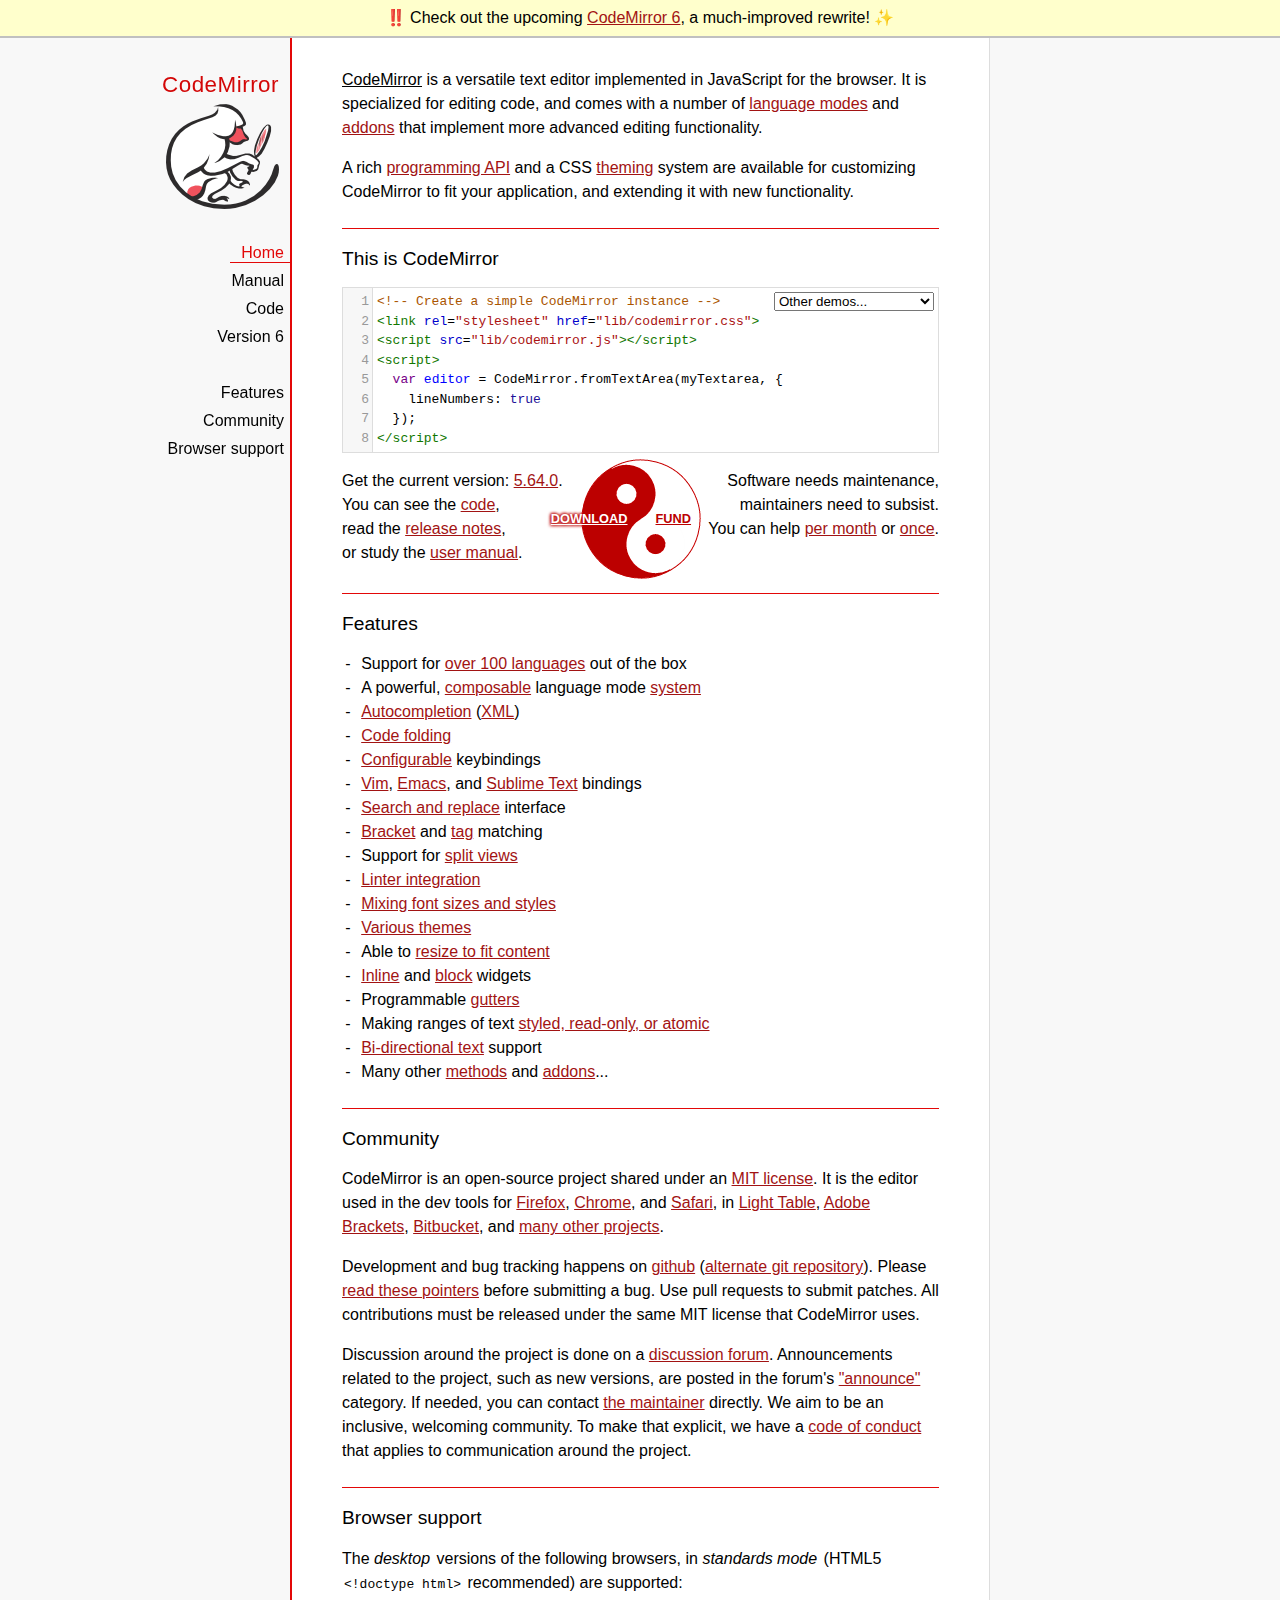
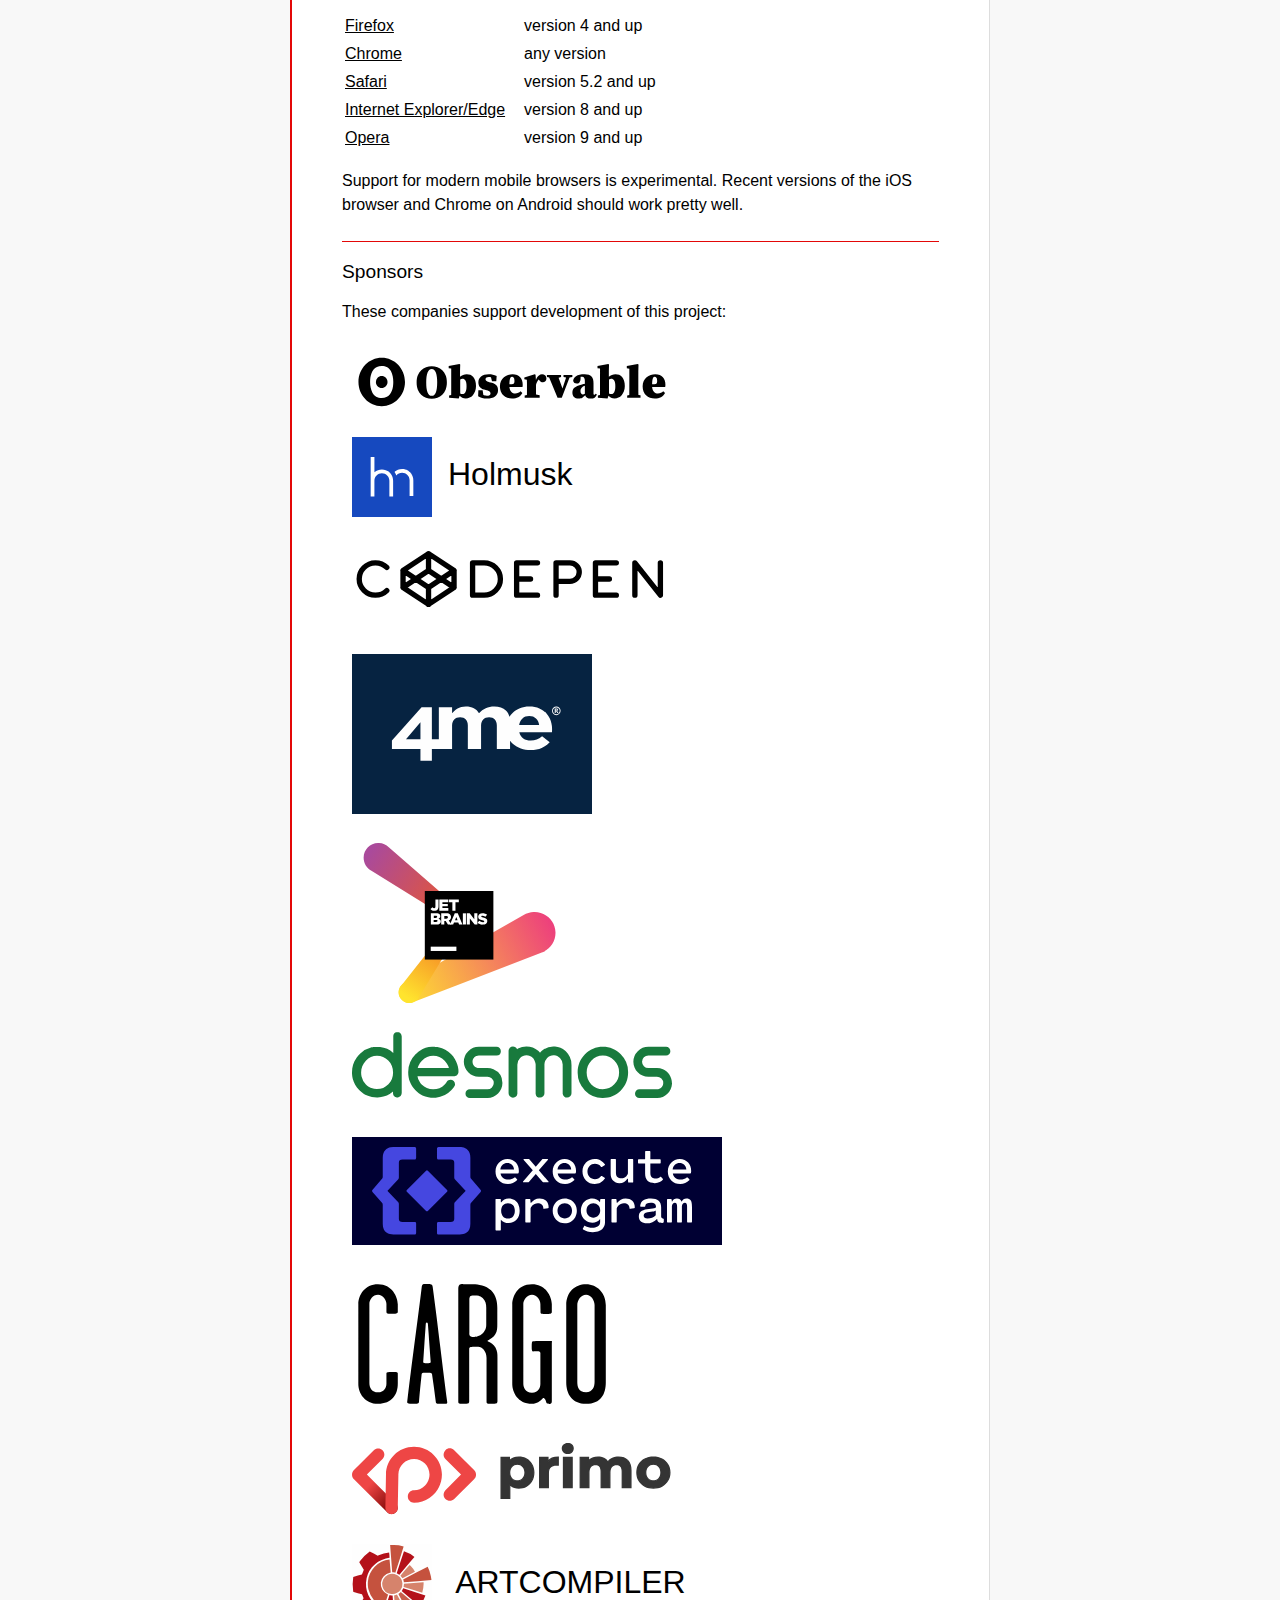
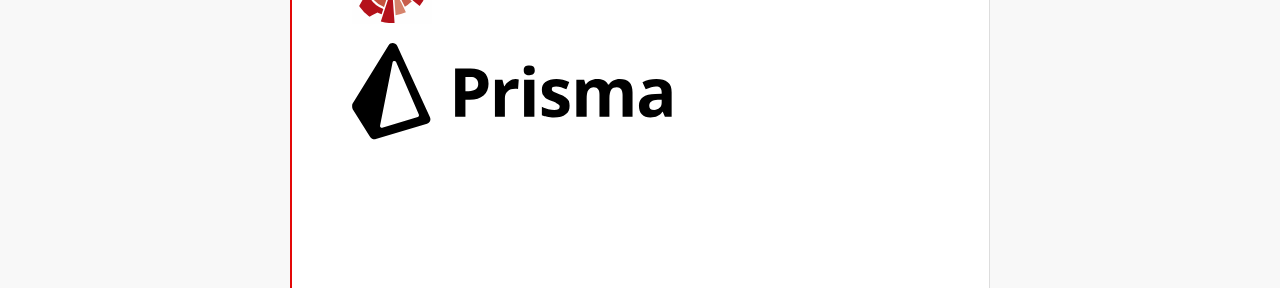
<file: codemirror/index.html>
<!doctype html>

<title>CodeMirror</title>
<meta charset="utf-8"/>

<link rel=stylesheet href="lib/codemirror.css">
<link rel=stylesheet href="doc/docs.css">
<script src="lib/codemirror.js"></script>
<script src="mode/xml/xml.js"></script>
<script src="mode/javascript/javascript.js"></script>
<script src="mode/css/css.js"></script>
<script src="mode/htmlmixed/htmlmixed.js"></script>
<script src="addon/edit/matchbrackets.js"></script>

<script src="doc/activebookmark.js"></script>

<style>
  .CodeMirror { height: auto; border: 1px solid #ddd; }
  .CodeMirror-scroll { max-height: 200px; }
  .CodeMirror pre { padding-left: 7px; line-height: 1.25; }
  .banner { background: #ffc; padding: 6px; border-bottom: 2px solid silver; text-align: center }
</style>

<div class=banner>
  ‼️ Check out the upcoming <a href="https://codemirror.net/6/">CodeMirror 6</a>, a much-improved rewrite! ✨
</div>

<div id=nav>
  <a href="https://codemirror.net"><h1>CodeMirror</h1><img id=logo src="doc/logo.png"></a>

  <ul>
    <li><a class=active data-default="true" href="#description">Home</a>
    <li><a href="doc/manual.html">Manual</a>
    <li><a href="https://github.com/codemirror/codemirror">Code</a>
    <li><a href="https://codemirror.net/6/">Version 6</a>
  </ul>
  <ul>
    <li><a href="#features">Features</a>
    <li><a href="#community">Community</a>
    <li><a href="#browsersupport">Browser support</a>
  </ul>
</div>

<article>

<section id=description class=first>
  <p><strong>CodeMirror</strong> is a versatile text editor
  implemented in JavaScript for the browser. It is specialized for
  editing code, and comes with a number of <a href="mode/index.html">language modes</a> and <a href="doc/manual.html#addons">addons</a>
  that implement more advanced editing functionality.</p>

  <p>A rich <a href="doc/manual.html#api">programming API</a> and a
  CSS <a href="doc/manual.html#styling">theming</a> system are
  available for customizing CodeMirror to fit your application, and
  extending it with new functionality.</p>
</section>

<section id=demo>
  <h2>This is CodeMirror</h2>
  <form style="position: relative; margin-top: .5em;"><textarea id=demotext>
<!-- Create a simple CodeMirror instance -->
<link rel="stylesheet" href="lib/codemirror.css">
<script src="lib/codemirror.js"></script>
<script>
  var editor = CodeMirror.fromTextArea(myTextarea, {
    lineNumbers: true
  });
</script></textarea>
  <select id="demolist" onchange="document.location = this.options[this.selectedIndex].value;">
    <option value="#">Other demos...</option>
    <option value="demo/complete.html">Autocompletion</option>
    <option value="demo/folding.html">Code folding</option>
    <option value="demo/theme.html">Themes</option>
    <option value="mode/htmlmixed/index.html">Mixed language modes</option>
    <option value="demo/bidi.html">Bi-directional text</option>
    <option value="demo/variableheight.html">Variable font sizes</option>
    <option value="demo/search.html">Search interface</option>
    <option value="demo/vim.html">Vim bindings</option>
    <option value="demo/emacs.html">Emacs bindings</option>
    <option value="demo/sublime.html">Sublime Text bindings</option>
    <option value="demo/tern.html">Tern integration</option>
    <option value="demo/merge.html">Merge/diff interface</option>
    <option value="demo/fullscreen.html">Full-screen editor</option>
    <option value="demo/simplescrollbars.html">Custom scrollbars</option>
  </select></form>
  <script>
    var editor = CodeMirror.fromTextArea(document.getElementById("demotext"), {
      lineNumbers: true,
      mode: "text/html",
      matchBrackets: true
    });
  </script>

  <div class=actions>
    <div class=actionspicture>
      <img src="doc/yinyang.png" class=yinyang>
      <div class="actionlink download">
        <a href="https://codemirror.net/codemirror.zip">DOWNLOAD</a>
      </div>
      <div class="actionlink fund">
        <a href="https://marijnhaverbeke.nl/fund/">FUND</a>
      </div>
    </div>
    <div class=actionsleft>
      Get the current version: <a href="https://codemirror.net/codemirror.zip">5.64.0</a>.<br>
      You can see the <a href="https://github.com/codemirror/codemirror" title="GitHub repository">code</a>,<br>
      read the <a href="doc/releases.html">release notes</a>,<br>
      or study the <a href="doc/manual.html">user manual</a>.
    </div>
    <div class=actionsright>
      Software needs maintenance,<br>
      maintainers need to subsist.<br>
      You can help <a href="https://marijnhaverbeke.nl/fund/" title="Set up a monthly contribution">per month</a> or
      <a title="Donate with PayPal" href="https://www.paypal.me/marijnhaverbeke">once</a>.
    </div>
  </div>

</section>

<section id=features>
  <h2>Features</h2>
  <ul>
    <li>Support for <a href="mode/index.html">over 100 languages</a> out of the box
    <li>A powerful, <a href="mode/htmlmixed/index.html">composable</a> language mode <a href="doc/manual.html#modeapi">system</a>
    <li><a href="doc/manual.html#addon_show-hint">Autocompletion</a> (<a href="demo/xmlcomplete.html">XML</a>)
    <li><a href="doc/manual.html#addon_foldcode">Code folding</a>
    <li><a href="doc/manual.html#option_extraKeys">Configurable</a> keybindings
    <li><a href="demo/vim.html">Vim</a>, <a href="demo/emacs.html">Emacs</a>, and <a href="demo/sublime.html">Sublime Text</a> bindings
    <li><a href="doc/manual.html#addon_search">Search and replace</a> interface
    <li><a href="doc/manual.html#addon_matchbrackets">Bracket</a> and <a href="doc/manual.html#addon_matchtags">tag</a> matching
    <li>Support for <a href="demo/buffers.html">split views</a>
    <li><a href="doc/manual.html#addon_lint">Linter integration</a>
    <li><a href="demo/variableheight.html">Mixing font sizes and styles</a>
    <li><a href="demo/theme.html">Various themes</a>
    <li>Able to <a href="demo/resize.html">resize to fit content</a>
    <li><a href="doc/manual.html#mark_replacedWith">Inline</a> and <a href="doc/manual.html#addLineWidget">block</a> widgets
    <li>Programmable <a href="demo/marker.html">gutters</a>
    <li>Making ranges of text <a href="doc/manual.html#markText">styled, read-only, or atomic</a>
    <li><a href="demo/bidi.html">Bi-directional text</a> support
    <li>Many other <a href="doc/manual.html#api">methods</a> and <a href="doc/manual.html#addons">addons</a>...
  </ul>
</section>

<section id=community>
  <h2>Community</h2>

  <p>CodeMirror is an open-source project shared under
  an <a href="LICENSE">MIT license</a>. It is the editor used in the
  dev tools for
  <a href="https://hacks.mozilla.org/2013/11/firefox-developer-tools-episode-27-edit-as-html-codemirror-more/">Firefox</a>,
  <a href="https://developers.google.com/chrome-developer-tools/">Chrome</a>,
  and <a href="https://developer.apple.com/safari/tools/">Safari</a>, in <a href="http://www.lighttable.com/">Light
  Table</a>, <a href="http://brackets.io/">Adobe
  Brackets</a>, <a href="http://blog.bitbucket.org/2013/05/14/edit-your-code-in-the-cloud-with-bitbucket/">Bitbucket</a>,
  and <a href="doc/realworld.html">many other projects</a>.</p>

  <p>Development and bug tracking happens
  on <a href="https://github.com/codemirror/CodeMirror/">github</a>
  (<a href="http://marijnhaverbeke.nl/git/codemirror">alternate git
  repository</a>).
  Please <a href="https://codemirror.net/doc/reporting.html">read these
  pointers</a> before submitting a bug. Use pull requests to submit
  patches. All contributions must be released under the same MIT
  license that CodeMirror uses.</p>

  <p>Discussion around the project is done on
  a <a href="https://discuss.codemirror.net">discussion forum</a>.
  Announcements related to the project, such as new versions, are
  posted in the
  forum's <a href="https://discuss.codemirror.net/c/announce">"announce"</a>
  category. If needed, you can
  contact <a href="mailto:marijnh@gmail.com">the maintainer</a>
  directly. We aim to be an inclusive, welcoming community. To make
  that explicit, we have
  a <a href="http://contributor-covenant.org/version/1/1/0/">code of
  conduct</a> that applies to communication around the project.</p>
</section>

<section id=browsersupport>
  <h2>Browser support</h2>
  <p>The <em>desktop</em> versions of the following browsers,
  in <em>standards mode</em> (HTML5 <code>&lt;!doctype html></code>
  recommended) are supported:</p>
  <table style="margin-bottom: 1em">
    <tr><th>Firefox</th><td>version 4 and up</td></tr>
    <tr><th>Chrome</th><td>any version</td></tr>
    <tr><th>Safari</th><td>version 5.2 and up</td></tr>
    <tr><th style="padding-right: 1em;">Internet Explorer/Edge</th><td>version 8 and up</td></tr>
    <tr><th>Opera</th><td>version 9 and up</td></tr>
  </table>
  <p>Support for modern mobile browsers is experimental. Recent
  versions of the iOS browser and Chrome on Android should work
  pretty well.</p>
</section>

<section id=sponsors>
  <style>
    ul.sponsor-list { padding-left: 10px; font-size: 200%; }
    ul.sponsor-list a { color: black; text-decoration: none }
    ul.sponsor-list li { list-style: none; margin-bottom: 16px }
    ul.sponsor-list img { max-width: 80%; max-height: 160px; width: 320px }
    ul.sponsor-list img.captioned { vertical-align: middle; width: 80px; max-width: 40%; height: auto; margin-right: 16px }
  </style>

  <h2>Sponsors</h2>
  <p>These companies support development of this project:</p>
  <ul class=sponsor-list>
    <li><a href="http://observablehq.com/"><img alt="Observable" src='data:image/svg+xml;utf8,<svg viewBox="-3 0 171 28" width="350" height="57" fill="black" xmlns="http://www.w3.org/2000/svg"><path d="M12.5 22.66c-1.15 0-2.15-.25-3-.75a5.09 5.09 0 01-1.94-2.04 10.80 10.80 0 01-.99-2.74A14.74 14.74 0 016.25 14c0-.83.05-1.62.16-2.38.10-.75.30-1.52.60-2.31a7.37 7.37 0 011.12-2.03 5.11 5.11 0 011.80-1.40c.74-.36 1.59-.53 2.54-.53 1.15 0 2.15.25 3 .75.84.50 1.51 1.21 1.94 2.04.45.86.78 1.77.99 2.74.20.96.31 2.00.31 3.12a16.7 16.7 0 01-.16 2.38 10.63 10.63 0 01-.61 2.31c-.30.78-.67 1.46-1.13 2.03-.45.57-1.05 1.04-1.79 1.40-.74.36-1.59.53-2.54.53zm2.20-6.37c.59-.6.93-1.43.91-2.29 0-.89-.29-1.65-.89-2.29-.59-.63-1.34-.95-2.22-.95s-1.63.31-2.23.95A3.23 3.23 0 009.37 14c0 .89.29 1.65.89 2.29.59.63 1.34.95 2.22.95s1.62-.31 2.20-.95zM12.5 27C19.40 27 25 21.18 25 14S19.40 1 12.5 1 0 6.82 0 14s5.59 13 12.5 13z"/><g transform="translate(30, -3.5)"><path d="M6.41 17.75c0 1.09.05 2.09.15 2.98.11.87.29 1.62.53 2.25.23.62.54 1.11.91 1.46.37.33.82.50 1.36.50.54 0 .99-.17 1.36-.50.37-.35.67-.84.91-1.46.23-.62.40-1.37.50-2.25.11-.89.17-1.89.17-2.98 0-1.08-.06-2.06-.17-2.96-.10-.89-.27-1.65-.50-2.27-.23-.64-.54-1.13-.91-1.46-.37-.35-.82-.53-1.36-.53s-.99.17-1.36.53c-.37.33-.67.82-.91 1.46-.23.62-.41 1.38-.53 2.27-.10.89-.15 1.88-.15 2.96zm2.96-8.75c1.06 0 2.08.17 3.06.53a7.36 7.36 0 012.60 1.62c.76.72 1.35 1.63 1.79 2.73.45 1.09.68 2.38.68 3.87 0 1.48-.22 2.77-.68 3.87-.43 1.09-1.03 2.00-1.79 2.73a7.07 7.07 0 01-2.60 1.62 8.92 8.92 0 01-3.06.53 9.14 9.14 0 01-3.08-.53 7.36 7.36 0 01-2.60-1.62c-.74-.72-1.34-1.63-1.79-2.73-.43-1.09-.65-2.38-.65-3.87 0-1.48.21-2.77.65-3.87.45-1.09 1.06-2.00 1.82-2.73a7.36 7.36 0 012.60-1.62 8.92 8.92 0 013.06-.53zm9.32 17.03v-1.29l1.13-.25c.01-.60.02-1.25.02-1.94V10.21l-1.36-.17V8.89l5.77-1.13.43.27-.10 3.51v3.18c.99-.97 2.19-1.46 3.59-1.46.69 0 1.34.13 1.94.40.60.27 1.13.67 1.59 1.21.45.54.81 1.21 1.06 2.02.27.81.40 1.75.40 2.83 0 1.04-.16 1.98-.48 2.80-.30.81-.70 1.50-1.21 2.07a5.24 5.24 0 01-1.74 1.31 4.83 4.83 0 01-2.05.45c-.74 0-1.38-.12-1.92-.38a4.12 4.12 0 01-1.39-1.03l-.50 1.41-5.18-.38zm7.16-2.05c.67 0 1.21-.33 1.62-1.01.40-.69.60-1.76.60-3.21 0-1.45-.20-2.47-.60-3.06-.40-.60-.94-.91-1.62-.91-.40 0-.8.12-1.18.38v7.46c.33.23.73.35 1.19.35zm13.10 2.42c-1.75 0-3.30-.41-4.65-1.24l.12-3.23h2.30l.40 2.63c.28.11.57.21.86.27.30.05.62.07.96.07.64 0 1.13-.09 1.49-.27.35-.20.53-.54.53-1.03 0-.33-.13-.63-.40-.88-.25-.27-.80-.52-1.64-.76l-1.44-.37c-1.01-.27-1.78-.74-2.30-1.41-.50-.67-.75-1.51-.75-2.50 0-.62.11-1.20.35-1.74a3.95 3.95 0 011.08-1.39c.48-.38 1.08-.69 1.77-.91.71-.22 1.51-.33 2.43-.33.77 0 1.49.08 2.15.25.65.16 1.34.42 2.05.75l-.20 2.85H41.75l-.55-2.25a4.91 4.91 0 00-.55-.07 3.89 3.89 0 00-.68-.05c-.48 0-.89.11-1.21.32-.32.20-.48.52-.48.96 0 .13.02.27.07.40.05.11.14.24.27.38a4.3 4.3 0 00.60.37c.27.11.62.23 1.06.35l1.41.38c1.18.32 2.02.81 2.53 1.49.52.65.78 1.49.78 2.50 0 .74-.14 1.39-.43 1.94a3.84 3.84 0 01-1.21 1.39c-.52.37-1.15.64-1.89.83-.74.18-1.57.27-2.50.27zM52.83 13.27c.91 0 1.70.14 2.37.43.67.28 1.24.68 1.69 1.18a4.85 4.85 0 011.01 1.77c.23.67.35 1.39.35 2.15 0 .27-.00.50-.02.71-.01.18-.05.39-.10.63H51.11c.13 1.24.49 2.15 1.08 2.70.59.54 1.26.81 2.02.81.64 0 1.18-.11 1.64-.32a5.07 5.07 0 001.24-.86l.98.96c-.54 1.03-1.27 1.78-2.20 2.25-.92.47-2.02.70-3.29.70a7.82 7.82 0 01-2.63-.43 6.19 6.19 0 01-2.1-1.29 6.34 6.34 0 01-1.36-2.07c-.32-.82-.48-1.76-.48-2.80 0-1.08.19-2.02.58-2.83.40-.82.92-1.51 1.57-2.05a6.61 6.61 0 012.2-1.24 7.71 7.71 0 012.45-.40zm-.30 1.36a.87.87 0 00-.55.20c-.17.11-.32.33-.45.65-.11.32-.22.74-.30 1.26-.06.52-.11 1.17-.12 1.94h1.19c.60 0 1.01-.11 1.21-.35.22-.25.32-.7.32-1.34 0-.87-.13-1.49-.40-1.84-.25-.35-.54-.53-.88-.53zM59.31 26v-1.29l1.21-.27c.01-.60.02-1.24.02-1.92V19.09v-.88c0-.23-.00-.45-.02-.65 0-.20-.00-.39-.02-.58 0-.20-.00-.43-.02-.68l-1.36-.22v-1.03l5.59-1.74.45.27.20 2.91c.33-1.08.81-1.88 1.44-2.40.64-.52 1.26-.78 1.87-.78.62 0 1.14.18 1.56.55.43.35.7.92.78 1.69-.03.69-.23 1.22-.60 1.59-.37.37-.81.55-1.31.55-.42 0-.80-.11-1.13-.32-.32-.21-.64-.57-.98-1.06l-.12-.17c-.30.33-.60.77-.91 1.31a5.62 5.62 0 00-.58 1.67V22.40c0 .65.00 1.28.02 1.87l1.97.43V26h-8.04zm19.93 0h-2.27l-4.50-10.88-1.21-.25v-1.19h7.61v1.19l-1.34.30 2.1 5.79 1.94-5.82-1.39-.27v-1.19h4.75v1.19l-1.51.25L79.25 26zm11.35-1.79c.32 0 .67-.14 1.06-.43v-4.2c-.25.06-.49.16-.73.27a2.55 2.55 0 00-.55.35 2.97 2.97 0 00-.53.50 2.36 2.36 0 00-.40.73c-.1.27-.15.57-.15.91 0 .62.12 1.08.38 1.39.25.30.56.45.93.45zm4.17 2.20c-.81 0-1.45-.15-1.92-.45-.47-.30-.81-.75-1.03-1.34-.25.27-.49.51-.73.73-.22.22-.47.41-.75.58-.27.15-.57.27-.91.35a4.94 4.94 0 01-1.19.12c-1.01 0-1.81-.27-2.40-.83-.59-.57-.88-1.38-.88-2.43 0-.48.07-.93.22-1.34.15-.42.42-.81.81-1.16.40-.35.93-.68 1.59-.98.67-.30 1.52-.59 2.55-.86l.70-.17c.27-.06.54-.14.83-.22v-.91c0-.54-.02-.98-.07-1.34-.05-.37-.15-.66-.30-.88a1.05 1.05 0 00-.58-.45c-.23-.10-.55-.15-.96-.15h-.38v.86c0 1.03-.21 1.76-.63 2.20-.42.42-.90.63-1.44.63-1.03 0-1.67-.45-1.92-1.36 0-1.09.51-1.98 1.54-2.65 1.04-.69 2.59-1.03 4.63-1.03.87 0 1.62.09 2.22.27.60.18 1.09.48 1.46.88.38.38.66.89.83 1.51.16.62.25 1.36.25 2.22v5.79c0 .28.14.43.43.43a.54.54 0 00.30-.10c.1-.06.22-.22.38-.45l.73.40c-.30.77-.71 1.33-1.24 1.67-.52.32-1.24.48-2.15.48zm3.89-.38v-1.29l1.13-.25c.01-.60.02-1.25.02-1.94V10.21l-1.36-.17V8.89l5.77-1.13.43.27-.10 3.51v3.18c.99-.97 2.19-1.46 3.59-1.46.69 0 1.34.13 1.94.40a4.42 4.42 0 011.59 1.21c.45.54.81 1.21 1.06 2.02.27.81.40 1.75.40 2.83 0 1.04-.16 1.98-.48 2.80-.30.81-.70 1.50-1.21 2.07a5.24 5.24 0 01-1.74 1.31 4.83 4.83 0 01-2.04.45c-.74 0-1.38-.12-1.92-.38a4.12 4.12 0 01-1.39-1.03l-.50 1.41-5.18-.38zm7.16-2.05c.67 0 1.21-.33 1.61-1.01.40-.69.60-1.76.60-3.21 0-1.45-.20-2.47-.60-3.06-.40-.60-.94-.91-1.61-.91-.40 0-.80.12-1.19.38v7.46c.33.23.73.35 1.19.35zm8.40-15.08l5.84-1.13.43.27-.10 3.51v11.03l.05 1.89 1.13.22V26h-7.18v-1.29l1.13-.25a70.7 70.7 0 00.02-1.87c.01-.62.02-1.25.02-1.89v-10.4l-1.36-.25V8.89zm15.30 4.37c.91 0 1.70.14 2.37.43.67.28 1.24.68 1.69 1.18a4.84 4.84 0 011.01 1.77c.23.67.35 1.39.35 2.15 0 .27-.00.50-.02.71-.01.18-.05.39-.10.63h-7.03c.13 1.24.49 2.15 1.08 2.70.59.54 1.26.81 2.02.81.64 0 1.18-.11 1.64-.32a5.09 5.09 0 001.24-.86l.98.96c-.53 1.03-1.27 1.78-2.20 2.25-.92.47-2.02.70-3.28.70a7.83 7.83 0 01-2.63-.43 6.18 6.18 0 01-2.1-1.29 6.34 6.34 0 01-1.36-2.07c-.32-.82-.48-1.76-.48-2.80 0-1.08.19-2.02.58-2.83.40-.82.92-1.51 1.56-2.05a6.61 6.61 0 012.20-1.24 7.71 7.71 0 012.45-.40zm-.30 1.36a.87.87 0 00-.55.20c-.16.11-.32.33-.45.65-.11.32-.22.74-.30 1.26-.06.52-.11 1.17-.12 1.94h1.18c.60 0 1.01-.11 1.21-.35.22-.25.32-.7.32-1.34 0-.87-.13-1.49-.40-1.84-.25-.35-.54-.53-.88-.53z"/></g></svg>'></a></li>
    <li><a href="https://holmusk.com"><img class=captioned alt="" src='data:image/svg+xml;utf8,<svg viewBox="0 0 60 60" version="1.1" xmlns="http://www.w3.org/2000/svg" style="background: %231649BF"><g transform="translate(-780, -40)" fill="%23FFFFFF"><path d="M780,4 L840,4 L840,1 L780,1 L780,4 Z M794,55 L794,84.65 L796.806,84.65 L796.806,72.739 C796.806,69.633 799.325,67.104 802.420,67.104 C805.516,67.104 808.031,69.633 808.031,72.739 L808.031,84.65 L810.838,84.65 L810.838,72.739 C810.838,68.077 807.062,64.288 802.420,64.288 C800.271,64.288 798.311,65.106 796.819,66.447 L796.819,55 L794,55 Z M817.582,63.931 C815.372,63.931 813.367,64.798 811.862,66.199 L812.163,66.653 C812.613,67.33 812.972,68.051 813.248,68.805 C814.281,67.549 815.840,66.746 817.582,66.746 C820.674,66.746 823.193,69.276 823.193,72.382 L823.193,72.385 L823.193,84.293 L826,84.293 L826,72.385 L826,72.379 C826,70.658 825.483,69.057 824.598,67.72 L824.598,67.723 C824.537,67.629 824.473,67.543 824.409,67.452 C824.345,67.365 824.280,67.278 824.213,67.191 C824.139,67.098 824.068,67.008 823.995,66.917 C823.870,66.776 823.744,66.634 823.616,66.502 C823.542,66.424 823.465,66.35 823.385,66.276 C823.289,66.183 823.190,66.093 823.090,66.002 C823.004,65.932 822.917,65.854 822.830,65.787 C822.689,65.671 822.542,65.561 822.394,65.458 C822.320,65.406 822.243,65.354 822.169,65.307 C821.999,65.194 821.829,65.087 821.650,64.991 C821.592,64.955 821.531,64.923 821.473,64.894 C821.307,64.807 821.142,64.726 820.976,64.653 C820.909,64.623 820.845,64.594 820.774,64.566 C820.569,64.478 820.357,64.401 820.138,64.33 C820.084,64.314 820.026,64.298 819.969,64.282 C819.773,64.224 819.577,64.172 819.382,64.131 C819.330,64.118 819.285,64.104 819.234,64.095 C819,64.05 818.766,64.015 818.525,63.985 C818.461,63.979 818.400,63.976 818.339,63.969 C818.095,63.947 817.855,63.931 817.611,63.931 L817.582,63.931 Z"></path></g></svg>'>Holmusk</a></li>
    <li><a href="https://codepen.io/"><img style="margin: 16px 0" src='data:image/svg+xml;utf8,<svg xmlns="http://www.w3.org/2000/svg" viewBox="0 0 138 26"><path fill="none" stroke="black" stroke-width="2.3" stroke-linecap="round" stroke-linejoin="round" d="M15 8a7 7 0 100 10m7-8.7L33 2l11 7.3v7.4L33 24l-11-7.3zm0 0l11 7.4 11-7.4m0 7.4L33 9.3l-11 7.4M33 2v7.3m0 7.4V24M52 6h5a7 7 0 010 14h-5zm28 0h-9v14h9m-9-7h6m11 1h6a4 4 0 000-8h-6v14m26-14h-9v14h9m-9-7h6m11 7V6l11 14V6"/></svg>' alt="CodePen"></a></li>
    <li><a href="https://4me.com"><img style="width: auto" src='data:image/svg+xml;utf8,<svg fill-rule="evenodd" viewBox="10538 7547.8 6693 4459" xmlns="http://www.w3.org/2000/svg"><rect fill="%23062341" x="10538" y="7547.8" width="6693.4" height="4459.4"/><path fill="%23fefefe" d="m15757 9524c-11.38-73.68-40.63-133.26-87.74-178.76-47.13-45.5-109.68-68.26-187.68-68.26s-140.98 22.39-188.91 67.18c-47.94 44.78-79.21 104.72-93.86 179.84h558.19zm-2797.1-489.69h369.08v166.12c21.04-24.93 44.1-48.39 69.19-71.15 25.08-22.38 53.02-42.25 83.76-59.94 30.77-17.35 65.16-31.06 103.19-41.53 38.04-10.12 80.54-15.17 127.47-15.17 85.8 0 159.84 15.88 222.16 48.02 62.33 32.15 110.49 77.64 144.49 137.6 56.64-61.38 119.77-107.26 189.37-138.68 69.59-31.42 148.93-46.94 237.95-46.94 137.58 0 245.22 36.12 322.93 108.33 48.42 45.04 81.78 103.28 100 174.71 24.57-38.29 53.4-73.42 86.51-105.37 56.87-54.89 124.72-98.22 203.53-130 78.8-31.79 166.14-47.67 262.02-47.67 108.86 0 203.12 17.34 282.73 52 79.64 34.66 145.85 81.26 198.66 139.76 52.81 58.51 91.79 125.67 117 201.52 25.19 75.84 37.77 154.92 37.77 237.27 0 12.99-0.4 26.71-1.21 41.17-0.81 14.43-2.04 29.6-3.68 45.49h-909.14c17.86 75.11 54.83 131.82 110.9 170.09 56.06 38.29 125.53 57.43 208.39 57.43 61.76 0 117.01-9.4 165.77-28.18 48.74-18.78 99.11-49.11 151.1-91l212.06 166.84c-61.76 67.89-136.5 120.98-224.26 159.26-87.72 38.27-190.92 57.41-309.53 57.41-97.51 0-188.1-14.44-271.78-43.33-83.69-28.89-156-70.06-216.93-123.5-31.34-27.5-59.13-57.55-83.39-90.2v231.03h-369.04v-646.42c0-77.65-18.61-136.51-55.83-175.87-37.24-39.72-90.65-59.58-160.27-59.58-69.6 0-124.23 19.86-163.88 59.58-39.68 39.36-59.48 98.22-59.48 175.87v646.42h-369.06v-646.42c0-77.65-18.62-136.51-55.86-175.87-37.22-39.72-90.63-59.58-160.23-59.58s-124.24 19.86-163.9 59.58c-39.66 39.36-59.48 98.22-59.48 175.87v646.42h-563.64v325.09h-318.66v-325.09h-795.02l-0.53-238.52 827.03-922.87h287.18v888.19h194.56v-888.19zm-513.22 888.19v-472.57l-403.19 472.57h403.19z"/><path fill="%23fefefe" d="m16236 9012.7c66.1 0 119.69 53.6 119.69 119.7 0 66.11-53.59 119.7-119.69 119.7-66.11 0-119.7-53.59-119.7-119.7 0-66.1 53.59-119.7 119.7-119.7zm0 24.2c52.74 0 95.51 42.77 95.51 95.5 0 52.74-42.77 95.52-95.51 95.52s-95.52-42.78-95.52-95.52c0-52.73 42.78-95.5 95.52-95.5z"/><path fill="%23fefefe" d="m16297 9193.9h-32.6l-19.55-32.41c-1.49-2.45-2.88-4.63-4.24-6.59-1.35-1.93-2.71-3.57-4.07-4.95-1.39-1.37-2.83-2.42-4.32-3.18-1.5-0.71-3.11-1.06-4.85-1.06h-7.65v48.19h-28.38v-125.91h44.96c30.57 0 45.86 11.41 45.86 34.23 0 4.39-0.69 8.44-2.05 12.16-1.34 3.71-3.24 7.08-5.69 10.07-2.45 2.97-5.42 5.55-8.9 7.71-3.5 2.18-7.37 3.86-11.67 5.08v0.36c1.9 0.6 3.7 1.54 5.46 2.86 1.78 1.31 3.46 2.85 5.09 4.62 1.66 1.77 3.22 3.65 4.72 5.66 1.49 2.01 2.85 3.98 4.08 5.93l23.8 37.23zm-77.28-104.66v35.03h12.28c6.1 0 11-1.77 14.67-5.28 3.75-3.56 5.62-8 5.62-13.25 0-11.03-6.59-16.5-19.77-16.5h-12.8z"/></svg>' alt="4me"></a></li>
    <li><a href="https://www.jetbrains.com/"><img src="data:image/svg+xml,%3Csvg xmlns='http://www.w3.org/2000/svg' viewBox='39 0 142.7 119'%3E%3ClinearGradient id='SVGID_1_' gradientUnits='userSpaceOnUse' x1='4.7875' y1='6.8451' x2='75.7999' y2='54.4038'%3E%3Cstop offset='0' stop-color='%23AA4A9B'/%3E%3Cstop offset='1' stop-color='%23F05922'/%3E%3C/linearGradient%3E%3Cpath fill='url(%23SVGID_1_)' d='M81.3,57.6L18.7,3.1c-1.9-1.8-4.5-3-7.3-3.1C5.2-0.2,0.2,4.6,0,10.7c-0.1,4.3,2.3,8.1,5.8,10l70.4,43.7c0.1,0.1,0.2,0.1,0.3,0.2c2.1,1.1,4.6,0.4,5.8-1.6C83.4,61.2,82.9,58.9,81.3,57.6z'/%3E%3ClinearGradient id='SVGID_2_' gradientUnits='userSpaceOnUse' x1='28.3538' y1='119.6551' x2='139.5938' y2='60.2551'%3E%3Cstop offset='0' stop-color='%23FFE42E'/%3E%3Cstop offset='1' stop-color='%23ED417C'/%3E%3C/linearGradient%3E%3Cpath fill='url(%23SVGID_2_)' d='M142.7,66.3c-0.3-8.6-7.6-15.3-16.2-14.9c-2.7,0.1-5.3,0.9-7.5,2.2l-88,50.1c0,0-0.1,0-0.1,0.1c-3,1.2-5,4.2-4.9,7.6c0.2,4.4,3.8,7.8,8.2,7.6c1,0,2-0.3,2.9-0.7l95.9-37c0,0,0.1,0,0.2-0.1C138.9,78.8,142.9,73,142.7,66.3z'/%3E%3ClinearGradient id='SVGID_3_' gradientUnits='userSpaceOnUse' x1='31.6974' y1='114.3816' x2='72.0174' y2='55.3416'%3E%3Cstop offset='0' stop-color='%23FFE42E'/%3E%3Cstop offset='1' stop-color='%23F05922'/%3E%3C/linearGradient%3E%3Cpath fill='url(%23SVGID_3_)' d='M71.8,64c1.1-2.1,0.3-4.7-1.8-5.7c-1.9-1-4.2-0.4-5.4,1.3l-37.1,47.1c0,0,0,0.1-0.1,0.2c-1.8,2.7-1.8,6.3,0.3,9c2.6,3.5,7.5,4.2,11,1.7c1-0.8,1.8-1.8,2.4-2.8l30.5-50.2C71.6,64.3,71.7,64.1,71.8,64z'/%3E%3Crect x='45.5' y='35.7' width='51' height='51'/%3E%3Crect x='49.9' y='77.1' fill='%23fff' width='19.1' height='3.2'/%3E%3Cpath fill='%23fff' d='M49.7,49.1l1.5-1.4c0.4,0.5,0.8,0.8,1.3,0.8c0.6,0,0.9-0.4,0.9-1.2V42h2.3v5.3c0,1-0.3,1.8-0.8,2.3c-0.5,0.5-1.3,0.8-2.3,0.8C51.2,50.5,50.3,49.9,49.7,49.1z'/%3E%3Cpath fill='%23fff' d='M56.3,42h6.7V44h-4.4v1.3h4v1.8h-4v1.3H63v2h-6.7V42z'/%3E%3Cpath fill='%23fff' d='M66,44.1h-2.5v-2h7.3v2h-2.5v6.3H66V44.1z'/%3E%3Cpath fill='%23fff' d='M49.9,52.3h4.3c1,0,1.8,0.3,2.3,0.7c0.3,0.3,0.5,0.8,0.5,1.4v0c0,1-0.5,1.5-1.3,1.9c1,0.3,1.7,0.9,1.7,2v0c0,1.4-1.2,2.3-3.1,2.3h-4.3V52.3z M54.7,54.9c0-0.5-0.4-0.7-1-0.7h-1.5v1.5h1.4C54.3,55.6,54.7,55.4,54.7,54.9L54.7,54.9z M53.9,57.2h-1.8v1.5h1.8c0.7,0,1.1-0.3,1.1-0.8v0C55,57.5,54.7,57.2,53.9,57.2z'/%3E%3Cpath fill='%23fff' d='M57.7,52.3h3.9c1.3,0,2.2,0.3,2.7,0.9c0.5,0.5,0.7,1.1,0.7,1.9v0c0,1.3-0.7,2.1-1.7,2.6l2,2.9h-2.6L61,58.1h-1v2.5h-2.3V52.3z M61.5,56.3c0.8,0,1.2-0.4,1.2-1v0c0-0.7-0.5-1-1.2-1H60v2H61.5z'/%3E%3Cpath fill='%23fff' d='M67.8,52.2H70l3.5,8.4h-2.5l-0.6-1.5h-3.2l-0.6,1.5h-2.4L67.8,52.2z M69.8,57.3L68.9,55l-0.9,2.4H69.8z'/%3E%3Cpath fill='%23fff' d='M73.8,52.3h2.3v8.3h-2.3V52.3z'/%3E%3Cpath fill='%23fff' d='M76.7,52.3h2.2l3.4,4.4v-4.4h2.3v8.3h-2L79,56.1v4.6h-2.3V52.3z'/%3E%3Cpath fill='%23fff' d='M84.7,59.4l1.3-1.5c0.8,0.7,1.7,1,2.7,1c0.6,0,1-0.2,1-0.6v0c0-0.4-0.3-0.5-1.4-0.8c-1.8-0.4-3.1-0.9-3.1-2.6v0c0-1.5,1.2-2.7,3.2-2.7c1.4,0,2.5,0.4,3.4,1.1l-1.2,1.6c-0.8-0.5-1.6-0.8-2.3-0.8c-0.6,0-0.8,0.2-0.8,0.5v0c0,0.4,0.3,0.5,1.4,0.8c1.9,0.4,3.1,1,3.1,2.6v0c0,1.7-1.3,2.7-3.4,2.7C87.1,60.8,85.7,60.3,84.7,59.4z'/%3E%3C/svg%3E%0A" alt="JetBrains"></a>
    <li><a href="https://www.desmos.com/"><img src='data:image/svg+xml,%3Csvg xmlns="http://www.w3.org/2000/svg" viewBox="0 0 107.05 22.17" fill="%23187a3d"%3E%3Cpath d="M89.91 7.50c-1.62-1.67-3.64-2.53-5.98-2.53-2.34 0-4.36.85-5.99 2.53s-2.45 3.73-2.45 6.1a8.4 8.4 0 0 0 2.43 6.02 8.13 8.13 0 0 0 6.02 2.51c2.37 0 4.4-.85 6-2.51 1.6-1.68 2.43-3.7 2.43-6.05a8.41 8.41 0 0 0-2.46-6.07m-5.98.41c1.47 0 2.72.56 3.81 1.68a5.6 5.6 0 0 1 1.61 4.01c0 1.58-.52 2.88-1.6 3.98-1.06 1.1-2.32 1.63-3.87 1.63-1.53 0-2.8-.53-3.82-1.61-1.05-1.1-1.56-2.4-1.56-3.97 0-1.58.53-2.90 1.61-4.05 1.07-1.13 2.32-1.68 3.80-1.68M15.25 0a1.47 1.47 0 0 0-1.44 1.25l-.00 5.78c-1.27-1.12-2.75-1.8-4.42-1.97h-.04c-.10-.01-.22-.01-.32-.03l-.33-.03a10.1 10.1 0 0 0-.76.01l-.06.01c-.11 0-.23.01-.34.02l-.43.04-.09.02-.28.04c-.14.01-.26.06-.41.08a7.94 7.94 0 0 0-3.55 1.98l-.04.02-.37.4-.18.21a7.34 7.34 0 0 0-.52.65 1.78 1.78 0 0 0-.15.21l-.04.06C.46 10.17 0 11.79 0 13.55l.00.44.07.78.05.33.07.33.05.26c.36 1.41 1.08 2.7 2.15 3.80a8.59 8.59 0 0 0 1.38 1.17l.23.15c.03.02.06.03.09.05l.03.01c.19.12.4.22.57.32l.38.17c.99.41 2.09.62 3.26.62h.04l.39-.01a1.36 1.36 0 0 0 .19-.01h.05l.18-.01c.04-.01.09-.01.12-.01a7.86 7.86 0 0 0 4.42-1.93v.67l.00.07a1.47 1.47 0 0 0 1.26 1.24h.38c.73-.1 1.27-.73 1.27-1.46V1.47c0-.8-.65-1.47-1.46-1.47M13.74 13.59c0 1.57-.51 2.85-1.57 3.94s-2.30 1.62-3.82 1.62a5.39 5.39 0 0 1-1.87-.32c-.02-.00-.04-.00-.05-.01l-.07-.03c-.64-.25-1.26-.67-1.79-1.23a5.46 5.46 0 0 1-1.38-2.58c-.1-.43-.14-.88-.14-1.34 0-1.57.51-2.87 1.58-4.01C5.66 8.48 6.9 7.94 8.36 7.94c1.47 0 2.69.54 3.77 1.67 1.1 1.13 1.60 2.43 1.60 3.97m21.89-.36c0-.2-.02-.43-.03-.65-.13-1.25-.52-2.41-1.15-3.45-.34-.57-.75-1.11-1.25-1.62-1.2-1.24-2.64-2.05-4.26-2.37l-.13-.01c-.11-.03-.24-.04-.35-.06l-.52-.05-.33-.02a11.34 11.34 0 0 0-.82 0c-1.50.07-2.88.50-4.08 1.30a7.49 7.49 0 0 0-.50.36l-.63.54-.32.31a8.49 8.49 0 0 0-2.45 6.10c0 1.1.19 2.17.57 3.14.39 1.03 1.02 2 1.86 2.86l.62.59a9.28 9.28 0 0 0 1.00.74l.72.39a8.75 8.75 0 0 0 1.96.64l.43.07.42.04c.13.01.26.02.40.02l.06.00a4.88 4.88 0 0 0 .37.01h.04l.39-.01.28-.01.12-.01a7.97 7.97 0 0 0 5.15-2.47c.32-.33.61-.68.86-1.04a4.51 4.51 0 0 0 .27-.40l.04-.08a1.45 1.45 0 0 0 .10-.53 1.5 1.5 0 0 0-1.50-1.49c-.5 0-.95.24-1.24.65a5.5 5.5 0 0 1-.71.89c-1.05 1.1-2.32 1.63-3.87 1.63-1.53 0-2.78-.53-3.83-1.61a7.25 7.25 0 0 1-.50-.6l-.05-.09c-.12-.18-.24-.36-.36-.60a5.01 5.01 0 0 1-.50-1.49h12.45l.11-.02c.62-.13 1.1-.65 1.16-1.30v-.04l-.01-.24m-13.64-1.11a5.36 5.36 0 0 1 .68-1.57l.04-.07c.2-.30.43-.58.7-.87 1.07-1.13 2.31-1.68 3.79-1.68s2.73.56 3.81 1.68c.50.53.89 1.11 1.17 1.74a5.44 5.44 0 0 1 .25.76zm51.46-1.14v9.57a1.48 1.48 0 0 1-1.48 1.47c-.75 0-1.39-.55-1.47-1.32v-9.68a3.2 3.2 0 0 0-.91-2.30c-.56-.57-1.19-.9-1.93-.94-.06-.01-.14-.01-.22-.01-.84 0-1.53.31-2.13.95a3.19 3.19 0 0 0-.91 2.14v.13l.00.09-.00.02v9.45a1.47 1.47 0 0 1-1.47 1.47 1.47 1.47 0 0 1-1.48-1.32l-.00-.05.01-9.64c-.01-.07-.01-.12-.01-.17-.02-.46-.41-1.37-.41-1.37s-.30-.53-.50-.74c-.60-.63-1.31-.95-2.15-.95-.83 0-1.52.31-2.13.95a3.2 3.2 0 0 0-.92 2.3v9.73a1.48 1.48 0 0 1-1.47 1.28 1.48 1.48 0 0 1-1.47-1.47V6.33c0-.82.66-1.48 1.47-1.48.60 0 1.14.38 1.37.91l.32-.21a5.89 5.89 0 0 1 2.83-.7c1.5 0 2.82.5 3.92 1.46a3.73 3.73 0 0 1 .34.34l.27.28.26-.28.35-.34a5.76 5.76 0 0 1 3.90-1.46l.50.02c1.3.1 2.45.58 3.42 1.46l.34.33a5.99 5.99 0 0 1 1.74 4.32"/%3E%3Cpath d="M50.32 17.13c0 2.74-2.21 4.98-4.94 5.03h-5.98a1.45 1.45 0 0 1-1.44-1.45c0-.8.64-1.44 1.45-1.44h5.91a2.13 2.13 0 0 0 2.1-2.13 2.13 2.13 0 0 0-2.12-2.12h-2.86c-2.77 0-5.03-2.24-5.03-5.02a5.04 5.04 0 0 1 5.03-5.03h5.91a1.46 1.46 0 0 1 1.45 1.46 1.46 1.46 0 0 1-1.45 1.44h-5.91c-1.17 0-2.12.95-2.12 2.12 0 1.15.94 2.1 2.1 2.12h.05c.01 0 .04 0 .09-.00h2.73c.70 0 1.39.14 2.03.43a5.04 5.04 0 0 1 3 4.59m56.74-.00c0 2.74-2.22 5-4.95 5.03h-5.98a1.46 1.46 0 0 1-1.45-1.45 1.45 1.45 0 0 1 1.45-1.44h5.9c1.15-.01 2.10-.96 2.10-2.13a2.13 2.13 0 0 0-2.12-2.12h-2.63c-.07.01-.14.01-.22.01-2.77 0-5.03-2.24-5.03-5.03a5.04 5.04 0 0 1 5.03-5.03h5.90a1.47 1.47 0 0 1 1.45 1.46c0 .79-.65 1.45-1.45 1.45h-5.90a2.13 2.13 0 0 0-2.13 2.12 2.14 2.14 0 0 0 2.10 2.12h.05c.01 0 .05 0 .08-.00h2.74a4.87 4.87 0 0 1 2.03.43c1.82.8 3 2.61 3 4.59"/%3E%3C/svg%3E%0A' alt=desmos></a></li>
    <li><a href="https://www.executeprogram.com"><img style="background: #003; margin: 10px 0; padding: 10px 30px 10px 20px" src='data:image/svg+xml,%3Csvg%20width%3D%22397%22%20height%3D%22109%22%20viewBox%3D%220%200%20397%20109%22%20xmlns%3D%22http%3A%2F%2Fwww.w3.org%2F2000%2Fsvg%22%3E%3Cg%20fill-rule%3D%22nonzero%22%20fill%3D%22none%22%3E%3Cpath%20d%3D%22M169.495%2063.68c2.8%200%205.254.671%207.36%202.015%202.105%201.344%203.688%203.162%204.751%205.453%201.063%202.292%201.594%204.878%201.594%207.76%200%204.408-1.241%208.054-3.724%2010.935-2.483%202.881-5.81%204.322-9.98%204.322-3.953%200-7.18-1.402-9.683-4.206v12.62c0%20.271-.085.489-.254.653a.88.88%200%200%201-.64.247h-4.767a.966.966%200%200%201-.656-.232c-.178-.155-.268-.377-.268-.668V65.188c0-.271.09-.489.268-.653a.932.932%200%200%201%20.656-.247h4.767a.88.88%200%200%201%20.64.247c.17.164.254.382.254.653v3.393h.625c1.986-3.268%205.006-4.902%209.057-4.902zm-.84%2024.874c2.752%200%204.865-.86%206.34-2.578%201.473-1.719%202.21-4.034%202.21-6.947%200-2.874-.737-5.156-2.21-6.846-1.475-1.69-3.588-2.534-6.34-2.534-2.576%200-4.625.855-6.148%202.563-1.524%201.71-2.285%203.986-2.285%206.831s.761%205.141%202.285%206.89c1.523%201.747%203.572%202.62%206.148%202.62zm39.147-24.875c3.374%200%206.111.99%208.213%202.968%202.1%201.978%203.151%204.771%203.151%208.379%200%20.582-.296.902-.888.96l-4.705.64c-.592.097-.917-.165-.977-.786-.138-2.114-.813-3.67-2.027-4.67-1.213-.998-2.836-1.497-4.868-1.497-1.44%200-2.757.266-3.95.8-1.194.533-2.142%201.183-2.842%201.949-.7.766-1.238%201.513-1.613%202.24-.375.727-.562%201.333-.562%201.818v16.147c0%20.271-.084.49-.252.654a.87.87%200%200%201-.636.248h-4.735a.954.954%200%200%201-.651-.233c-.178-.155-.267-.378-.267-.669V65.221c0-.271.09-.49.267-.654a.922.922%200%200%201%20.65-.248h4.47c.552%200%20.858.3.917.902l.237%203.928h.68c1.086-1.571%202.52-2.876%204.306-3.913%201.786-1.038%203.813-1.557%206.082-1.557zm31.331%2030.845c-4.25%200-7.807-1.475-10.673-4.423-2.866-2.95-4.298-6.616-4.298-11s1.432-8.05%204.298-10.999c2.866-2.948%206.423-4.423%2010.673-4.423%202.788%200%205.332.674%207.632%202.021%202.3%201.348%204.103%203.203%205.41%205.566%201.306%202.363%201.959%204.975%201.959%207.835%200%202.861-.653%205.468-1.96%207.821-1.306%202.353-3.109%204.209-5.41%205.566-2.3%201.357-4.843%202.036-7.63%202.036zm-6.43-8.608c1.7%201.759%203.847%202.638%206.445%202.638%202.597%200%204.745-.88%206.444-2.638%201.698-1.759%202.547-4.03%202.547-6.814%200-2.785-.849-5.057-2.547-6.815-1.699-1.759-3.847-2.638-6.444-2.638-2.598%200-4.746.88-6.444%202.638-1.699%201.758-2.548%204.03-2.548%206.815%200%202.784.85%205.055%202.548%206.814zm55.522-21.623c.272%200%20.487.082.642.248.156.165.234.384.234.657v27.976c0%201.772-.302%203.373-.906%204.804-.603%201.431-1.402%202.6-2.395%203.504-.993.906-2.157%201.67-3.49%202.293a16.713%2016.713%200%200%201-4.076%201.314c-1.383.253-2.814.38-4.294.38-2.337%200-4.543-.297-6.617-.891-2.074-.594-3.86-1.397-5.36-2.41-.448-.291-.546-.7-.293-1.226l1.49-2.774c.273-.526.672-.652%201.198-.38%202.707%201.46%205.735%202.19%209.085%202.19%201.169%200%202.293-.116%203.374-.35%201.074-.23%202.107-.62%203.068-1.153a6.016%206.016%200%200%200%202.293-2.235c.564-.953.847-2.073.847-3.358v-3.855c-2.513%203.154-5.726%204.731-9.64%204.731-2.688%200-5.132-.676-7.333-2.03a13.905%2013.905%200%200%201-5.112-5.475c-1.207-2.297-1.811-4.809-1.811-7.534%200-2.726.604-5.237%201.811-7.534%201.208-2.298%202.907-4.123%205.098-5.476%202.19-1.353%204.64-2.03%207.347-2.03%203.856%200%207.03%201.548%209.523%204.644l.175-3.125c.059-.604.36-.905.906-.905h4.236zm-13.596%2023.266c2.408%200%204.424-.894%206.045-2.68%201.622-1.788%202.433-3.898%202.433-6.332%200-2.396-.811-4.477-2.433-6.246-1.621-1.768-3.637-2.652-6.045-2.652-2.428%200-4.452.86-6.074%202.581-1.622%201.72-2.433%203.826-2.433%206.317%200%202.529.811%204.663%202.433%206.402%201.621%201.74%203.646%202.61%206.074%202.61zm40.073-23.88c3.374%200%206.111.99%208.213%202.968%202.1%201.978%203.151%204.771%203.151%208.379%200%20.582-.296.902-.888.96l-4.705.64c-.592.097-.917-.165-.977-.786-.138-2.114-.813-3.67-2.027-4.67-1.213-.998-2.836-1.497-4.868-1.497-1.44%200-2.757.266-3.95.8-1.194.533-2.142%201.183-2.842%201.949-.7.766-1.238%201.513-1.613%202.24-.375.727-.562%201.333-.562%201.818v16.147c0%20.271-.084.49-.252.654a.87.87%200%200%201-.636.248h-4.735a.954.954%200%200%201-.651-.233c-.178-.155-.267-.378-.267-.669V65.221c0-.271.09-.49.267-.654a.922.922%200%200%201%20.65-.248h4.47c.552%200%20.858.3.917.902l.237%203.928h.68c1.086-1.571%202.52-2.876%204.306-3.913%201.786-1.038%203.813-1.557%206.082-1.557zm46.24%2024.74c.393.098.673.22.84.367.167.147.25.377.25.69v3.551c0%20.626-.569.959-1.708.998-2.2.039-3.826-.343-4.877-1.145-1.051-.802-1.577-2.064-1.577-3.785h-.265c-1.493%201.682-3.399%203.008-5.717%203.976-2.318.968-4.577%201.453-6.778%201.453-3.241%200-5.726-.749-7.455-2.245-1.729-1.497-2.593-3.547-2.593-6.149%200-2.621.835-4.656%202.504-6.104%201.67-1.448%204.214-2.416%207.633-2.906l6.984-1.085c1.355-.196%202.347-.401%202.976-.617.629-.215%201.041-.479%201.238-.792-.079-1.957-.649-3.35-1.71-4.182-1.06-.832-2.622-1.247-4.685-1.247-4.302%200-6.65%201.36-7.043%204.079-.059.45-.353.665-.884.646h-4.48c-.647%200-.942-.304-.883-.91.334-3.326%201.66-5.713%203.978-7.161%202.318-1.448%205.452-2.172%209.4-2.172%204.224%200%207.392.959%209.504%202.876%202.112%201.918%203.168%204.706%203.168%208.364v11.035c-.02%201.35.707%202.172%202.18%202.466zm-19.06.135c4.132%200%207.518-1.307%2010.16-3.922v-6.028c-.258.566-1.53%201.024-3.814%201.375l-6.375.995c-1.728.274-2.96.742-3.695%201.405-.735.663-1.102%201.512-1.102%202.546%200%201.132.397%202.02%201.192%202.663.794.644%202.006.966%203.635.966zm48.252-24.875c2.377%200%204.116.796%205.216%202.386%201.1%201.59%201.65%204.248%201.65%207.971v18.59c0%20.272-.079.49-.236.655-.157.165-.383.248-.677.248h-4.244a.948.948%200%200%201-.648-.233c-.177-.155-.265-.378-.265-.669v-18.59c0-1.785-.207-3.036-.62-3.754-.412-.717-1.11-1.076-2.091-1.076-1.042%200-1.886.403-2.535%201.207a5.452%205.452%200%200%200-1.178%202.75v19.463c0%20.271-.079.49-.236.654-.157.165-.383.248-.678.248h-4.155c-.275%200-.496-.078-.663-.233-.167-.155-.25-.378-.25-.669v-18.59c0-1.804-.207-3.06-.62-3.768-.412-.708-1.11-1.062-2.092-1.062-1.04%200-1.88.398-2.52%201.193a5.675%205.675%200%200%200-1.193%202.764v19.463c0%20.271-.083.49-.25.654a.864.864%200%200%201-.634.248h-4.273c-.275%200-.496-.078-.662-.233-.168-.155-.251-.378-.251-.669V65.221c0-.271.083-.49.25-.654.167-.165.388-.248.663-.248h4.008c.57%200%20.874.3.914.902l.147%202.386h.442c.943-2.619%202.898-3.928%205.864-3.928%202.849%200%204.745%201.31%205.688%203.928h.353c1.061-2.619%202.986-3.928%205.776-3.928zM162.091%2016.126c1.86-.801%203.86-1.201%206.001-1.201%202.141%200%204.112.395%205.914%201.186%201.802.791%203.293%201.86%204.475%203.208%201.182%201.347%202.097%202.905%202.746%204.672.65%201.767.974%203.637.974%205.609%200%201.191-.121%202.04-.363%202.549-.243.507-.76.761-1.555.761h-20.807c.33%202.285%201.385%204.106%203.168%205.463%201.782%201.357%204.01%202.036%206.683%202.036%202.693%200%205.134-.84%207.324-2.52.464-.35.881-.341%201.249.03l1.947%201.992c.465.469.465.918%200%201.347-2.983%203.008-6.713%204.511-11.188%204.511-4.572%200-8.287-1.47-11.144-4.408-2.858-2.94-4.287-6.615-4.287-11.029%200-2.148.373-4.164%201.119-6.048.746-1.885%201.763-3.516%203.051-4.892%201.288-1.377%202.853-2.466%204.694-3.266zm5.71%203.774c-2.28%200-4.202.718-5.767%202.154-1.565%201.437-2.502%203.372-2.812%205.806h16.985c-.232-2.414-1.111-4.344-2.638-5.79-1.526-1.447-3.449-2.17-5.767-2.17zm51.123%2022.816c.236.268.3.513.191.733-.107.22-.348.33-.72.33h-5.562c-.47%200-.824-.162-1.06-.488l-8.592-10.002-8.592%2010.002c-.255.326-.618.488-1.089.488h-5.532c-.373%200-.613-.11-.72-.33-.109-.22-.045-.465.19-.733l12.036-13.795-11.212-12.933c-.235-.268-.299-.512-.191-.733.108-.22.348-.33.72-.33h5.504c.47%200%20.833.172%201.088.517l7.798%209.082%207.798-9.082c.255-.325.618-.498%201.089-.517h5.473c.373%200%20.618.105.736.316.117.21.059.46-.177.747l-11.152%2012.933%2011.976%2013.795zm14.101-26.59c1.86-.801%203.86-1.201%206-1.201%202.142%200%204.113.395%205.915%201.186%201.801.791%203.293%201.86%204.475%203.208%201.182%201.347%202.097%202.905%202.746%204.672.65%201.767.974%203.637.974%205.609%200%201.191-.122%202.04-.364%202.549-.242.507-.76.761-1.554.761H230.41c.329%202.285%201.385%204.106%203.167%205.463%201.782%201.357%204.01%202.036%206.684%202.036%202.693%200%205.134-.84%207.323-2.52.465-.35.882-.341%201.25.03l1.947%201.992c.465.469.465.918%200%201.347-2.984%203.008-6.713%204.511-11.189%204.511-4.572%200-8.286-1.47-11.144-4.408-2.858-2.94-4.286-6.615-4.286-11.029%200-2.148.373-4.164%201.118-6.048.746-1.885%201.764-3.516%203.052-4.892%201.288-1.377%202.852-2.466%204.693-3.266zm5.71%203.774c-2.28%200-4.203.718-5.767%202.154-1.566%201.437-2.503%203.372-2.812%205.806h16.984c-.232-2.414-1.11-4.344-2.637-5.79-1.527-1.447-3.45-2.17-5.768-2.17zm37.83%2019.894c3.133%200%205.619-1.191%207.457-3.574.348-.45.745-.527%201.19-.234l3.394%201.962c.542.332.639.733.29%201.201-1.315%202.012-3.06%203.618-5.237%204.819-2.176%201.2-4.58%201.801-7.21%201.801-4.392%200-8.043-1.474-10.955-4.423-2.911-2.949-4.367-6.615-4.367-10.999s1.456-8.05%204.367-11c2.912-2.948%206.563-4.422%2010.954-4.422%202.631%200%205.04.595%207.225%201.787%202.186%201.19%203.927%202.792%205.224%204.803.328.47.232.87-.29%201.202l-3.396%201.991c-.444.274-.841.196-1.19-.234-1.837-2.382-4.323-3.574-7.457-3.574-2.67%200-4.88.884-6.63%202.651-1.75%201.768-2.626%204.033-2.626%206.796s.875%205.028%202.626%206.796c1.75%201.767%203.96%202.65%206.63%202.65zm46.585-24.87c.276%200%20.499.083.666.248.168.165.252.383.252.654v27.379c0%20.271-.084.49-.252.654-.167.165-.39.247-.666.247h-4.475c-.573%200-.88-.3-.919-.901l-.237-3.953h-.652c-1.007%201.608-2.35%202.93-4.03%203.968-1.68%201.036-3.674%201.554-5.986%201.554-3.26%200-5.867-1.056-7.823-3.168-1.956-2.112-2.934-5.067-2.934-8.864V15.826c0-.271.08-.49.237-.654.159-.165.376-.247.652-.247h4.742c.276%200%20.499.082.666.247.168.165.252.383.252.654v15.956c0%202.403.583%204.18%201.749%205.334%201.165%201.153%202.785%201.73%204.86%201.73%201.343%200%202.573-.258%203.689-.771s1.99-1.129%202.623-1.846c.632-.717%201.116-1.4%201.452-2.049.335-.649.503-1.157.503-1.526V15.826c0-.271.08-.49.237-.654.158-.165.376-.247.652-.247h4.742zm37.595%2024.474c.353.446.382.852.088%201.22-.882%201.047-2.172%202.001-3.868%202.863-1.697.862-3.731%201.293-6.104%201.293-8.002%200-12.003-3.932-12.003-11.799V20.537h-7.884a.885.885%200%200%201-.647-.261.864.864%200%200%201-.264-.64v-3.603c0-.272.083-.49.25-.654.166-.165.387-.247.661-.247h7.884l.02-9.285c0-.271.084-.485.25-.64.167-.155.388-.232.662-.232h4.707c.255%200%20.466.078.633.233.166.154.25.368.25.639l-.02%209.285h11.943c.255%200%20.466.082.632.247.167.164.25.382.25.654v3.603a.89.89%200%200%201-.25.64.837.837%200%200%201-.632.261H345.36v11.741c0%201.337.18%202.465.544%203.386.363.92.873%201.613%201.53%202.077a6.487%206.487%200%200%200%202.059.989c.716.193%201.534.29%202.456.29%201.98%200%203.824-.668%205.53-2.005.452-.426.873-.407%201.265.058l2%202.325zm15.146-23.272c1.86-.801%203.86-1.201%206.001-1.201%202.141%200%204.112.395%205.914%201.186%201.802.791%203.293%201.86%204.475%203.208%201.182%201.347%202.097%202.905%202.746%204.672.65%201.767.974%203.637.974%205.609%200%201.191-.121%202.04-.363%202.549-.243.507-.76.761-1.555.761h-20.807c.33%202.285%201.385%204.106%203.168%205.463%201.782%201.357%204.01%202.036%206.683%202.036%202.693%200%205.134-.84%207.324-2.52.464-.35.881-.341%201.249.03l1.947%201.992c.465.469.465.918%200%201.347-2.983%203.008-6.713%204.511-11.188%204.511-4.572%200-8.287-1.47-11.145-4.408-2.857-2.94-4.286-6.615-4.286-11.029%200-2.148.373-4.164%201.119-6.048.746-1.885%201.763-3.516%203.051-4.892%201.288-1.377%202.853-2.466%204.693-3.266zm5.71%203.774c-2.28%200-4.202.718-5.767%202.154-1.565%201.437-2.502%203.372-2.812%205.806h16.985c-.232-2.414-1.112-4.344-2.638-5.79-1.526-1.447-3.449-2.17-5.768-2.17z%22%20fill%3D%22%23FFF%22%2F%3E%3Cpath%20d%3D%22M102.022%2037.886V19.427c0-2.582-1.455-3.873-4.363-3.873H82.51a1.87%201.87%200%200%201-1.333-.515c-.364-.342-.584-.776-.584-1.3V1.875c0-.565.22-1.019.584-1.361A1.87%201.87%200%200%201%2082.511%200h26.297c1.171%200%202.312.1%203.423.303%201.11.201%202.282.615%203.514%201.24a11.807%2011.807%200%200%201%203.212%202.36c.909.949%201.646%202.23%202.211%203.844.566%201.613.849%203.47.849%205.568v23.421c.04%201.09.262%201.877.666%202.36l12.18%2014.102c.645.767.605%201.594-.122%202.481l-12.058%2013.799c-.444.484-.666%201.271-.666%202.36V95.14c0%202.622-.414%204.852-1.243%206.688-.828%201.835-1.938%203.207-3.332%204.115-1.394.908-2.787%201.553-4.18%201.937-1.394.383-2.879.575-4.454.575H82.51c-.525%200-.97-.162-1.333-.485a1.716%201.716%200%200%201-.584-1.331V94.715c0-.564.22-1.018.584-1.361a1.87%201.87%200%200%201%201.333-.515H97.66c2.908%200%204.363-1.25%204.363-3.752V70.749c0-1.009.242-1.755.727-2.24l13.31-13.952a.217.217%200%200%200%200-.298l-13.31-14.194c-.485-.444-.728-1.17-.728-2.179zm-32.788-8.585L93.083%2053.15a1.523%201.523%200%200%201%200%202.154l-23.85%2023.849a1.523%201.523%200%200%201-2.153%200l-23.85-23.85a1.523%201.523%200%200%201%200-2.153L67.08%2029.3a1.523%201.523%200%200%201%202.154%200zm-35.937%208.585c0%201.009-.243%201.735-.728%202.18L19.26%2054.258a.217.217%200%200%200%200%20.298L32.57%2068.51c.485.484.728%201.23.728%202.24v18.337c0%202.501%201.454%203.752%204.362%203.752h15.148c.525%200%20.97.172%201.333.515.364.343.584.797.584%201.361v11.923c0%20.565-.22%201.009-.584%201.331-.363.323-.808.485-1.333.485H26.511c-1.576%200-3.06-.192-4.454-.575-1.394-.384-2.787-1.03-4.18-1.937-1.394-.908-2.505-2.28-3.333-4.115-.828-1.836-1.242-4.065-1.242-6.688v-23.3c0-1.09-.223-1.877-.667-2.36L.577%2055.678c-.727-.887-.767-1.715-.12-2.481l12.178-14.101c.404-.485.626-1.271.667-2.36V13.314c0-2.099.282-3.955.848-5.568.565-1.614%201.303-2.895%202.211-3.843a11.807%2011.807%200%200%201%203.212-2.36C20.805.917%2021.976.503%2023.087.302A19.123%2019.123%200%200%201%2026.511%200h26.296c.525%200%20.97.171%201.333.515.364.342.584.796.584%201.361v11.862c0%20.525-.22.959-.584%201.301a1.87%201.87%200%200%201-1.333.515H37.66c-2.908%200-4.362%201.291-4.362%203.873v18.459z%22%20fill%3D%22%234547E0%22%2F%3E%3C%2Fg%3E%3C%2Fsvg%3E' alt="Execute Program"></a></li>
    <li><a href="https://cargo.site"><img alt=Cargo style="max-height: 120px" src='data:image/svg+xml;utf8,<svg width="3311" height="1605" viewBox="400 0 3311 1605" fill="none" xmlns="http://www.w3.org/2000/svg"><path fill-rule="evenodd" clip-rule="evenodd" d="M1133 1602C1182 1602 1191 1602 1189 1579C1153 1301 1125 1076 1098 855L1098 855C1067 601 1037 354 995 41C991 2 973 0 916 0C865 0 854 2 849 34C824 242 798 437 772 636L772 636L772 636L772 636L772 636C734 928 695 1227 653 1581C651 1602 681 1602 715 1602C721 1602 726 1602 732 1602C791 1602 809 1602 811 1579C822 1446 833 1334 847 1206C849 1185 868 1185 905 1186C908 1186 912 1186 916 1186C919 1186 922 1186 925 1186C957 1185 984 1185 986 1206C996 1272 1004 1335 1013 1399L1013 1399C1020 1456 1028 1514 1036 1574C1040 1602 1050 1602 1097 1602C1103 1602 1110 1602 1118 1602C1124 1602 1128 1602 1133 1602ZM264 1602C451 1602 528 1478 528 1334V1195C528 1175 509 1176 470 1176L470 1176C463 1176 455 1177 446 1177C405 1177 376 1177 376 1195V1330C376 1391 342 1448 264 1448C180 1448 148 1387 148 1323V265C148 212 193 143 264 143C332 143 376 217 376 267V374C376 400 403 400 443 399H443H443H443H443H443C447 399 450 399 453 399C494 399 528 397 528 374V271C528 173 453 2 264 2C86 2 0 148 0 271V1336C0 1458 86 1602 264 1602ZM968 1042C959 928 953 837 946 746C942 681 937 615 931 539C931 530 929 514 916 514C904 514 902 530 902 537C896 625 890 707 885 784L885 784C879 874 874 958 868 1039C865 1055 886 1060 918 1060C945 1060 970 1060 968 1042ZM1784 1602C1845 1602 1861 1602 1861 1565V996C1861 992 1861 988 1861 984C1861 936 1861 903 1836 852C1812 804 1767 783 1743 771C1733 766 1727 763 1727 761C1727 758 1734 754 1744 748C1768 736 1810 713 1834 669C1859 623 1859 586 1859 537V537C1859 533 1859 529 1859 525V319C1859 239 1843 146 1775 82C1706 20 1608 2 1535 2H1405C1401 2 1397 1 1393 1C1379 0 1367 -0 1353 11C1339 25 1337 50 1337 73V1570C1337 1602 1353 1602 1405 1602C1474 1602 1483 1602 1483 1565V873C1483 838 1495 838 1586 838H1586H1586L1586 838C1591 838 1597 838 1604 838C1654 838 1715 895 1715 989V1570C1715 1602 1729 1602 1774 1602C1777 1602 1780 1602 1784 1602ZM1711 537V319C1711 267 1702 228 1663 187C1638 164 1624 153 1542 153C1521 153 1501 153 1492 169C1485 182 1485 194 1485 207V635C1485 639 1485 643 1485 648V648V648V648C1484 668 1483 687 1499 699C1510 709 1524 708 1535 708C1536 708 1538 708 1540 708C1565 708 1624 701 1665 658C1711 607 1711 569 1711 537ZM2588 1557L2588 1557C2588 1555 2588 1553 2588 1551V790C2588 788 2589 784 2589 781C2591 773 2592 764 2586 763C2569 760 2496 762 2429 763C2393 764 2359 765 2337 765C2321 765 2319 786 2319 836C2319 884 2321 902 2339 902C2345 902 2352 902 2360 901C2384 900 2414 898 2426 907C2436 915 2436 926 2435 936L2435 936C2435 937 2435 938 2435 938C2435 939 2435 940 2435 941V1334C2435 1382 2412 1453 2323 1453C2232 1453 2207 1384 2207 1327V265C2207 217 2253 143 2323 143C2392 143 2435 217 2435 267C2435 283 2436 303 2436 323C2437 343 2437 363 2437 379C2437 399 2451 402 2508 402C2570 402 2588 395 2588 374V271C2588 189 2524 2 2323 2C2118 2 2059 182 2059 271V1336C2059 1442 2130 1602 2323 1602C2393 1602 2429 1567 2452 1545C2466 1531 2476 1522 2485 1528C2503 1540 2508 1560 2512 1576C2516 1589 2518 1599 2526 1599C2534 1599 2541 1601 2547 1602C2559 1605 2569 1607 2577 1599C2589 1587 2588 1572 2588 1557ZM3310 1316C3310 1464 3249 1602 3046 1602C2856 1602 2781 1464 2781 1316V281C2781 109 2897 2 3046 2C3196 2 3310 121 3310 281V1316ZM3160 281V1309C3160 1373 3137 1448 3046 1448C2943 1448 2929 1375 2929 1309V281C2929 217 2977 143 3046 143C3112 143 3160 217 3160 281Z" fill="black"/></svg>'></a></li>
    <li><a href="https://primo.af"><img alt=primo src='data:image/svg+xml;utf8,<svg viewBox="0 0 258 66" xmlns="http://www.w3.org/2000/svg"><path d="M17.6 13.8C19.5 11.9 22.7 11.9 24.6 13.8C26.5 15.7 26.6 18.7 24.8 20.7L24.6 20.9L12.0 33.5L35.4 56.8C37.3 58.6 37.4 61.7 35.6 63.6L35.4 63.8C33.6 65.7 30.5 65.8 28.6 64.0L28.4 63.8L1.4 37.1C-0.4 35.2 -0.4 32.1 1.2 30.2L1.4 30.0L17.6 13.8Z" fill="url(%23paint0_linear)"></path><path d="M50.0 11C62.4 11 72.5 21.0 72.5 33.5C72.5 46.0 62.4 56.1 50.0 56.1C47.2 56.1 45.0 53.8 45.0 51.1C45.0 48.3 47.2 46.1 50.0 46.1C56.9 46.1 62.5 40.4 62.5 33.5C62.5 26.6 56.9 21 50.0 21C43.2 21 37.6 26.4 37.4 33.3L37.4 33.6L36.9 60.4C36.8 63.2 34.6 65.4 31.8 65.3C29.1 65.2 27.0 63.1 26.9 60.4V60.2L27.4 33.5C27.4 21.0 37.5 11 50.0 11Z" fill="%23EE4645"></path><path d="M75.3 13.8C77.2 11.9 80.3 11.9 82.2 13.6L82.4 13.8L98.6 30.0C100.4 31.9 100.5 34.9 98.7 36.9L98.6 37.0L82.4 53.2C80.4 55.1 77.3 55.1 75.3 53.2C73.4 51.3 73.4 48.3 75.2 46.3L75.3 46.1L87.9 33.5L75.3 20.9C73.4 19.0 73.4 16.0 75.2 14.0L75.3 13.8Z" fill="%23EE4645"></path><path d="M134.5 19.4C136.8 19.4 138.8 19.9 140.6 21.0C142.5 22.0 143.9 23.4 145.0 25.3C146.0 27.2 146.6 29.4 146.6 31.8C146.6 34.3 146.0 36.5 145.0 38.4C143.9 40.3 142.5 41.7 140.6 42.8C138.8 43.8 136.8 44.3 134.5 44.3C131.4 44.3 129.0 43.3 127.2 41.4V52.7H120.2V19.7H126.9V22.5C128.6 20.4 131.2 19.4 134.5 19.4ZM133.3 38.6C135.1 38.6 136.6 38 137.7 36.8C138.9 35.5 139.5 33.9 139.5 31.8C139.5 29.8 138.9 28.2 137.7 27.0C136.6 25.8 135.1 25.1 133.3 25.1C131.5 25.1 130.0 25.8 128.8 27.0C127.7 28.2 127.1 29.8 127.1 31.8C127.1 33.9 127.7 35.5 128.8 36.8C130.0 38 131.5 38.6 133.3 38.6ZM158.0 22.9C158.8 21.8 159.9 20.9 161.3 20.3C162.8 19.7 164.4 19.4 166.3 19.4V25.9C165.5 25.8 165.0 25.8 164.7 25.8C162.7 25.8 161.1 26.3 160.0 27.5C158.8 28.6 158.3 30.3 158.3 32.5V44H151.3V19.7H158.0V22.9ZM170.5 19.7H177.5V44H170.5V19.7ZM174.0 16.4C172.7 16.4 171.6 16.0 170.8 15.2C170.0 14.5 169.6 13.6 169.6 12.5C169.6 11.3 170.0 10.4 170.8 9.7C171.6 8.9 172.7 8.5 174.0 8.5C175.3 8.5 176.3 8.9 177.1 9.6C177.9 10.3 178.3 11.2 178.3 12.3C178.3 13.5 177.9 14.5 177.1 15.2C176.3 16.0 175.3 16.4 174.0 16.4ZM215.0 19.4C218.0 19.4 220.4 20.3 222.2 22.1C224.0 23.9 224.9 26.5 224.9 30.1V44H217.9V31.2C217.9 29.3 217.5 27.8 216.7 26.9C215.9 25.9 214.8 25.5 213.3 25.5C211.6 25.5 210.3 26.0 209.4 27.1C208.4 28.1 207.9 29.7 207.9 31.8V44H200.9V31.2C200.9 27.4 199.4 25.5 196.3 25.5C194.7 25.5 193.4 26.0 192.5 27.1C191.5 28.1 191.0 29.7 191.0 31.8V44H184.0V19.7H190.7V22.5C191.6 21.5 192.7 20.7 194.0 20.2C195.3 19.7 196.7 19.4 198.3 19.4C200.0 19.4 201.6 19.7 202.9 20.4C204.3 21.1 205.4 22.1 206.3 23.3C207.3 22.1 208.5 21.1 210.0 20.4C211.5 19.7 213.2 19.4 215.0 19.4ZM243.0 44.3C240.4 44.3 238.1 43.8 236.1 42.7C234.1 41.7 232.5 40.2 231.4 38.3C230.2 36.4 229.7 34.2 229.7 31.8C229.7 29.4 230.2 27.3 231.4 25.4C232.5 23.5 234.1 22.1 236.1 21.0C238.1 19.9 240.4 19.4 243.0 19.4C245.5 19.4 247.8 19.9 249.8 21.0C251.8 22.1 253.4 23.5 254.5 25.4C255.7 27.3 256.3 29.4 256.3 31.8C256.3 34.2 255.7 36.4 254.5 38.3C253.4 40.2 251.8 41.7 249.8 42.7C247.8 43.8 245.5 44.3 243.0 44.3ZM243.0 38.6C244.8 38.6 246.3 38 247.4 36.8C248.6 35.5 249.1 33.9 249.1 31.8C249.1 29.8 248.6 28.2 247.4 27.0C246.3 25.8 244.8 25.1 243.0 25.1C241.2 25.1 239.7 25.8 238.5 27.0C237.4 28.2 236.8 29.8 236.8 31.8C236.8 33.9 237.4 35.5 238.5 36.8C239.7 38 241.2 38.6 243.0 38.6Z" fill="%23343434"></path><path d="M140.6 21.0L140.4 21.4L140.4 21.4L140.6 21.0ZM145.0 25.3L144.5 25.6L144.6 25.6L145.0 25.3ZM145.0 38.4L145.4 38.7L145.4 38.7L145.0 38.4ZM140.6 42.8L140.9 43.2L140.9 43.2L140.6 42.8ZM127.2 41.4L127.6 41.0L126.7 40.1V41.4H127.2ZM127.2 52.7V53.2H127.7V52.7H127.2ZM120.2 52.7H119.7V53.2H120.2V52.7ZM120.2 19.7V19.2H119.7V19.7H120.2ZM126.9 19.7H127.4V19.2H126.9V19.7ZM126.9 22.5H126.4V23.9L127.3 22.8L126.9 22.5ZM137.7 36.8L137.3 36.4L137.3 36.4L137.7 36.8ZM137.7 27.0L137.3 27.3L137.3 27.3L137.7 27.0ZM128.8 27.0L128.5 26.6L128.5 26.6L128.8 27.0ZM128.8 36.8L128.5 37.1L128.5 37.1L128.8 36.8ZM134.5 19.9C136.7 19.9 138.6 20.4 140.4 21.4L140.9 20.5C139.0 19.4 136.8 18.9 134.5 18.9V19.9ZM140.4 21.4C142.2 22.4 143.5 23.8 144.5 25.6L145.4 25.1C144.3 23.1 142.8 21.6 140.9 20.5L140.4 21.4ZM144.6 25.6C145.6 27.3 146.1 29.4 146.1 31.8H147.1C147.1 29.3 146.5 27.0 145.4 25.1L144.6 25.6ZM146.1 31.8C146.1 34.3 145.6 36.4 144.5 38.2L145.4 38.7C146.5 36.7 147.1 34.4 147.1 31.8H146.1ZM144.6 38.2C143.5 39.9 142.2 41.3 140.4 42.3L140.9 43.2C142.8 42.1 144.3 40.6 145.4 38.7L144.6 38.2ZM140.4 42.3C138.6 43.3 136.7 43.8 134.5 43.8V44.8C136.8 44.8 139.0 44.3 140.9 43.2L140.4 42.3ZM134.5 43.8C131.5 43.8 129.2 42.9 127.6 41.0L126.8 41.7C128.7 43.8 131.3 44.8 134.5 44.8V43.8ZM126.7 41.4V52.7H127.7V41.4H126.7ZM127.2 52.2H120.2V53.2H127.2V52.2ZM120.7 52.7V19.7H119.7V52.7H120.7ZM120.2 20.2H126.9V19.2H120.2V20.2ZM126.4 19.7V22.5H127.4V19.7H126.4ZM127.3 22.8C128.9 20.9 131.3 19.9 134.5 19.9V18.9C131.1 18.9 128.4 20.0 126.5 22.2L127.3 22.8ZM133.3 39.1C135.2 39.1 136.8 38.4 138.1 37.1L137.3 36.4C136.3 37.5 135.0 38.1 133.3 38.1V39.1ZM138.1 37.1C139.3 35.8 140 34.0 140 31.8H139C139 33.8 138.4 35.3 137.3 36.4L138.1 37.1ZM140 31.8C140 29.7 139.3 27.9 138.1 26.6L137.3 27.3C138.4 28.4 139 29.9 139 31.8H140ZM138.1 26.6C136.8 25.3 135.2 24.6 133.3 24.6V25.6C135.0 25.6 136.3 26.2 137.3 27.3L138.1 26.6ZM133.3 24.6C131.4 24.6 129.7 25.3 128.5 26.6L129.2 27.3C130.3 26.2 131.6 25.6 133.3 25.6V24.6ZM128.5 26.6C127.2 28.0 126.6 29.7 126.6 31.8H127.6C127.6 29.9 128.2 28.4 129.2 27.3L128.5 26.6ZM126.6 31.8C126.6 34.0 127.2 35.7 128.5 37.1L129.2 36.4C128.2 35.3 127.6 33.8 127.6 31.8H126.6ZM128.5 37.1C129.7 38.4 131.4 39.1 133.3 39.1V38.1C131.6 38.1 130.3 37.5 129.2 36.4L128.5 37.1ZM158.0 22.9H157.5V24.5L158.4 23.2L158.0 22.9ZM161.3 20.3L161.1 19.8L161.1 19.8L161.3 20.3ZM166.3 19.4H166.8V18.9H166.3V19.4ZM166.3 25.9L166.3 26.4L166.8 26.4V25.9H166.3ZM160.0 27.5L160.3 27.8L160.3 27.8L160.0 27.5ZM158.3 44V44.5H158.8V44H158.3ZM151.3 44H150.8V44.5H151.3V44ZM151.3 19.7V19.2H150.8V19.7H151.3ZM158.0 19.7H158.5V19.2H158.0V19.7ZM158.4 23.2C159.2 22.1 160.2 21.3 161.5 20.7L161.1 19.8C159.7 20.5 158.5 21.4 157.6 22.6L158.4 23.2ZM161.5 20.7C162.9 20.2 164.5 19.9 166.3 19.9V18.9C164.4 18.9 162.7 19.2 161.1 19.8L161.5 20.7ZM165.8 19.4V25.9H166.8V19.4H165.8ZM166.3 25.4C165.6 25.3 165.0 25.3 164.7 25.3V26.3C165.0 26.3 165.5 26.3 166.3 26.4L166.3 25.4ZM164.7 25.3C162.6 25.3 160.9 25.9 159.6 27.1L160.3 27.8C161.4 26.8 162.8 26.3 164.7 26.3V25.3ZM159.6 27.1C158.4 28.4 157.8 30.2 157.8 32.5H158.8C158.8 30.3 159.3 28.8 160.3 27.8L159.6 27.1ZM157.8 32.5V44H158.8V32.5H157.8ZM158.3 43.5H151.3V44.5H158.3V43.5ZM151.8 44V19.7H150.8V44H151.8ZM151.3 20.2H158.0V19.2H151.3V20.2ZM157.5 19.7V22.9H158.5V19.7H157.5ZM170.5 19.7V19.2H170.0V19.7H170.5ZM177.5 19.7H178.0V19.2H177.5V19.7ZM177.5 44V44.5H178.0V44H177.5ZM170.5 44H170.0V44.5H170.5V44ZM170.8 15.2L170.5 15.6V15.6L170.8 15.2ZM170.8 9.7L171.2 10.0V10.0L170.8 9.7ZM177.1 9.6L176.8 10.0L177.1 9.6ZM177.1 15.2L177.5 15.6L177.5 15.6L177.1 15.2ZM170.5 20.2H177.5V19.2H170.5V20.2ZM177.0 19.7V44H178.0V19.7H177.0ZM177.5 43.5H170.5V44.5H177.5V43.5ZM171.0 44V19.7H170.0V44H171.0ZM174.0 15.9C172.8 15.9 171.9 15.5 171.2 14.9L170.5 15.6C171.4 16.5 172.6 16.9 174.0 16.9V15.9ZM171.2 14.9C170.5 14.2 170.1 13.4 170.1 12.5H169.1C169.1 13.7 169.6 14.8 170.5 15.6L171.2 14.9ZM170.1 12.5C170.1 11.5 170.5 10.7 171.2 10.0L170.5 9.3C169.6 10.1 169.1 11.2 169.1 12.5H170.1ZM171.2 10.0C171.9 9.4 172.8 9.0 174.0 9.0V8.0C172.6 8.0 171.4 8.4 170.5 9.3L171.2 10.0ZM174.0 9.0C175.2 9.0 176.1 9.4 176.8 10.0L177.5 9.2C176.5 8.4 175.4 8.0 174.0 8.0V9.0ZM176.8 10.0C177.5 10.6 177.8 11.4 177.8 12.3H178.8C178.8 11.1 178.4 10.1 177.5 9.2L176.8 10.0ZM177.8 12.3C177.8 13.4 177.5 14.2 176.8 14.9L177.5 15.6C178.4 14.7 178.8 13.6 178.8 12.3H177.8ZM176.8 14.9C176.1 15.5 175.2 15.9 174.0 15.9V16.9C175.4 16.9 176.5 16.5 177.5 15.6L176.8 14.9ZM222.2 22.1L221.8 22.4L221.9 22.4L222.2 22.1ZM224.9 44V44.5H225.4V44H224.9ZM217.9 44H217.4V44.5H217.9V44ZM216.7 26.9L216.3 27.2L216.3 27.2L216.3 27.2L216.7 26.9ZM209.4 27.1L209.7 27.4L209.8 27.4L209.4 27.1ZM207.9 44V44.5H208.4V44H207.9ZM200.9 44H200.4V44.5H200.9V44ZM192.5 27.1L192.8 27.4L192.8 27.4L192.5 27.1ZM191.0 44V44.5H191.5V44H191.0ZM184.0 44H183.5V44.5H184.0V44ZM184.0 19.7V19.2H183.5V19.7H184.0ZM190.7 19.7H191.2V19.2H190.7V19.7ZM190.7 22.5H190.2V23.9L191.1 22.9L190.7 22.5ZM194.0 20.2L193.8 19.7L193.8 19.7L194.0 20.2ZM202.9 20.4L202.7 20.9L202.7 20.9L202.9 20.4ZM206.3 23.3L205.9 23.6L206.2 24.2L206.7 23.6L206.3 23.3ZM210.0 20.4L209.8 20.0L209.8 20.0L210.0 20.4ZM215.0 19.9C217.9 19.9 220.2 20.7 221.8 22.4L222.6 21.7C220.7 19.8 218.1 18.9 215.0 18.9V19.9ZM221.9 22.4C223.5 24.1 224.4 26.6 224.4 30.1H225.4C225.4 26.4 224.5 23.6 222.6 21.7L221.9 22.4ZM224.4 30.1V44H225.4V30.1H224.4ZM224.9 43.5H217.9V44.5H224.9V43.5ZM218.4 44V31.2H217.4V44H218.4ZM218.4 31.2C218.4 29.2 218.0 27.6 217.0 26.6L216.3 27.2C217.0 28.0 217.4 29.3 217.4 31.2H218.4ZM217.1 26.6C216.2 25.5 214.9 25.0 213.3 25.0V26.0C214.6 26.0 215.6 26.4 216.3 27.2L217.1 26.6ZM213.3 25.0C211.5 25.0 210.1 25.5 209.0 26.7L209.8 27.4C210.6 26.4 211.8 26.0 213.3 26.0V25.0ZM209.0 26.7C207.9 27.9 207.4 29.6 207.4 31.8H208.4C208.4 29.8 208.9 28.3 209.7 27.4L209.0 26.7ZM207.4 31.8V44H208.4V31.8H207.4ZM207.9 43.5H200.9V44.5H207.9V43.5ZM201.4 44V31.2H200.4V44H201.4ZM201.4 31.2C201.4 29.2 201.0 27.6 200.2 26.6C199.3 25.5 198.0 25.0 196.3 25.0V26.0C197.7 26.0 198.7 26.4 199.4 27.2C200.0 28.0 200.4 29.3 200.4 31.2H201.4ZM196.3 25.0C194.6 25.0 193.2 25.5 192.1 26.7L192.8 27.4C193.7 26.4 194.8 26.0 196.3 26.0V25.0ZM192.1 26.7C191.0 27.9 190.5 29.6 190.5 31.8H191.5C191.5 29.8 192.0 28.3 192.8 27.4L192.1 26.7ZM190.5 31.8V44H191.5V31.8H190.5ZM191.0 43.5H184.0V44.5H191.0V43.5ZM184.5 44V19.7H183.5V44H184.5ZM184.0 20.2H190.7V19.2H184.0V20.2ZM190.2 19.7V22.5H191.2V19.7H190.2ZM191.1 22.9C191.9 21.9 193.0 21.2 194.2 20.7L193.8 19.7C192.4 20.3 191.3 21.1 190.3 22.2L191.1 22.9ZM194.2 20.7C195.4 20.1 196.8 19.9 198.3 19.9V18.9C196.7 18.9 195.2 19.2 193.8 19.7L194.2 20.7ZM198.3 19.9C199.9 19.9 201.4 20.2 202.7 20.9L203.2 20.0C201.7 19.2 200.1 18.9 198.3 18.9V19.9ZM202.7 20.9C204.0 21.5 205.1 22.4 205.9 23.6L206.7 23.1C205.8 21.7 204.6 20.7 203.2 20.0L202.7 20.9ZM206.7 23.6C207.6 22.5 208.8 21.5 210.2 20.9L209.8 20.0C208.2 20.7 206.9 21.7 205.9 23.0L206.7 23.6ZM210.2 20.9C211.7 20.2 213.3 19.9 215.0 19.9V18.9C213.1 18.9 211.4 19.2 209.8 20.0L210.2 20.9ZM236.1 42.7L235.9 43.2L235.9 43.2L236.1 42.7ZM231.4 38.3L230.9 38.5L231.4 38.3ZM231.4 25.4L230.9 25.2L231.4 25.4ZM236.1 21.0L236.3 21.4L236.3 21.4L236.1 21.0ZM249.8 21.0L249.6 21.4L249.6 21.4L249.8 21.0ZM254.5 25.4L255.0 25.2L254.5 25.4ZM254.5 38.3L255.0 38.5L254.5 38.3ZM249.8 42.7L250.1 43.2L250.1 43.2L249.8 42.7ZM247.4 36.8L247.0 36.4L247.0 36.4L247.4 36.8ZM247.4 27.0L247.0 27.3L247.0 27.3L247.4 27.0ZM238.5 27.0L238.9 27.3L238.9 27.3L238.5 27.0ZM238.5 36.8L238.2 37.1L238.2 37.1L238.5 36.8ZM243.0 43.8C240.5 43.8 238.3 43.3 236.3 42.3L235.9 43.2C238.0 44.3 240.4 44.8 243.0 44.8V43.8ZM236.3 42.3C234.4 41.3 232.9 39.8 231.8 38.0L230.9 38.5C232.1 40.5 233.8 42.1 235.9 43.2L236.3 42.3ZM231.8 38.0C230.7 36.2 230.2 34.2 230.2 31.8H229.2C229.2 34.3 229.8 36.6 230.9 38.5L231.8 38.0ZM230.2 31.8C230.2 29.5 230.7 27.5 231.8 25.7L230.9 25.2C229.8 27.1 229.2 29.4 229.2 31.8H230.2ZM231.8 25.7C232.9 23.9 234.4 22.5 236.3 21.4L235.9 20.6C233.8 21.6 232.1 23.2 230.9 25.2L231.8 25.7ZM236.3 21.4C238.3 20.4 240.5 19.9 243.0 19.9V18.9C240.4 18.9 238.0 19.4 235.9 20.6L236.3 21.4ZM243.0 19.9C245.5 19.9 247.7 20.4 249.6 21.4L250.1 20.6C248.0 19.4 245.6 18.9 243.0 18.9V19.9ZM249.6 21.4C251.5 22.5 253.0 23.9 254.1 25.7L255.0 25.2C253.8 23.2 252.1 21.6 250.1 20.6L249.6 21.4ZM254.1 25.7C255.2 27.5 255.8 29.5 255.8 31.8H256.8C256.8 29.4 256.2 27.1 255.0 25.2L254.1 25.7ZM255.8 31.8C255.8 34.2 255.2 36.2 254.1 38.0L255.0 38.5C256.2 36.6 256.8 34.3 256.8 31.8H255.8ZM254.1 38.0C253.0 39.8 251.5 41.3 249.6 42.3L250.1 43.2C252.1 42.1 253.8 40.5 255.0 38.5L254.1 38.0ZM249.6 42.3C247.7 43.3 245.5 43.8 243.0 43.8V44.8C245.6 44.8 248.0 44.3 250.1 43.2L249.6 42.3ZM243.0 39.1C244.9 39.1 246.5 38.4 247.8 37.1L247.0 36.4C246.0 37.5 244.7 38.1 243.0 38.1V39.1ZM247.8 37.1C249.0 35.8 249.6 34.0 249.6 31.8H248.6C248.6 33.8 248.1 35.3 247.0 36.4L247.8 37.1ZM249.6 31.8C249.6 29.7 249.0 27.9 247.7 26.6L247.0 27.3C248.1 28.4 248.6 29.9 248.6 31.8H249.6ZM247.8 26.6C246.5 25.3 244.9 24.6 243.0 24.6V25.6C244.7 25.6 246.0 26.2 247.0 27.3L247.8 26.6ZM243.0 24.6C241.1 24.6 239.4 25.3 238.2 26.6L238.9 27.3C240.0 26.2 241.3 25.6 243.0 25.6V24.6ZM238.2 26.6C236.9 27.9 236.3 29.7 236.3 31.8H237.3C237.3 29.9 237.8 28.4 238.9 27.3L238.2 26.6ZM236.3 31.8C236.3 34.0 236.9 35.8 238.2 37.1L238.9 36.4C237.8 35.3 237.3 33.8 237.3 31.8H236.3ZM238.2 37.1C239.4 38.4 241.1 39.1 243.0 39.1V38.1C241.3 38.1 240.0 37.5 238.9 36.4L238.2 37.1Z" fill="%23343434"></path><defs><linearGradient id="paint0_linear" x1="14.5" y1="41.1" x2="33.6" y2="58.5" gradientUnits="userSpaceOnUse"><stop stop-color="%23EE4645"></stop><stop offset="1" stop-color="%23810707"></stop></linearGradient></defs></svg>'></a></li>
    <li><a href="https://www.artcompiler.com"><img class=captioned alt="" src='data:image/svg+xml;utf8,<svg xmlns="http://www.w3.org/2000/svg" viewBox="0 0 70.5 70.5"><path fill="%23fefefe" d="M64.4 114.7V79.5h70.5V150H64.4zm37.6 34.6-1.7-24.2v-.3h-1a9 9 0 0 1-1.7-.3 1079.2 1079.2 0 0 0-7.8 23.2l.8.3a35.6 35.6 0 0 0 11.4 1.3zm-18.5-7.7 3.4-1.9 1 .5a29 29 0 0 0 2.7 1.1l1.5-4.6-.7-.3a23.3 23.3 0 0 1 6.1-44.8v-2.4l-.3-2.4c0-.1-.3-.1-2 .1a27 27 0 0 0-7.2 2.3l-.9.4-3.4-1.9-3.5-1.9a38.4 38.4 0 0 0-9.1 9l-.3.5 2 3.4 2 3.4-.4 1a34 34 0 0 0-.8 1.8l-.3 1-3.9 1.2-3.8 1.1s-.3 1.2-.4 2.6a55.7 55.7 0 0 0 .4 10.7s1 .4 3.9 1.1l3.8 1 .3.8.7 1.7.3 1a432.5 432.5 0 0 1-3.9 6.7c0 .2.8 1.4 2 3a47.7 47.7 0 0 0 7.3 6.6l3.5-1.9zm21.6.3a25.8 25.8 0 0 0 6.8-2.2 1286.7 1286.7 0 0 0-7.8-15.6l-.7.1-1.3.4-.7.1v.4a1616.2 1616.2 0 0 0 1.3 17h.6l1.7-.2zm-10.5-12.4 1.8-5.5-.6-.3a10 10 0 0 1 2.3-18.9c.4 0 .6-.1.6-.2l-1-11.5h-1A21.8 21.8 0 0 0 79.7 122a22.3 22.3 0 0 0 13 13c.1 0 1-2.4 2-5.4zm17.4 4.7 2.6-1.8c1-.8 2.4-2.2 2.4-2.4l-3.6-3.2-4.8-4-1.2-1-.6.4a14.3 14.3 0 0 1-1.6 1.3 391 391 0 0 0 5.8 11.3l1-.6zm12.5-.7a31.1 31.1 0 0 0 4.7-8.8 337.7 337.7 0 0 0-19.6-6.3l-.4.6-.7 1.2-.4.6.3.2a2416.5 2416.5 0 0 1 15.5 13l.5-.5zm-22.7-10a8.6 8.6 0 0 0 4.6-2.5 8.6 8.6 0 0 0 2.6-6.3c0-1.2 0-1.5-.2-2.2-.4-1.6-1.1-2.9-2.2-4a8.9 8.9 0 0 0-8.7-2.6 9 9 0 0 0 4 17.6zm24.9-1.3a29.8 29.8 0 0 0 1-9c-.1-.1-2.5 0-8.6.5l-8.6.8h-.3v.8l-.2 1.4-.1.5 1 .3 15.6 5 .2-.4zm-4.7-9.8 12.1-1h.4v-.6a36.7 36.7 0 0 0-3.4-11.3l-21.6 11.1.2.8.3 1.4.2.6 11.8-1zm-6.5-6.2 4.6-2.4-1.2-2c-.8-1.1-1.8-2.4-2.8-3.3l-.8-.8-4 4.7-4 4.8c-.1.1-.1.2.4.8l.9 1.1.3.5 1-.5 5.6-2.9zm-3-7.1 6.7-7.8.3-.4-.8-.7a31 31 0 0 0-8.6-4.5l-6.3 19.5.8.4a11.1 11.1 0 0 1 1.6 1l6.4-7.5zm-6.1-5.8 3.6-11.6-1.4-.4a40.4 40.4 0 0 0-10.7-1l2 24.2h.7l1.2.2.7.1c.2 0 .6-1.2 3.9-11.5z" transform="translate(-64.4 -79.5)"/><path fill="%23efd1cf" d="M102.7 141.2v-.1.2-.1zm-.1-1.1v-.1.2-.1zm-.1-1.1v-.1.2-.1zm0-1.1v-.1.2-.1zm-.2-1.1v-.1c.1 0 .1.1 0 .2v-.1zm0-1.1v-.1.2-.1zm-.1-1.1v-.1.2-.1zm-.1-1.1v-.1.2-.1zm0-1.1v-.1.2-.1zm-.2-1.1v-.1c.1 0 .1.1 0 .2v-.1zm14.4-.5.6-.5-.5.5-.6.6.5-.6zm-14.4-.6v-.1.2zm-.1-1.1v-.1.2zm-.1-1.1v-.1.2zm0-1.1v-.1.2zm-.2-1.1v-.1.2zm-.4-2.2h.1-.1zm4.7-1.9v-.1c.2-.1.2-.1.1 0l-.2.1zm-12.1-.6-.4-.5.4.4.4.5-.4-.4zm33.9-3.8s0-.1 0 0v.1-.1zm0-1.2c0-.1.1-.1.1 0v.2-.2zm-49.2-.3s0-.1 0 0v.2-.1zm12.6-1.1v-.2.4-.2zm20.2-.3h.2-.1c-.1 0-.1 0 0 0zm1 0h.2-.1c-.1 0-.1 0 0 0zm1-.1h.2-.1s-.1 0 0 0zm1-.1h.2-.1zm1 0c.1-.1.2-.1.2 0h-.1zm1-.2h.2-.1zm1 0h.3-.2zm1.1-.1h.2-.2zm1-.1h.2-.1c-.1 0-.1 0 0 0zm1 0c0-.1.2-.1.2 0h-.1c-.1 0-.1 0 0 0zm-42-.3c0-.1 0-.2.1-.1v.2-.1zm43 .1h.2-.1c-.1 0-.1 0 0 0zm6.3-.1v-.1.2-.1zm-5.3 0h.2-.1c-.1 0-.1 0 0 0zm1 0h.2-.1s-.1 0 0 0zm-12.7-.1h.1-.1zm13.8 0h.1-.1zm-12.8 0c0-.1.1-.1.2 0h-.2v-.1zm13.8 0c0-.1.1-.1.2 0h-.2v-.1zm-12.8-.2h.2-.1c-.1 0-.1 0 0 0zm13.8 0h.2-.1c-.1 0-.1 0 0 0zm-12.8 0h.2-.1c-.1 0-.1 0 0 0zm13.8 0h.2-.1c-.1 0-.1 0 0 0zm-12.7-.1h.1-.1s-.1 0 0 0zm1-.1h.1-.1zm1 0c0-.1.1-.1.1 0-.2 0-.2 0-.1-.1zm-23-4.6.4-.4-.4.4-.4.4s0-.2.3-.4zm14-.2c-.1-.2-.1-.2 0 0h.2c0 .1 0 .1-.2 0zm-2-.4.2.2-.1-.1zm2.1-1.2.1-.1c.2-.1.2-.1 0 0l-.1.1zm-6.8-.8h.2-.1c-.1 0-.1 0 0 0zm7.7-.3.2-.1c.1-.1.1-.1 0 0-.1.2-.2.2-.2.1zm-8.6-.8h.4-.4zm9.6-.3.1-.1c.1-.1.1-.1 0 0 0 .2-.1.2-.1.1zm-11.1-.1v-.1.2-.1zm1-.6c0-.1.1-.1.1 0zm11-.4.1-.1c.2-.1.2-.1 0 0 0 .2-.1.2-.1.1zm-11-.6v-.1.2-.1zm12-.4v-.2h.1l-.2.2zm-12-.7v.2-.2zm12.9-.4.1-.2c.1 0 .1 0 0 0l-.1.2zm-13-.6v.1zm-1.2-.5v.1zm15.1 0 .1-.2c.2 0 .2 0 0 0l-.1.2zm-28.7-.6.3-.3-.2.3a2 2 0 0 1-.4.3l.3-.3zm32.3.2-.2-.2.2.1.2.2-.2-.2zm-18.8-.8c0-.1 0-.1 0 0v.1-.1zm-15.3 0 .2-.1c0-.1 0-.1 0 0l-.2.1zm31.4-.2.2-.1c.1-.1.1-.1 0 0-.1.2-.2.2-.2.1zM98.1 98c0-.1 0-.1 0 0zm-14-.1.2-.2-.2.2-.1.1v-.1zm13.9-1v.2-.1zm0-1v.2-.1zm1-.5c0-.1 0-.1 0 0zm0-1c0-.1 0-.2 0 0zm-.1-1v-.1.2-.2zm-1.3-.2h.1-.1zm1.2-.9v.2-.2zM74 91h.2c0-.2 0-.2 0 0-.1 0-.2.1-.2 0zm2-1.9V89c.2-.1.2-.1.1 0l-.2.1zm22.2-2v.2-.1zm0-1v.2-.2zm-.1-1v.1zm-.1-1v.1zm4.5-3.7h.2-.1c-.1 0-.1 0 0 0zm-3.7 0h.5-.4zm1.9 0c.1-.1.3-.1.4 0h-.4z" transform="translate(-64.4 -79.5)"/><path fill="%23eac1b8" d="M98.3 149.3h.2-.2zm3.4 0h.2-.2zm-4.7-.1h.2-.1c-.1 0-.1 0 0 0zm4.9-.4c0-.1 0-.1 0 0zm-.1-1.2c0-.1 0-.1 0 0v.1-.1zm0-1.2s0-.1 0 0v.1zm-.2-1.2c.1 0 .1.1 0 .1zm0-1.1v-.1.2-.1zm-.1-1.2c0-.1 0-.1 0 0zm1.3-.9v.1zm-1.4-.3s0-.1 0 0v.1-.1zm1.3-.8v.2-.2zm-1.4-.4v.1zm1.3-.6v-.1.2-.1zm-1.4-.5v-.1c.1 0 .1.1 0 .2v-.1zm1.3-.6c0-.1 0-.1 0 0zm-1.3-.6c0-.1 0-.1 0 0zm1.2-.5c0-.1 0-.1 0 0 .1 0 .1 0 0 0 0 .1 0 0 0 0zm-1.3-.7s0-.1 0 0v.1-.1zm1.3-.4c0-.1 0-.1 0 0zm-1.4-.8v.1zm1.3-.3c0-.1 0-.1 0 0v.1-.1zm-1.4-.8v-.1.2-.1zm1.3-.3s0-.1 0 0v.1-.1zm-1.4-1c0-.1 0-.1 0 0 .1 0 .1 0 0 .1v-.1zm1.3 0v-.1.1zm-1.3-1.2s0-.1 0 0v.1zm1.2 0s0-.1 0 0c.1 0 .1 0 0 .1zm0-1v-.1.1zm-1.3-.2v.1zm-15.3-.3c0-.1 0-.1 0 0l.2.1-.2-.1zm16.5-.7v.1zm-1.3-.1c0-.1 0-.1 0 0zm-16.5-.6c-.1 0-.1 0 0 0l.2.2-.2-.2zm17.7-.4v.2-.2zm-1.3-.2c0-.1 0-.1 0 0v.1-.1zm1.2-.8v-.1.2-.1zm-1.3-.4c.1 0 .1.1 0 .1zm1.2-.7c0-.1 0-.1 0 0zm-1.3-.5c.1 0 .1.1 0 .2v-.2zm1.2-.6c0-.1 0-.1 0 0zm-1.2-.5-.4-.2h-.3.3l.4.1v.2-.1zm-1-1.4c.1 0 0 0 0 0-.1 0-.1 0 0 0zm-6.3-2a2 2 0 0 1-.3-.3l.4.4.3.4-.4-.4zm-28-4v.2-.1zm62.5-.8c.1 0 .1.1 0 .1zm-62.6-.4s0-.1 0 0v.2-.1zm11.8-.3s0-.1 0 0c.1 0 .1 0 0 .1zm51-.8v-.2.5-.3zm-18.7-.3v-.1.2-.1zm1.2-.3v-.2.4-.2zm.2-.4h.2-.2zm1 0h.2-.1c-.1 0-.2 0 0 0zm-2.4-.3v-.1.3-.2zm3.4.1h.2-.1c-.1 0-.1 0 0 0zm15.2-.3v-.1.4-.3zm-14.2.3h.2-.1c-.1 0-.1 0 0 0zm1-.1h.2-.1s-.1 0 0 0zm1-.1h.2-.1zm1 0c.1-.1.2-.1.2 0h-.1zm1-.2h.2-.1zm1 0h.3-.2zm1.1-.1h.2-.2zm1-.1h.2-.1c-.1 0-.1 0 0 0zm1 0c0-.1.2-.1.2 0h-.1c-.1 0-.1 0 0 0zm1-.2h.2-.1c-.1 0-.1 0 0 0zm1 0h.2-.1c-.1 0-.1 0 0 0zm-46.8-.2s0-.1 0 0v.1-.1zm47.9 0h.1l-.1.1s-.1 0 0 0zm1 0h.1-.1zm1 0c0-.1.1-.1.1 0-.2 0-.2 0-.1-.1zm-61.8-.4s0-.1 0 0v.1zm0-1.1c0-.1 0-.1.1 0 0 .1 0 0 0 0zm32.5-23.1v-.1.2-.1zm0-1v-.1.2-.2z" transform="translate(-64.4 -79.5)"/><path fill="%23e0a39d" d="M98.7 149.3h.4-.4zm2.5 0h.3H101.2zm-4-.1h.3-.2zm4.7-.1v-.1.2-.1zm0-1.2v-.1.2-.1zm-.2-1.2c0-.1 0-.2 0 0v.1zm0-1.2c0-.1 0-.1 0 0zm-.1-1.2s0-.1 0 0v.1-.1zm-.1-1.2v.1zm-.1-1.2v.1zm1.4-.1c0-.1 0-.1 0 0zm-1.5-1c0-.1 0-.1 0 0zm1.4-.1c0-.1 0-.1 0 0v.1-.1zm-1.5-1.1c0-.1 0-.1 0 0 .1 0 .1 0 0 .1v-.1zm1.4 0c0-.1 0-.1 0 0v.1-.1zm0-1.1c0-.1 0-.1 0 0v.1-.1zm-1.4 0v-.1.1zm1.2-1.1s0-.1 0 0c.1 0 .1 0 0 .1v-.1zm-1.3-.2v.1zm1.2-.9s0-.1.1 0v.1zm-1.3-.2c0-.1 0-.2 0 0zm1.3-.9v.1zm-1.4-.3c0-.1 0-.1 0 0v.1-.1zm1.3-.8v.1zm-1.4-.4v-.1c.1 0 .1.1 0 .2v-.1zm1.3-.7v.1zm-1.3-.5v-.1.2zm1.2-.6c.1 0 .1.1 0 .2v-.2zm-18.5-.6-.2-.3.2.3.3.2-.3-.2zm17.2 0s0-.1 0 0v.1zm1.2-.4c0-.1 0-.2 0 0 .1 0 .1 0 0 0zm-17.2-.9-.5-.6.6.6.5.5-.5-.5zm15.9 0v.2-.1zm1.3-.2c0-.1 0-.2 0 0zm-1.4-.9v.1zm1.3-.2c0-.1 0-.1 0 0zm-1.4-1c.1 0 .1.1 0 .1zm1.3-.1c0-.1 0-.1 0 0zm-1.4-1c0-.1 0-.1.1 0 0 .1 0 0 0 0zm1.3-.1c0-.1 0-.1 0 0v.1-.1zm-1.3-1.1c0-.1 0-.1 0 0v.1-.1zm1.2 0c0-.1 0-.1 0 0 .1 0 .1 0 0 .1v-.1zm-2.2-.4h.2-.2zm.2-1.2h.2-.2zm1 0h.3-.2zm6.7-1.7.1-.1c.2-.1.2-.1 0 0l-.1.1zm-.8-.9.5-.4-.4.4-.4.4zm-41.3-2.5c.1 0 .1.1 0 .1zm0-1v.2-.1zm62.5-.8v.2-.2zm-50.8-.1c0-.1 0-.1 0 0v.1-.1zm-11.8-.3v-.1.2-.1zm26.1-.8s0-.1 0 0c.1 0 .1 0 0 .1v-.1zm-12.6-.3v-.2.4-.2zm31.8.1v.1zm-20.3-.7v-.3.6-.3zm37.7.1v-.1.4-.3zm-18.6 0v-.2.3-.1zm1.6-.2h.2-.1s-.1 0 0 0zm1-.1h.2-.1zm-33.3-.4v-.2.4-.2zm34.4.3h.1-.1zm1 0h.1-.1zm1-.1h.2-.2zm1-.1h.2-.1c-.1 0-.2 0 0 0zm1-.1h.2-.1c-.1 0-.1 0 0 0zm-25.7-.2v.1zm26.7.1h.2-.1c-.1 0-.1 0 0 0zm1 0h.2-.1s-.1 0 0 0zm1-.2h.2-.1zm1 0h.2-.1zm1-.1h.2-.1zm-56.9-.3v-.1.3-.2zm58 .2h.2-.2zm1 0c0-.1.1-.1.2 0h-.1c-.1 0-.1 0 0 0zm-13.5-.2h.1-.1zm14.5 0h.2-.1c-.1 0-.1 0 0 0zm-13.5 0h.2-.2zm14.6 0h.1-.1s-.1 0 0 0zm-13.6-.1h.2-.1c-.1 0-.1 0 0 0zm14.6 0h.1-.1zm-50.2-.2v.1zm36.6 0h.2l-.1.1c-.1 0-.1 0 0 0zm1 0h.2-.1c-.1 0-.1 0 0 0zm1 0h.2-.1c-.1 0-.1 0 0 0zm1-.2h.2-.1s-.1 0 0 0zm1 0h.2-.1zm1-.1h.2-.1zm1 0c.1-.1.2-.1.2 0-.2 0-.2 0-.1-.1zm1-.2h.3-.2zm1.1 0h.2-.2zm1-.1h.2-.1c-.1 0-.1 0 0 0zm1-.1h.2-.1c-.1 0-.1 0 0 0zm1 0c0-.1.2-.1.2 0h-.1c-.1 0-.1 0 0-.1zm1-.2h.2-.1c-.1 0-.1 0 0 0zm1 0h.2-.1s-.1 0 0 0zm1-.1h.2-.1zm1-.1h.2-.1zm1 0c.1-.1.2-.1.2 0-.2 0-.2 0-.1-.1zm1-.2h.3-.2zm1.1 0h.2-.2zm1-.1h.2-.1c-.1 0-.1 0 0 0zm1-.1h.2-.1c-.1 0-.1 0 0 0zm-27.3-3a2 2 0 0 1-.3-.4l.4.4.3.3-.4-.3zm1-.8c-.3-.2-.3-.2-.1-.4.1 0 .1 0 0 0l.1.4.2.3-.2-.3zm.3-.8v-.2h.1c0 .2-.2.2-.2.2zm-8.3-1h.2-.2zm1.1 0h.2-.2zm8-.1.2-.2c.2 0 .2 0 0 0l-.1.2zm-7.8-1.2h.2-.2zm8.8 0h.2c0-.2 0-.2 0 0-.1.1-.2.1-.2 0zm-10.9-.1c0-.1 0-.1 0 0v.1-.1zm1.2 0v-.1.1zm-1.3-1c0-.1 0-.1 0 0zm12 0c.2-.2.2-.2.1 0-.1.1-.2.1-.2 0zm-10.8-.1s0-.1 0 0v.1-.1zm-1.3-1c.1 0 .1.1 0 .2v-.1zm1.2 0c0-.1 0-.1 0 0v.1-.1zm11.8 0h.1c.1-.2.1-.2 0 0 0 .1-.1.2-.1 0zm-13-1v.2-.1zm13.9 0 .1-.1c.2-.1.2-.1 0 0l-.1.1zm-14-1.3c0-.1 0-.2.1-.1v.2-.2zm1.2-.2c0-.1 0-.1 0 0 .1 0 .1 0 0 .1v-.1zm13.8 0 .2-.1c0-.1 0-.1 0 0l-.2.1zm-13.9-1c0-.1 0-.1.1 0zm16.8-.6-.7-.7.7.7zm-2 .5.2-.2c.1 0 .1 0 0 0l-.1.2zm-14.8-1v.2-.2zm-15-.4.1-.2c.1 0 .1 0 0 0l-.1.2zM98 97v.1zm1.2 0V97v.2-.2zm-1.3-1s0-.1 0 0v.1zm1.2 0V96v.1zm-1.3-1s0-.1 0 0v.1-.1zm1.2 0V95v.1zm-1.3-1c0-.1 0-.1 0 0v.1-.1zm1.2 0V94v.1zm-1.4-3.2v.1zm1.2 0v-.1.2-.1zm-24.2-.4.3-.2-.2.2-.2.2.1-.2zm22.9-.6v.1zm1.2 0v-.1.2-.2zm-22.9-.6.3-.2-.2.2-.2.2.1-.2zm21.6-.4s0-.1 0 0v.1-.1zm1.2 0v-.1.1zm-1.3-1c0-.1 0-.1 0 0v.1-.1zm1.2 0v-.1.1zm0-1.1s0-.1 0 0v.1-.1zm-.2-1c0-.1 0-.1 0 0 .1 0 .1 0 0 .1v-.1zm-.2-3.1c0-.1 0-.2 0 0zm0-1v-.1.2-.2zm-.2-1v-.1c.1 0 .1.1 0 .1zm4.5-.4h.2-.2zm-2.5 0h.6-.6z" transform="translate(-64.4 -79.5)"/><path fill="%23d6836c" d="m102.8 142.2-1.3-17v-.4l.4-.1 1.2-.3.9-.3a174 174 0 0 1 7.9 15.6 29.9 29.9 0 0 1-9.1 2.5zM76 140.4l-.1-.2.1.2.2.2-.2-.2zm-1.7-1.7c-.1-.1-.1-.1 0 0 .2 0 .2.1.1.1l-.1-.1zm9.6-7-.2-.3.3.2.2.3-.3-.2zm31.7-.2.1-.2v.2l-.3.1.2-.1zm-32.6-.7-.1-.2.2.2.1.2-.2-.2zm33.8-.5.1-.2c.1 0 .1 0 0 0l-.1.2zM99 123.6a9 9 0 0 1-7.8-6.9 9 9 0 0 1 4.9-10.1 9 9 0 0 1 11.3 13.1 9.3 9.3 0 0 1-8.4 3.9zm19-3.8-8.1-2.5v-.6a13 13 0 0 0 .3-2.1l16.8-1.4h.5v1.5a26.9 26.9 0 0 1-1.2 7.7l-8.3-2.5zm-11.2 2.4.2-.2-.1.2-.2.1.1-.1zm-28.5-5.7c0-.1 0-.1 0 0 .1 0 .1 0 0 0zm11.6-1.2c0-.1 0-.1 0 0zm-11.6-.6v-.2.3-.1zM90 114v-.1.2-.1zm20.1-.7v-.1h.1v.1zm1 0h.2-.2zm1-.1h.2-.2zm1-.1h.2-.1c-.1 0-.1 0 0 0zm1 0c0-.1.2-.1.2 0h-.1c-.1 0-.1 0 0 0zm-35.7-.2c0-.1 0-.1 0 0zm36.7 0h.2-.1c-.1 0-.1 0 0 0zm1 0h.2-.1s-.1 0 0 0zm1-.1h.2-.1zm1-.1h.2-.1zm1 0c.1-.1.2-.1.2 0-.2 0-.2 0-.1-.1zm1-.2h.3-.2zm1.1 0h.2-.2zm1-.1h.2-.1c-.1 0-.1 0 0 0zm1-.1h.2-.1c-.1 0-.1 0 0 0zm1 0c0-.1.2-.1.2 0h-.1c-.1 0-.1 0 0-.1zm1-.2h.2-.1c-.1 0-.1 0 0 0zm1 0h.2-.1s-.1 0 0 0zm1-.1h.2-.1zm1-.1h.2-.1zm-19.7-2.7-.9-1.1c-.4-.6-.5-.6-.4-.8.1 0 2-2.2 4-4.8l4-4.6 1 1a22.8 22.8 0 0 1 3.7 5l-11 5.7c-.1 0-.3-.1-.4-.4zm-16-1.3.3-.3.3-.2-.2.2-.3.3zm7.2-3.8v.1zm-1.3-.4s0-.1 0 0v.1zm1.2-.6v.1zm-1.3-.4s0-.1 0 0v.1-.1zm1.2-.6s0-.1 0 0v.1zm0-1s0-.1 0 0v.1-.1zM84 99.9l.2-.2v.2l-.3.1.1-.1zm14-.5s0-.1.1 0v.1-.1zm-12.9-.6.2-.2v.2l-.3.1.1-.1zm12.9-.4c0-.1 0-.1 0 0v.1-.1zm1.1-.6s0-.1.1 0v.1-.1zm-1.2-.4c0-.1 0-.1 0 0zm1.2-.6c0-.1 0-.1 0 0v.1-.1zm-1.3-.4c0-.1 0-.1 0 0zm1.2-.6c0-.1 0-.1 0 0zm-1.3-.4c0-.1 0-.2 0 0zm1.2-.6c0-.1 0-.1 0 0zm-1.3-.5v.2-.2zm1.2-.5c0-.1 0-.2 0 0zm0-1v-.1.2-.2zm-.2-1v-.1c.1 0 .1.1 0 .1zM75.1 90l.4-.4-.3.4-.4.3zm23.5-.4c0-.1 0-.1 0 0v.1-.1zm-.1-1c0-.1 0-.1 0 0zm0-1c0-.1 0-.1 0 0zm-.2-1c0-.1 0-.2 0 0 .1 0 .1 0 0 0zm0-1v-.1.2-.2zm-.1-1v-.1.1zm-.1-1v-.1.1zm-.2-3.2h.2c.2-.1.2 0 0 0H98c0 .1 0 .1 0 0zm5.3 0h.1-.1zm-1.2 0c0-.1.1-.1.2 0h-.2z" transform="translate(-64.4 -79.5)"/><path fill="%23c85d4b" d="M99.6 149.3zm-2-.1h.1-.1s-.1 0 0 0zm4.2-1c0-.1 0-.1 0 0v.1-.1zm0-1.2s0-.1 0 0v.1zm-.2-1.2c.1 0 .1.1 0 .1zm0-1.2v.2-.2zm-.1-1.1c0-.1 0-.1 0 0zm-.1-1.2c0-.1 0-.1 0 0v.1-.1zm0-1.2s0-.1 0 0v.1zm-.2-1.2c.1 0 .1.1 0 .1zm0-1.2v.2-.2zm-.1-1.2c0-.1 0-.1 0 0zm-.1-1.2s0-.1 0 0v.1-.1zm0-1.2v.1zm7.2-6-2.9-5.5.5-.4 1-.8.6-.5.2.2a1242.5 1242.5 0 0 0 9.2 7.7l.3.3-.9.8a24.8 24.8 0 0 1-5.2 3.9l-2.8-5.6zm-7.4 4.8c.1 0 .1.1 0 .1zm0-1.1c0-.1 0-.2 0 0zm-.1-1.2c0-.1 0-.1 0 0zm-15-.8c-.1-.1-.1-.1 0 0l.1.1h-.1zm14.9-.4s0-.1 0 0v.1zm-.1-1.2v.1zm-16.6-.2c-.1 0-.1 0 0 0 .2.1.2.2.1.2l-.1-.1zm16.5-1v.2-.2zm0-1.1c0-.1 0-.1 0 0zm-.1-1.2c0-.1 0-.1 0 0v.1-.1zM65 117.5c0-.1 0-.1 0 0 .1 0 .1 0 0 0 0 .1 0 0 0 0zm0-2v-.3.6-.3zm11.7-.6v-.5a15.7 15.7 0 0 1 0 .5zm-11.7-.6v-.3.6-.3zm0-2c.1 0 .1.1 0 .1zm28.2-5h.2c0-.2 0-.2 0 0-.1 0-.2.1-.2 0zm-8.5-8 .4-.3-.4.4-.4.3zm12.8-8.1c0-.1 0-.1 0 0v.1-.1zm-.1-1c0-.1 0-.1 0 0zm0-1c0-.1 0-.1 0 0zm-.2-1c0-.1 0-.2 0 0 .1 0 .1 0 0 0z" transform="translate(-64.4 -79.5)"/><path fill="%23c5523e" d="m75.2 139.6-.7-.7.7.6.7.8-.7-.7zm16.6-5A22 22 0 0 1 79 119.9c-.6-2.2-.8-5.2-.6-7.4.5-4.9 2.6-9.3 6-12.9a21.3 21.3 0 0 1 13.1-6.4l1 11.1c0 .3 0 .3-.7.5a10 10 0 0 0-2.2 18.9l.6.3-3.6 11-1-.5zm-7.5-2.6c-.1-.1-.1-.1 0 0l.1.1-.1-.1zm-1.6-1.5c0-.2 0-.2 0 0h.2c0 .1 0 .1-.2 0zm27.4-17.4c-.1-.9-.3-1.5-.5-2l-.2-.4 10.8-5.6 10.9-5.5a30.3 30.3 0 0 1 2.8 8.3l.5 3.2v.2l-12 1-12.2 1v-.2zm-8-8.4-1.3-.2h-1v-.5L98 80.4h2.3a29 29 0 0 1 9.6 1.3l-3.4 11-3.7 11.5-.2.6zm-18.6-6.5.4-.3-.4.4-.4.3z" transform="translate(-64.4 -79.5)"/><path fill="%23b4111a" d="M97 149.1a39 39 0 0 1-7.2-1.4l3.8-11.6 3.9-11.6.5.2 1.3.1c.7 0 .9.1.9.2a5523.8 5523.8 0 0 0 1.7 24c0 .2-.2.2-2 .2H97zM79 143a37.9 37.9 0 0 1-7.7-8c-.5-.7-.6-.8-.5-1a155.3 155.3 0 0 1 3.8-6.8l-.4-1a38.9 38.9 0 0 1-1-2.4l-3.6-1-3.7-1h-.3l-.2-1.2a32.9 32.9 0 0 1 0-10.9l.1-1.2.6-.2a395.4 395.4 0 0 1 7-2l.5-1 .8-2 .4-1-2-3.4-2-3.4.5-.7A35.8 35.8 0 0 1 80 86l3.6 1.9 3.5 2 .8-.5a28.5 28.5 0 0 1 9.2-2.5 33.8 33.8 0 0 1 .4 4.4c0 .4 0 .4-.3.4l-3 .5a23.4 23.4 0 0 0-2.2 44.6l-1.5 4.5-2.8-1.1-.8-.4-3.5 1.9c-1.9 1-3.4 1.9-3.4 2l-1-.7zm37.2-15.3-7.8-6.6-.2-.2.4-.5.6-1.2.3-.6 19.6 6.2a27 27 0 0 1-5.1 9.3l-7.8-6.4zm-10.5-21.4-1.9-1a1150.6 1150.6 0 0 1 6.4-19.4 28.3 28.3 0 0 1 9 4.8l.2.3-6.6 7.7a866 866 0 0 1-6.6 7.9l-.5-.3z" transform="translate(-64.4 -79.5)"/></svg>'> ARTCOMPILER</a></li>
    <li><a href="https://www.prisma.io"><img alt="Prisma" src='data:image/svg+xml;utf8,<svg width="90" height="29" viewBox="0 0 90 29" xmlns="http://www.w3.org/2000/svg"><path fill-rule="evenodd" clip-rule="evenodd" d="M0.2 19.5C-0.0 19.0 -0.0 18.5 0.1 18.0L10.3 1.5C10.8 0.6 12.2 0.7 12.7 1.6L21.9 21.7C22.3 22.5 21.9 23.3 21.1 23.6L6.7 27.9C6.1 28.1 5.5 27.8 5.1 27.3L0.2 19.5ZM11.4 6.3C11.5 5.9 12.2 5.8 12.4 6.2L18.8 21.0C18.9 21.3 18.8 21.6 18.5 21.7L8.5 24.7C8.2 24.8 7.8 24.5 7.9 24.1L11.4 6.3ZM48.4 21.6H51.3V11.2H48.4V21.6ZM48.3 8.5C48.3 7.6 48.8 7.2 49.9 7.2C50.9 7.2 51.4 7.6 51.4 8.5C51.4 9.0 51.3 9.3 51.0 9.6C50.8 9.8 50.4 9.9 49.9 9.9C48.8 9.9 48.3 9.5 48.3 8.5ZM87.1 16.8L86.0 16.8C85.2 16.8 84.6 17.0 84.2 17.3C83.8 17.5 83.6 18.0 83.6 18.5C83.6 19.3 84.0 19.7 85.0 19.7C85.6 19.7 86.1 19.5 86.5 19.1C86.9 18.8 87.1 18.3 87.1 17.6V16.8ZM88.0 21.6L87.4 20.2H87.3C86.9 20.8 86.4 21.2 85.9 21.4C85.4 21.7 84.7 21.8 83.9 21.8C82.9 21.8 82.1 21.5 81.5 20.9C81.0 20.4 80.7 19.5 80.7 18.5C80.7 17.4 81.1 16.6 81.8 16.1C82.6 15.5 83.8 15.2 85.3 15.2L87.1 15.1V14.7C87.1 13.6 86.6 13.1 85.5 13.1C84.7 13.1 83.7 13.4 82.6 13.9L81.7 11.9C82.8 11.3 84.2 11.0 85.6 11.0C87.0 11.0 88.1 11.3 88.8 11.9C89.6 12.5 89.9 13.4 89.9 14.7V21.6H88.0ZM72.4 21.6H69.6V15.5C69.6 14.8 69.5 14.2 69.2 13.9C69.0 13.5 68.6 13.3 68.0 13.3C67.3 13.3 66.8 13.6 66.5 14.1C66.1 14.6 66.0 15.5 66.0 16.7V21.6H63.1V11.2H65.3L65.7 12.5H65.8C66.1 12.1 66.5 11.7 67.1 11.4C67.6 11.2 68.2 11.0 68.9 11.0C70.4 11.0 71.5 11.5 72.0 12.5H72.3C72.5 12.1 73.0 11.7 73.5 11.4C74.0 11.2 74.6 11.0 75.3 11.0C76.5 11.0 77.4 11.3 78.0 11.9C78.6 12.5 78.9 13.5 78.9 14.8V21.6H76.1V15.5C76.1 14.8 75.9 14.2 75.7 13.9C75.4 13.5 75.0 13.3 74.5 13.3C73.8 13.3 73.3 13.5 72.9 14.0C72.6 14.5 72.4 15.3 72.4 16.4V21.6ZM60.1 20.9C60.9 20.4 61.2 19.6 61.2 18.5C61.2 18.0 61.1 17.6 61.0 17.2C60.8 16.8 60.5 16.5 60.1 16.2C59.7 15.9 59.2 15.6 58.3 15.3C57.4 14.9 56.8 14.6 56.6 14.5C56.3 14.3 56.2 14.1 56.2 13.8C56.2 13.3 56.6 13.1 57.4 13.1C57.9 13.1 58.4 13.2 58.8 13.3C59.3 13.5 59.7 13.7 60.3 13.9L61.1 11.8C59.9 11.3 58.7 11.0 57.5 11.0C56.2 11.0 55.2 11.3 54.4 11.8C53.7 12.3 53.4 13.0 53.4 13.9C53.4 14.5 53.5 14.9 53.6 15.3C53.8 15.6 54.1 16.0 54.4 16.3C54.8 16.5 55.4 16.9 56.2 17.2C56.8 17.4 57.2 17.6 57.5 17.8C57.9 18.0 58.1 18.1 58.2 18.3C58.4 18.4 58.4 18.6 58.4 18.8C58.4 19.4 57.9 19.7 56.9 19.7C56.4 19.7 55.8 19.6 55.2 19.5C54.5 19.3 53.9 19.1 53.4 18.8V21.2C53.8 21.4 54.3 21.5 54.9 21.6C55.4 21.7 56.1 21.8 56.8 21.8C58.3 21.8 59.4 21.5 60.1 20.9ZM46.9 11.1C46.7 11.1 46.4 11.0 46.0 11.0C45.3 11.0 44.8 11.2 44.2 11.6C43.7 11.9 43.2 12.4 42.9 13.0H42.8L42.3 11.2H40.2V21.6H43.0V16.3C43.0 15.5 43.3 14.8 43.8 14.4C44.3 13.9 45.0 13.7 45.9 13.7C46.2 13.7 46.5 13.7 46.7 13.8L46.9 11.1ZM31.9 14.4H32.8C33.7 14.4 34.4 14.2 34.8 13.9C35.3 13.5 35.5 13.0 35.5 12.4C35.5 11.7 35.3 11.2 34.9 10.9C34.6 10.5 34.0 10.4 33.2 10.4H31.9V14.4ZM38.4 12.3C38.4 13.7 37.9 14.8 37.0 15.6C36.1 16.4 34.8 16.8 33.1 16.8H31.9V21.6H29.0V8.0H33.3C35.0 8.0 36.2 8.4 37.1 9.1C37.9 9.8 38.4 10.9 38.4 12.3Z" fill="black"></path></svg>'></a>
  </ul>
</section>

</article>
</file>
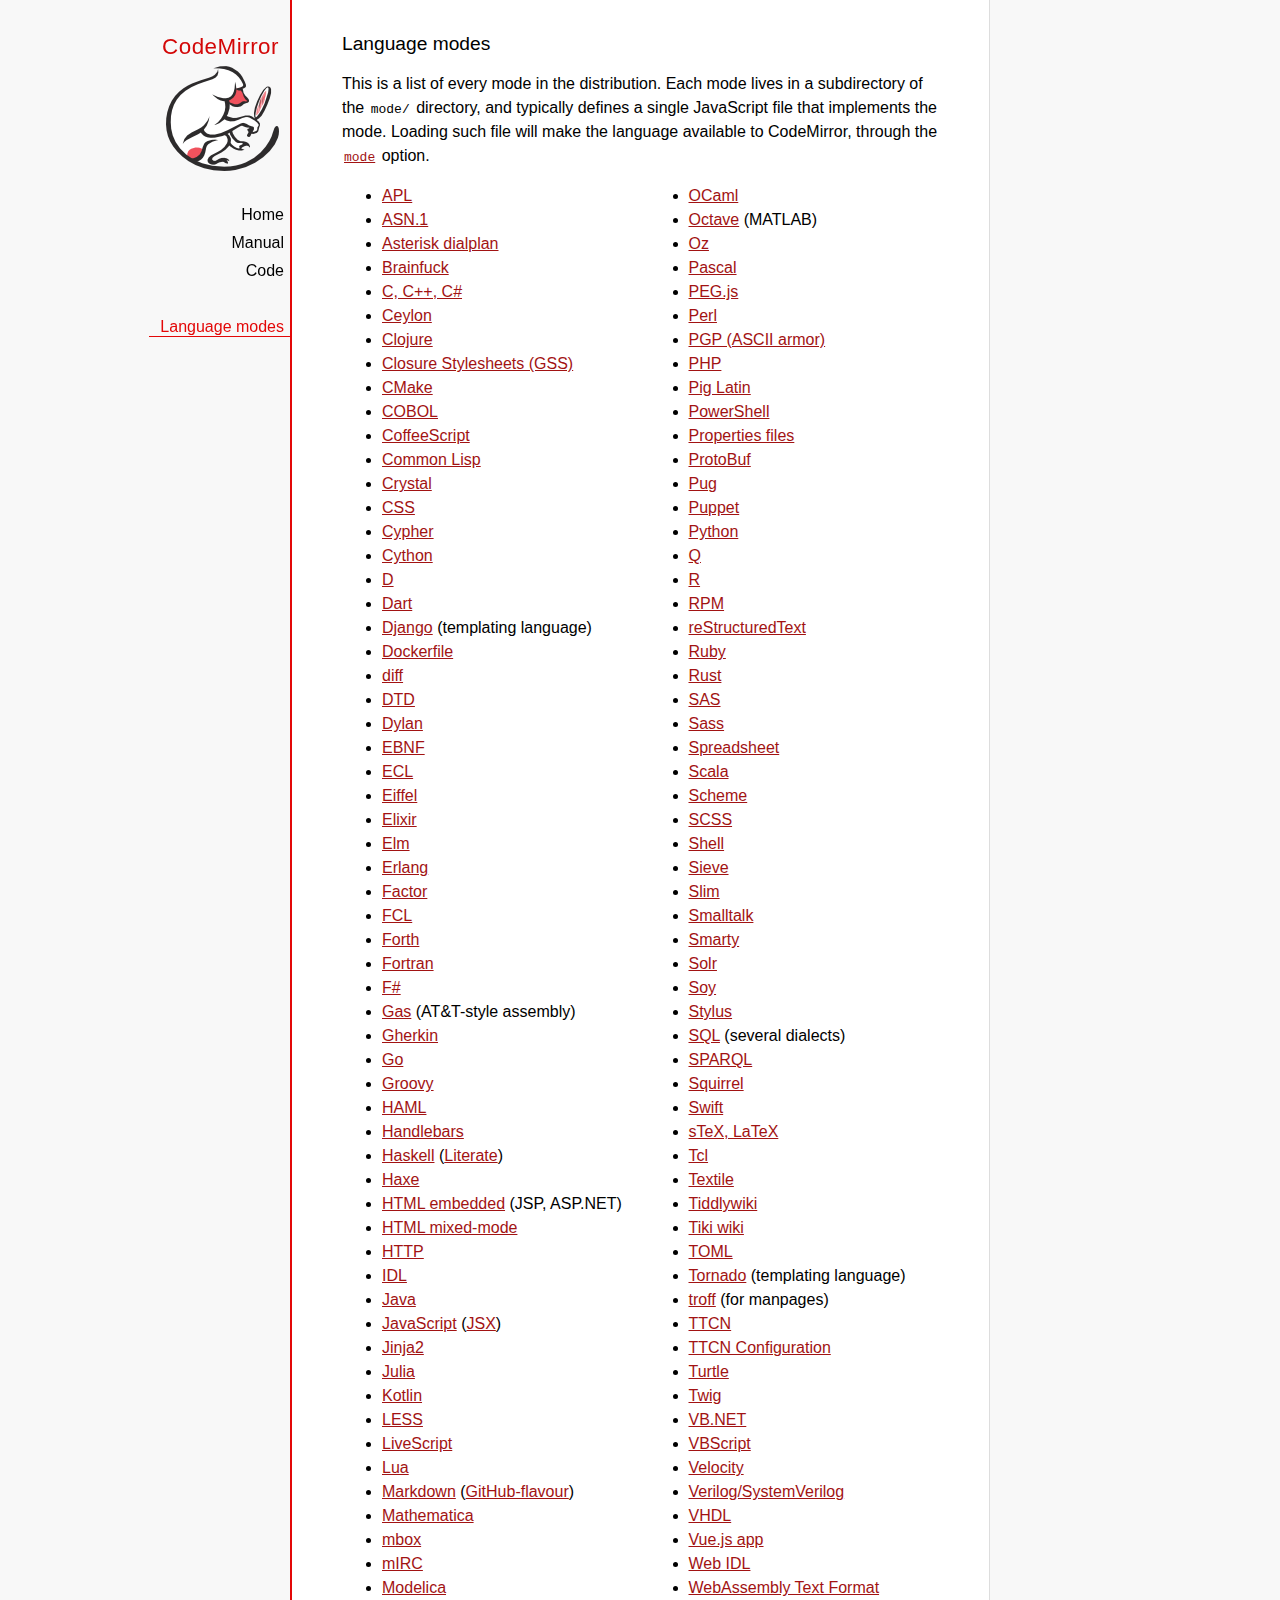
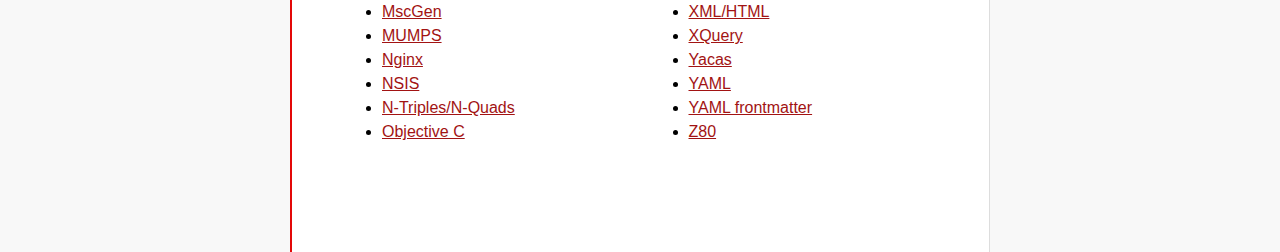
<file: codemirror/mode/index.html>
<!doctype html>

<title>CodeMirror: Language Modes</title>
<meta charset="utf-8"/>
<link rel=stylesheet href="../doc/docs.css">

<div id=nav>
  <a href="https://codemirror.net"><h1>CodeMirror</h1><img id=logo src="../doc/logo.png"></a>

  <ul>
    <li><a href="../index.html">Home</a>
    <li><a href="../doc/manual.html">Manual</a>
    <li><a href="https://github.com/codemirror/codemirror">Code</a>
  </ul>
  <ul>
    <li><a class=active href="#">Language modes</a>
  </ul>
</div>

<article>

  <h2>Language modes</h2>

  <p>This is a list of every mode in the distribution. Each mode lives
in a subdirectory of the <code>mode/</code> directory, and typically
defines a single JavaScript file that implements the mode. Loading
such file will make the language available to CodeMirror, through
the <a href="../doc/manual.html#option_mode"><code>mode</code></a>
option.</p>

  <div style="-webkit-columns: 100px 2; -moz-columns: 100px 2; columns: 100px 2;">
    <ul style="margin-top: 0">
      <li><a href="apl/index.html">APL</a></li>
      <li><a href="asn.1/index.html">ASN.1</a></li>
      <li><a href="asterisk/index.html">Asterisk dialplan</a></li>
      <li><a href="brainfuck/index.html">Brainfuck</a></li>
      <li><a href="clike/index.html">C, C++, C#</a></li>
      <li><a href="clike/index.html">Ceylon</a></li>
      <li><a href="clojure/index.html">Clojure</a></li>
      <li><a href="css/gss.html">Closure Stylesheets (GSS)</a></li>
      <li><a href="cmake/index.html">CMake</a></li>
      <li><a href="cobol/index.html">COBOL</a></li>
      <li><a href="coffeescript/index.html">CoffeeScript</a></li>
      <li><a href="commonlisp/index.html">Common Lisp</a></li>
      <li><a href="crystal/index.html">Crystal</a></li>
      <li><a href="css/index.html">CSS</a></li>
      <li><a href="cypher/index.html">Cypher</a></li>
      <li><a href="python/index.html">Cython</a></li>
      <li><a href="d/index.html">D</a></li>
      <li><a href="dart/index.html">Dart</a></li>
      <li><a href="django/index.html">Django</a> (templating language)</li>
      <li><a href="dockerfile/index.html">Dockerfile</a></li>
      <li><a href="diff/index.html">diff</a></li>
      <li><a href="dtd/index.html">DTD</a></li>
      <li><a href="dylan/index.html">Dylan</a></li>
      <li><a href="ebnf/index.html">EBNF</a></li>
      <li><a href="ecl/index.html">ECL</a></li>
      <li><a href="eiffel/index.html">Eiffel</a></li>
      <li><a href="https://github.com/optick/codemirror-mode-elixir">Elixir</a></li>
      <li><a href="elm/index.html">Elm</a></li>
      <li><a href="erlang/index.html">Erlang</a></li>
      <li><a href="factor/index.html">Factor</a></li>
      <li><a href="fcl/index.html">FCL</a></li>
      <li><a href="forth/index.html">Forth</a></li>
      <li><a href="fortran/index.html">Fortran</a></li>
      <li><a href="mllike/index.html">F#</a></li>
      <li><a href="gas/index.html">Gas</a> (AT&amp;T-style assembly)</li>
      <li><a href="gherkin/index.html">Gherkin</a></li>
      <li><a href="go/index.html">Go</a></li>
      <li><a href="groovy/index.html">Groovy</a></li>
      <li><a href="haml/index.html">HAML</a></li>
      <li><a href="handlebars/index.html">Handlebars</a></li>
      <li><a href="haskell/index.html">Haskell</a> (<a href="haskell-literate/index.html">Literate</a>)</li>
      <li><a href="haxe/index.html">Haxe</a></li>
      <li><a href="htmlembedded/index.html">HTML embedded</a> (JSP, ASP.NET)</li>
      <li><a href="htmlmixed/index.html">HTML mixed-mode</a></li>
      <li><a href="http/index.html">HTTP</a></li>
      <li><a href="idl/index.html">IDL</a></li>
      <li><a href="clike/index.html">Java</a></li>
      <li><a href="javascript/index.html">JavaScript</a> (<a href="jsx/index.html">JSX</a>)</li>
      <li><a href="jinja2/index.html">Jinja2</a></li>
      <li><a href="julia/index.html">Julia</a></li>
      <li><a href="clike/index.html">Kotlin</a></li>
      <li><a href="css/less.html">LESS</a></li>
      <li><a href="livescript/index.html">LiveScript</a></li>
      <li><a href="lua/index.html">Lua</a></li>
      <li><a href="markdown/index.html">Markdown</a> (<a href="gfm/index.html">GitHub-flavour</a>)</li>
      <li><a href="mathematica/index.html">Mathematica</a></li>
      <li><a href="mbox/index.html">mbox</a></li>
      <li><a href="mirc/index.html">mIRC</a></li>
      <li><a href="modelica/index.html">Modelica</a></li>
      <li><a href="mscgen/index.html">MscGen</a></li>
      <li><a href="mumps/index.html">MUMPS</a></li>
      <li><a href="nginx/index.html">Nginx</a></li>
      <li><a href="nsis/index.html">NSIS</a></li>
      <li><a href="ntriples/index.html">N-Triples/N-Quads</a></li>
      <li><a href="clike/index.html">Objective C</a></li>
      <li><a href="mllike/index.html">OCaml</a></li>
      <li><a href="octave/index.html">Octave</a> (MATLAB)</li>
      <li><a href="oz/index.html">Oz</a></li>
      <li><a href="pascal/index.html">Pascal</a></li>
      <li><a href="pegjs/index.html">PEG.js</a></li>
      <li><a href="perl/index.html">Perl</a></li>
      <li><a href="asciiarmor/index.html">PGP (ASCII armor)</a></li>
      <li><a href="php/index.html">PHP</a></li>
      <li><a href="pig/index.html">Pig Latin</a></li>
      <li><a href="powershell/index.html">PowerShell</a></li>
      <li><a href="properties/index.html">Properties files</a></li>
      <li><a href="protobuf/index.html">ProtoBuf</a></li>
      <li><a href="pug/index.html">Pug</a></li>
      <li><a href="puppet/index.html">Puppet</a></li>
      <li><a href="python/index.html">Python</a></li>
      <li><a href="q/index.html">Q</a></li>
      <li><a href="r/index.html">R</a></li>
      <li><a href="rpm/index.html">RPM</a></li>
      <li><a href="rst/index.html">reStructuredText</a></li>
      <li><a href="ruby/index.html">Ruby</a></li>
      <li><a href="rust/index.html">Rust</a></li>
      <li><a href="sas/index.html">SAS</a></li>
      <li><a href="sass/index.html">Sass</a></li>
      <li><a href="spreadsheet/index.html">Spreadsheet</a></li>
      <li><a href="clike/scala.html">Scala</a></li>
      <li><a href="scheme/index.html">Scheme</a></li>
      <li><a href="css/scss.html">SCSS</a></li>
      <li><a href="shell/index.html">Shell</a></li>
      <li><a href="sieve/index.html">Sieve</a></li>
      <li><a href="slim/index.html">Slim</a></li>
      <li><a href="smalltalk/index.html">Smalltalk</a></li>
      <li><a href="smarty/index.html">Smarty</a></li>
      <li><a href="solr/index.html">Solr</a></li>
      <li><a href="soy/index.html">Soy</a></li>
      <li><a href="stylus/index.html">Stylus</a></li>
      <li><a href="sql/index.html">SQL</a> (several dialects)</li>
      <li><a href="sparql/index.html">SPARQL</a></li>
      <li><a href="clike/index.html">Squirrel</a></li>
      <li><a href="swift/index.html">Swift</a></li>
      <li><a href="stex/index.html">sTeX, LaTeX</a></li>
      <li><a href="tcl/index.html">Tcl</a></li>
      <li><a href="textile/index.html">Textile</a></li>
      <li><a href="tiddlywiki/index.html">Tiddlywiki</a></li>
      <li><a href="tiki/index.html">Tiki wiki</a></li>
      <li><a href="toml/index.html">TOML</a></li>
      <li><a href="tornado/index.html">Tornado</a> (templating language)</li>
      <li><a href="troff/index.html">troff</a> (for manpages)</li>
      <li><a href="ttcn/index.html">TTCN</a></li>
      <li><a href="ttcn-cfg/index.html">TTCN Configuration</a></li>
      <li><a href="turtle/index.html">Turtle</a></li>
      <li><a href="twig/index.html">Twig</a></li>
      <li><a href="vb/index.html">VB.NET</a></li>
      <li><a href="vbscript/index.html">VBScript</a></li>
      <li><a href="velocity/index.html">Velocity</a></li>
      <li><a href="verilog/index.html">Verilog/SystemVerilog</a></li>
      <li><a href="vhdl/index.html">VHDL</a></li>
      <li><a href="vue/index.html">Vue.js app</a></li>
      <li><a href="webidl/index.html">Web IDL</a></li>
      <li><a href="wast/index.html">WebAssembly Text Format</a></li>
      <li><a href="xml/index.html">XML/HTML</a></li>
      <li><a href="xquery/index.html">XQuery</a></li>
      <li><a href="yacas/index.html">Yacas</a></li>
      <li><a href="yaml/index.html">YAML</a></li>
      <li><a href="yaml-frontmatter/index.html">YAML frontmatter</a></li>
      <li><a href="z80/index.html">Z80</a></li>
    </ul>
  </div>

</article>
</file>
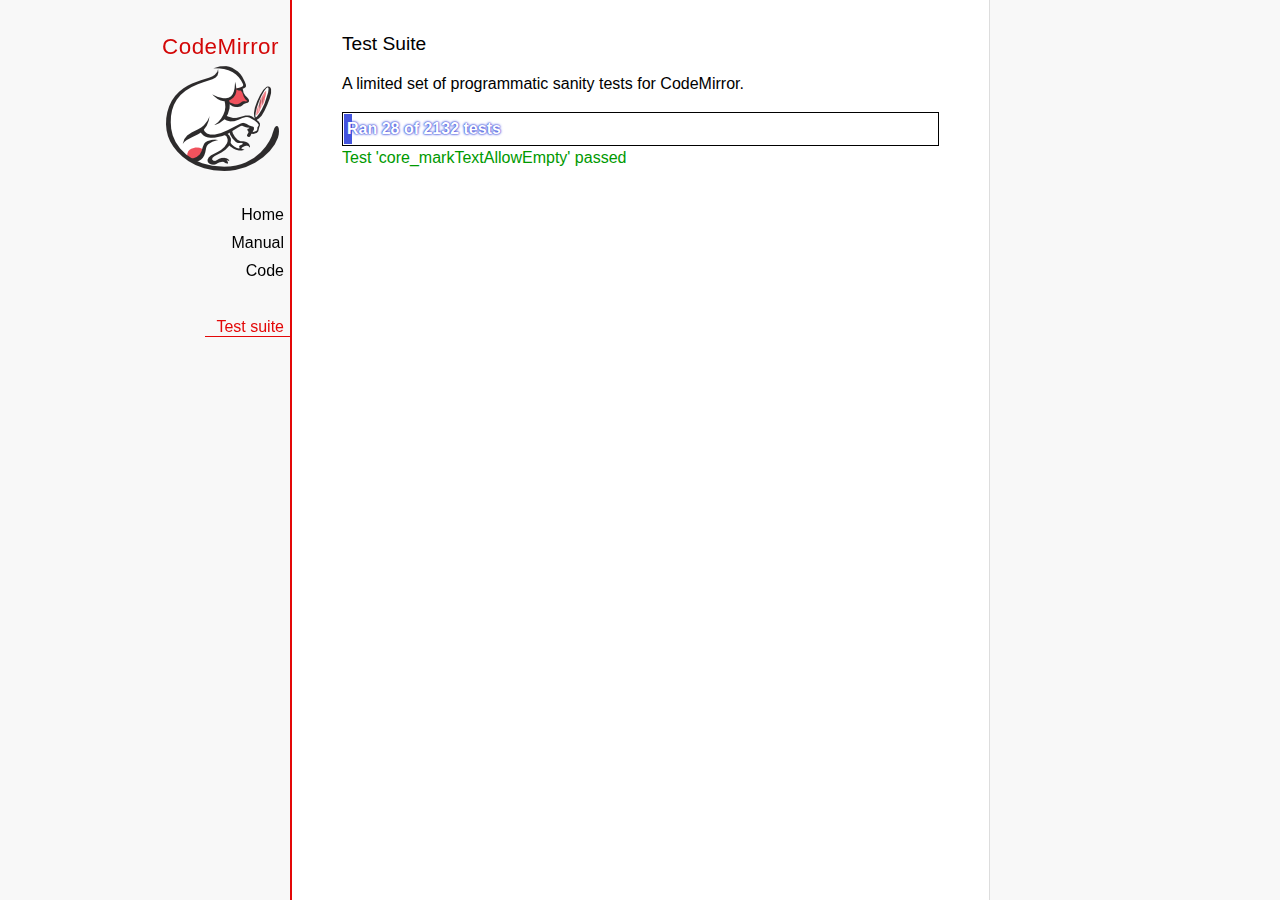
<file: codemirror/test/index.html>
<!doctype html>

<meta charset="utf-8"/>
<title>CodeMirror: Test Suite</title>
<link rel=stylesheet href="../doc/docs.css">

<link rel="stylesheet" href="../lib/codemirror.css">
<link rel="stylesheet" href="mode_test.css">
<script>
  var errored = []
  window.onerror = function(e) { errored.push(e) }
</script>
<script src="../doc/activebookmark.js"></script>
<script src="../lib/codemirror.js"></script>
<script src="../mode/meta.js"></script>
<script src="../addon/mode/overlay.js"></script>
<script src="../addon/mode/multiplex.js"></script>
<script src="../addon/search/searchcursor.js"></script>
<script src="../addon/dialog/dialog.js"></script>
<script src="../addon/edit/matchbrackets.js"></script>
<script src="../addon/hint/sql-hint.js"></script>
<script src="../addon/hint/xml-hint.js"></script>
<script src="../addon/hint/html-hint.js"></script>
<script src="../addon/comment/comment.js"></script>
<script src="../addon/mode/simple.js"></script>
<script src="../mode/css/css.js"></script>
<script src="../mode/clike/clike.js"></script>
<!-- clike must be after css or vim and sublime tests will fail -->
<script src="../mode/clojure/clojure.js"></script>
<script src="../mode/cypher/cypher.js"></script>
<script src="../mode/d/d.js"></script>
<script src="../mode/dockerfile/dockerfile.js"></script>
<script src="../mode/gfm/gfm.js"></script>
<script src="../mode/haml/haml.js"></script>
<script src="../mode/htmlmixed/htmlmixed.js"></script>
<script src="../mode/javascript/javascript.js"></script>
<script src="../mode/jsx/jsx.js"></script>
<script src="../mode/markdown/markdown.js"></script>
<script src="../mode/php/php.js"></script>
<script src="../mode/python/python.js"></script>
<script src="../mode/powershell/powershell.js"></script>
<script src="../mode/ruby/ruby.js"></script>
<script src="../mode/sass/sass.js"></script>
<script src="../mode/shell/shell.js"></script>
<script src="../mode/slim/slim.js"></script>
<script src="../mode/soy/soy.js"></script>
<script src="../mode/sql/sql.js"></script>
<script src="../mode/stex/stex.js"></script>
<script src="../mode/swift/swift.js"></script>
<script src="../mode/textile/textile.js"></script>
<script src="../mode/verilog/verilog.js"></script>
<script src="../mode/xml/xml.js"></script>
<script src="../mode/xquery/xquery.js"></script>
<script src="../keymap/emacs.js"></script>
<script src="../keymap/sublime.js"></script>
<script src="../keymap/vim.js"></script>
<script src="../mode/rust/rust.js"></script>
<script src="../mode/mscgen/mscgen.js"></script>
<script src="../mode/dylan/dylan.js"></script>
<script src="../mode/wast/wast.js"></script>

<style>
  .ok { color: #090; }
  .fail { color: #e00; }
  .error { color: #c90; }
  .done { font-weight: bold; }
  #progress {
  background: #45d;
  color: white;
  text-shadow: 0 0 1px #45d, 0 0 2px #45d, 0 0 3px #45d;
  font-weight: bold;
  white-space: pre;
  }
  #testground {
  visibility: hidden;
  }
  #testground.offscreen {
  visibility: visible;
  position: absolute;
  left: -10000px;
  top: -10000px;
  }
  .CodeMirror { border: 1px solid black; }
</style>

<div id=nav>
  <a href="https://codemirror.net"><h1>CodeMirror</h1><img id=logo src="../doc/logo.png"></a>

  <ul>
    <li><a href="../index.html">Home</a>
    <li><a href="../doc/manual.html">Manual</a>
    <li><a href="https://github.com/codemirror/codemirror">Code</a>
  </ul>
  <ul>
    <li><a class=active href="#">Test suite</a>
  </ul>
</div>

<article>
  <h2>Test Suite</h2>

    <p>A limited set of programmatic sanity tests for CodeMirror.</p>

    <div style="border: 1px solid black; padding: 1px; max-width: 700px;">
      <div style="width: 0px;" id=progress><div style="padding: 3px;">Ran <span id="progress_ran">0</span><span id="progress_total"> of 0</span> tests</div></div>
    </div>
    <p id=status>Please enable JavaScript...</p>
    <div id=output></div>

    <div id=testground></div>

    <script src="driver.js"></script>
    <script src="test.js"></script>
    <script src="doc_test.js"></script>
    <script src="multi_test.js"></script>
    <script src="contenteditable_test.js"></script>
    <script src="scroll_test.js"></script>
    <script src="comment_test.js"></script>
    <script src="search_test.js"></script>
    <script src="mode_test.js"></script>

    <script src="../mode/clike/test.js"></script>
    <script src="../mode/clojure/test.js"></script>
    <script src="../mode/css/test.js"></script>
    <script src="../mode/css/gss_test.js"></script>
    <script src="../mode/css/scss_test.js"></script>
    <script src="../mode/css/less_test.js"></script>
    <script src="../mode/cypher/test.js"></script>
    <script src="../mode/d/test.js"></script>
    <script src="../mode/dockerfile/test.js"></script>
    <script src="../mode/gfm/test.js"></script>
    <script src="../mode/haml/test.js"></script>
    <script src="../mode/javascript/test.js"></script>
    <script src="../mode/jsx/test.js"></script>
    <script src="../mode/markdown/test.js"></script>
    <script src="../mode/php/test.js"></script>
    <script src="../mode/powershell/test.js"></script>
    <script src="../mode/ruby/test.js"></script>
    <script src="../mode/sass/test.js"></script>
    <script src="../mode/shell/test.js"></script>
    <script src="../mode/slim/test.js"></script>
    <script src="../mode/soy/test.js"></script>
    <script src="../mode/stex/test.js"></script>
    <script src="../mode/swift/test.js"></script>
    <script src="../mode/textile/test.js"></script>
    <script src="../mode/verilog/test.js"></script>
    <script src="../mode/xml/test.js"></script>
    <script src="../mode/xquery/test.js"></script>
    <script src="../mode/python/test.js"></script>
    <script src="../mode/rust/test.js"></script>
    <script src="../mode/wast/test.js"></script>
    <script src="../mode/mscgen/mscgen_test.js"></script>
    <script src="../mode/mscgen/xu_test.js"></script>
    <script src="../mode/mscgen/msgenny_test.js"></script>
    <script src="../mode/dylan/test.js"></script>
    <script src="../addon/mode/multiplex_test.js"></script>
    <script src="../addon/fold/foldcode.js"></script>
    <script src="../addon/fold/brace-fold.js"></script>
    <script src="../addon/fold/xml-fold.js"></script>
    <script src="../addon/scroll/annotatescrollbar.js"></script>

    <script src="emacs_test.js"></script>
    <script src="sql-hint-test.js"></script>
    <script src="sublime_test.js"></script>
    <script src="vim_test.js"></script>
    <script src="html-hint-test.js"></script>
    <script src="annotatescrollbar.js"></script>
    <script>
      window.onload = runHarness;
      CodeMirror.on(window, 'hashchange', runHarness);

      function esc(str) {
        return str.replace(/[<&]/, function(ch) { return ch == "<" ? "&lt;" : "&amp;"; });
      }

      var output = document.getElementById("output"),
          progress = document.getElementById("progress"),
          progressRan = document.getElementById("progress_ran").childNodes[0],
          progressTotal = document.getElementById("progress_total").childNodes[0];
      var count = 0,
          failed = 0,
          skipped = 0,
          bad = "",
          running = false, // Flag that states tests are running
          quit = false, // Flag to quit tests ASAP
          verbose = false, // Adds message for *every* test to output
          done = false

      function runHarness(){
        if (running) {
          quit = true;
          setStatus("Restarting tests...", '', true);
          setTimeout(function(){ runHarness(); }, 500);
          return;
        }
        filters = [];
        verbose = false;
        if (window.location.hash.substr(1)){
          var strings = window.location.hash.substr(1).split(",");
          while (strings.length) {
            var s = strings.shift();
            if (s === "verbose")
              verbose = true;
            else
              filters.push(parseTestFilter(decodeURIComponent(s)));
          }
        }
        quit = false;
        running = true;
        setStatus("Loading tests...");
        count = 0;
        failed = 0;
        done = false;
        skipped = 0;
        bad = "";
        totalTests = countTests();
        progressTotal.nodeValue = " of " + totalTests;
        progressRan.nodeValue = count;
        output.innerHTML = '';
        document.getElementById("testground").innerHTML = "<form>" +
          "<textarea id=\"code\" name=\"code\"></textarea>" +
          "<input type=submit value=ok name=submit>" +
          "</form>";
        runTests(displayTest);
      }

      function setStatus(message, className, force){
        if (quit && !force) return;
        if (!message) throw("must provide message");
        var status = document.getElementById("status").childNodes[0];
        status.nodeValue = message;
        status.parentNode.className = className;
      }
      function addOutput(name, className, code){
        var newOutput = document.createElement("dl");
        var newTitle = document.createElement("dt");
        newTitle.className = className;
        newTitle.appendChild(document.createTextNode(name));
        newOutput.appendChild(newTitle);
        var newMessage = document.createElement("dd");
        newMessage.innerHTML = code;
        newOutput.appendChild(newTitle);
        newOutput.appendChild(newMessage);
        output.appendChild(newOutput);
      }
      function displayTest(type, name, customMessage) {
        var message = "???";
        if (type != "done" && type != "skipped") ++count;
        progress.style.width = (count * (progress.parentNode.clientWidth - 2) / (totalTests || 1)) + "px";
        progressRan.nodeValue = count;
        if (type == "ok") {
          message = "Test '" + name + "' passed";
          if (!verbose) customMessage = false;
        } else if (type == "skipped") {
          message = "Test '" + name + "' skipped";
          ++skipped;
          if (!verbose) customMessage = false;
        } else if (type == "expected") {
          message = "Test '" + name + "' failed as expected";
          if (!verbose) customMessage = false;
        } else if (type == "error" || type == "fail") {
          ++failed;
          message = "Test '" + name + "' failed";
        } else if (type == "done") {
          if (failed) {
            type += " fail";
            message = failed + " failure" + (failed > 1 ? "s" : "");
          } else if (count < totalTests) {
            failed = totalTests - count;
            type += " fail";
            message = failed + " failure" + (failed > 1 ? "s" : "");
          } else {
            type += " ok";
            message = "All passed"
            if (skipped) {
              message += " (" + skipped + " skipped)";
            }
          }
          done = true
          progressTotal.nodeValue = '';
          customMessage = true; // Hack to avoid adding to output
        }
        if (verbose && !customMessage)  customMessage = message;
        setStatus(message, type);
        if (customMessage && customMessage.length > 0) {
          addOutput(name, type, customMessage);
        }
      }
    </script>

</article>
</file>
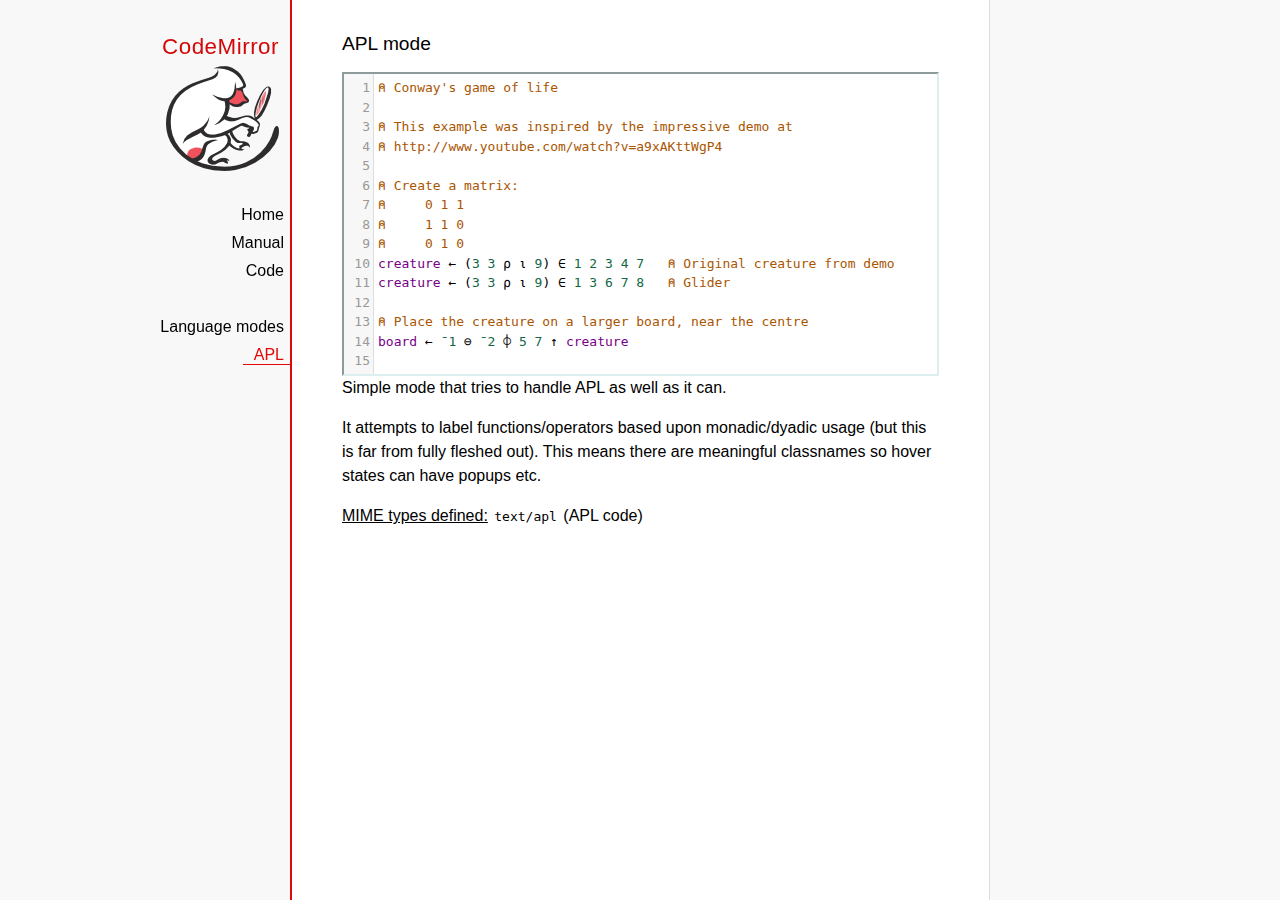
<file: codemirror/mode/apl/index.html>
<!doctype html>

<title>CodeMirror: APL mode</title>
<meta charset="utf-8"/>
<link rel=stylesheet href="../../doc/docs.css">

<link rel="stylesheet" href="../../lib/codemirror.css">
<script src="../../lib/codemirror.js"></script>
<script src="../../addon/edit/matchbrackets.js"></script>
<script src="./apl.js"></script>
<style>
	.CodeMirror { border: 2px inset #dee; }
    </style>
<div id=nav>
  <a href="https://codemirror.net"><h1>CodeMirror</h1><img id=logo src="../../doc/logo.png" alt=""></a>

  <ul>
    <li><a href="../../index.html">Home</a>
    <li><a href="../../doc/manual.html">Manual</a>
    <li><a href="https://github.com/codemirror/codemirror">Code</a>
  </ul>
  <ul>
    <li><a href="../index.html">Language modes</a>
    <li><a class=active href="#">APL</a>
  </ul>
</div>

<article>
<h2>APL mode</h2>
<form><textarea id="code" name="code">
⍝ Conway's game of life

⍝ This example was inspired by the impressive demo at
⍝ http://www.youtube.com/watch?v=a9xAKttWgP4

⍝ Create a matrix:
⍝     0 1 1
⍝     1 1 0
⍝     0 1 0
creature ← (3 3 ⍴ ⍳ 9) ∈ 1 2 3 4 7   ⍝ Original creature from demo
creature ← (3 3 ⍴ ⍳ 9) ∈ 1 3 6 7 8   ⍝ Glider

⍝ Place the creature on a larger board, near the centre
board ← ¯1 ⊖ ¯2 ⌽ 5 7 ↑ creature

⍝ A function to move from one generation to the next
life ← {∨/ 1 ⍵ ∧ 3 4 = ⊂+/ +⌿ 1 0 ¯1 ∘.⊖ 1 0 ¯1 ⌽¨ ⊂⍵}

⍝ Compute n-th generation and format it as a
⍝ character matrix
gen ← {' #'[(life ⍣ ⍵) board]}

⍝ Show first three generations
(gen 1) (gen 2) (gen 3)
</textarea></form>

    <script>
      var editor = CodeMirror.fromTextArea(document.getElementById("code"), {
        lineNumbers: true,
        matchBrackets: true,
        mode: "text/apl"
      });
    </script>

    <p>Simple mode that tries to handle APL as well as it can.</p>
    <p>It attempts to label functions/operators based upon
    monadic/dyadic usage (but this is far from fully fleshed out).
    This means there are meaningful classnames so hover states can
    have popups etc.</p>

    <p><strong>MIME types defined:</strong> <code>text/apl</code> (APL code)</p>
  </article>
</file>
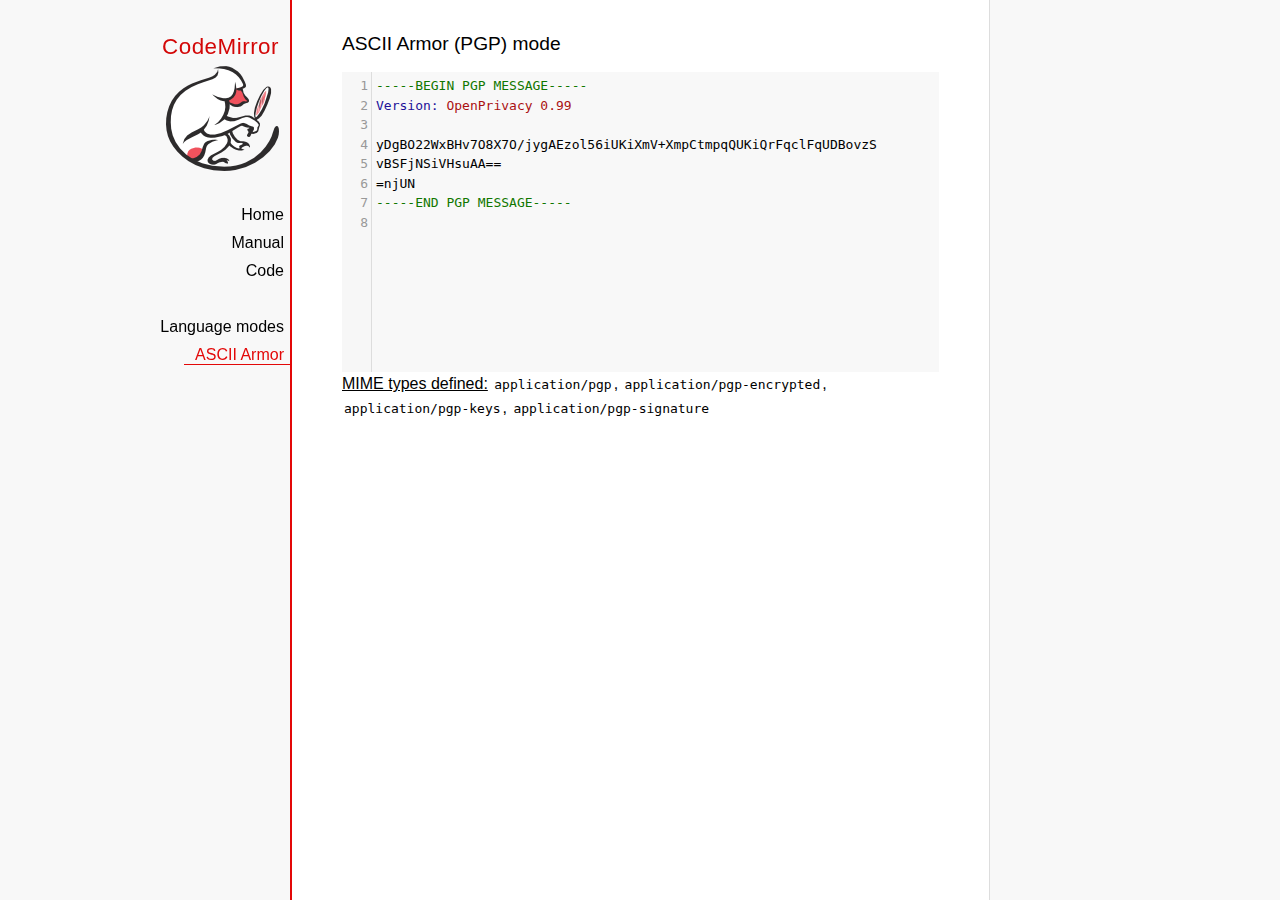
<file: codemirror/mode/asciiarmor/index.html>
<!doctype html>

<title>CodeMirror: ASCII Armor (PGP) mode</title>
<meta charset="utf-8"/>
<link rel=stylesheet href="../../doc/docs.css">

<link rel="stylesheet" href="../../lib/codemirror.css">
<script src="../../lib/codemirror.js"></script>
<script src="asciiarmor.js"></script>
<style>.CodeMirror {background: #f8f8f8;}</style>
<div id=nav>
  <a href="https://codemirror.net"><h1>CodeMirror</h1><img id=logo src="../../doc/logo.png" alt=""></a>

  <ul>
    <li><a href="../../index.html">Home</a>
    <li><a href="../../doc/manual.html">Manual</a>
    <li><a href="https://github.com/codemirror/codemirror">Code</a>
  </ul>
  <ul>
    <li><a href="../index.html">Language modes</a>
    <li><a class=active href="#">ASCII Armor</a>
  </ul>
</div>

<article>
<h2>ASCII Armor (PGP) mode</h2>
<form><textarea id="code" name="code">
-----BEGIN PGP MESSAGE-----
Version: OpenPrivacy 0.99

yDgBO22WxBHv7O8X7O/jygAEzol56iUKiXmV+XmpCtmpqQUKiQrFqclFqUDBovzS
vBSFjNSiVHsuAA==
=njUN
-----END PGP MESSAGE-----
</textarea></form>

<script>
var editor = CodeMirror.fromTextArea(document.getElementById("code"), {
  lineNumbers: true
});
</script>

<p><strong>MIME types
defined:</strong> <code>application/pgp</code>, <code>application/pgp-encrypted</code>, <code>application/pgp-keys</code>, <code>application/pgp-signature</code></p>

</article>
</file>
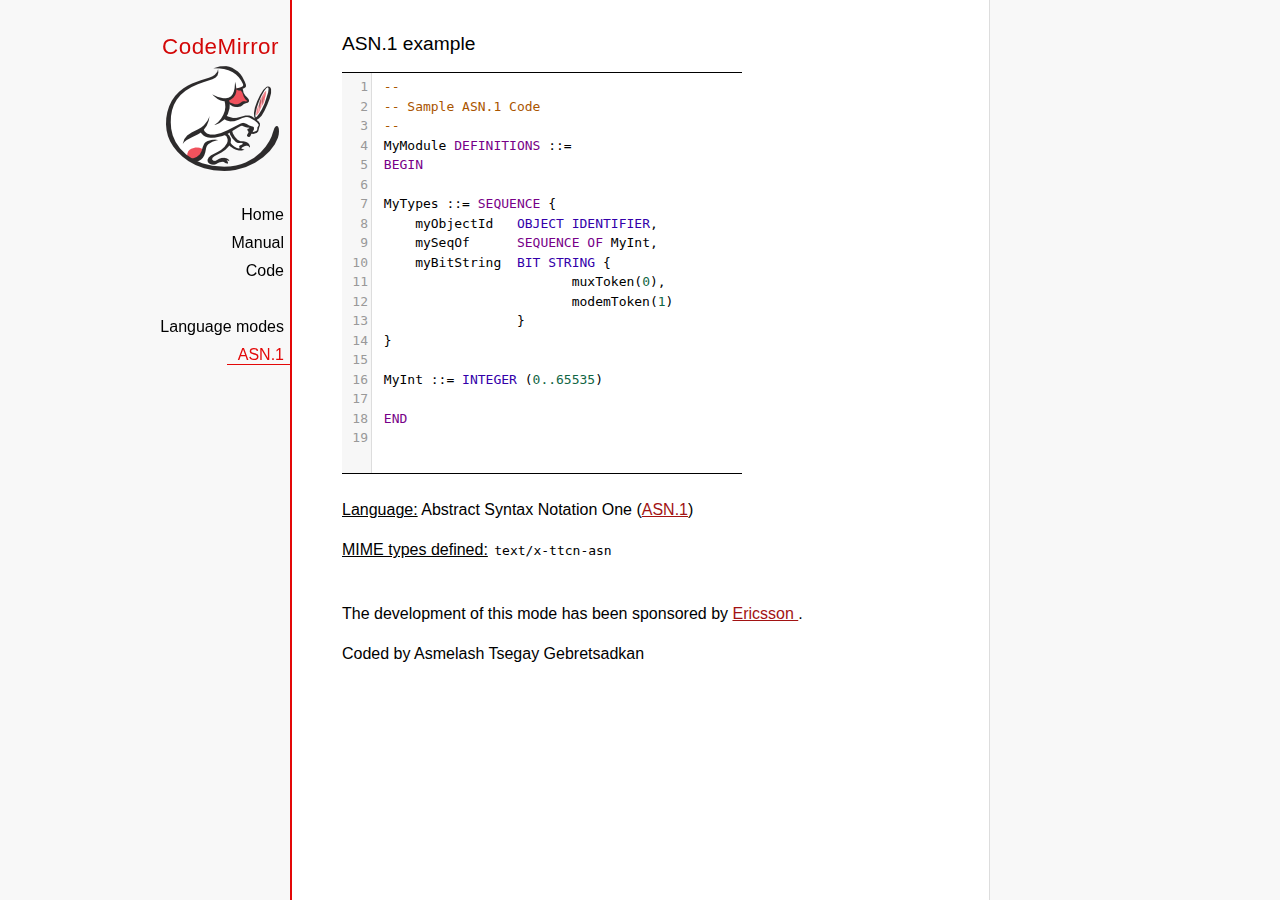
<file: codemirror/mode/asn.1/index.html>
﻿<!doctype html>

<title>CodeMirror: ASN.1 mode</title>
<meta charset="utf-8"/>
<link rel=stylesheet href="../../doc/docs.css">

<link rel="stylesheet" href="../../lib/codemirror.css">
<script src="../../lib/codemirror.js"></script>
<script src="../../addon/edit/matchbrackets.js"></script>
<script src="asn.1.js"></script>
<style>
    .CodeMirror {
        border-top: 1px solid black;
        border-bottom: 1px solid black;
    }
</style>
<div id=nav>
    <a href="https://codemirror.net"><h1>CodeMirror</h1>
        <img id=logo src="../../doc/logo.png" alt="">
    </a>

    <ul>
        <li><a href="../../index.html">Home</a>
        <li><a href="../../doc/manual.html">Manual</a>
        <li><a href="https://github.com/codemirror/codemirror">Code</a>
    </ul>
    <ul>
        <li><a href="../index.html">Language modes</a>
        <li><a class=active href="http://en.wikipedia.org/wiki/Abstract_Syntax_Notation_One">ASN.1</a>
    </ul>
</div>
<article>
    <h2>ASN.1 example</h2>
    <div>
        <textarea id="ttcn-asn-code">
 --
 -- Sample ASN.1 Code
 --
 MyModule DEFINITIONS ::=
 BEGIN

 MyTypes ::= SEQUENCE {
     myObjectId   OBJECT IDENTIFIER,
     mySeqOf      SEQUENCE OF MyInt,
     myBitString  BIT STRING {
                         muxToken(0),
                         modemToken(1)
                  }
 }

 MyInt ::= INTEGER (0..65535)

 END
        </textarea>
    </div>

    <script>
        var ttcnEditor = CodeMirror.fromTextArea(document.getElementById("ttcn-asn-code"), {
            lineNumbers: true,
            matchBrackets: true,
            mode: "text/x-ttcn-asn"
        });
        ttcnEditor.setSize(400, 400);
        var mac = CodeMirror.keyMap.default == CodeMirror.keyMap.macDefault;
        CodeMirror.keyMap.default[(mac ? "Cmd" : "Ctrl") + "-Space"] = "autocomplete";
    </script>
    <br/>
    <p><strong>Language:</strong> Abstract Syntax Notation One
        (<a href="http://www.itu.int/en/ITU-T/asn1/Pages/introduction.aspx">ASN.1</a>)
    </p>
    <p><strong>MIME types defined:</strong> <code>text/x-ttcn-asn</code></p>

    <br/>
    <p>The development of this mode has been sponsored by <a href="http://www.ericsson.com/">Ericsson
    </a>.</p>
    <p>Coded by Asmelash Tsegay Gebretsadkan </p>
</article>
</file>
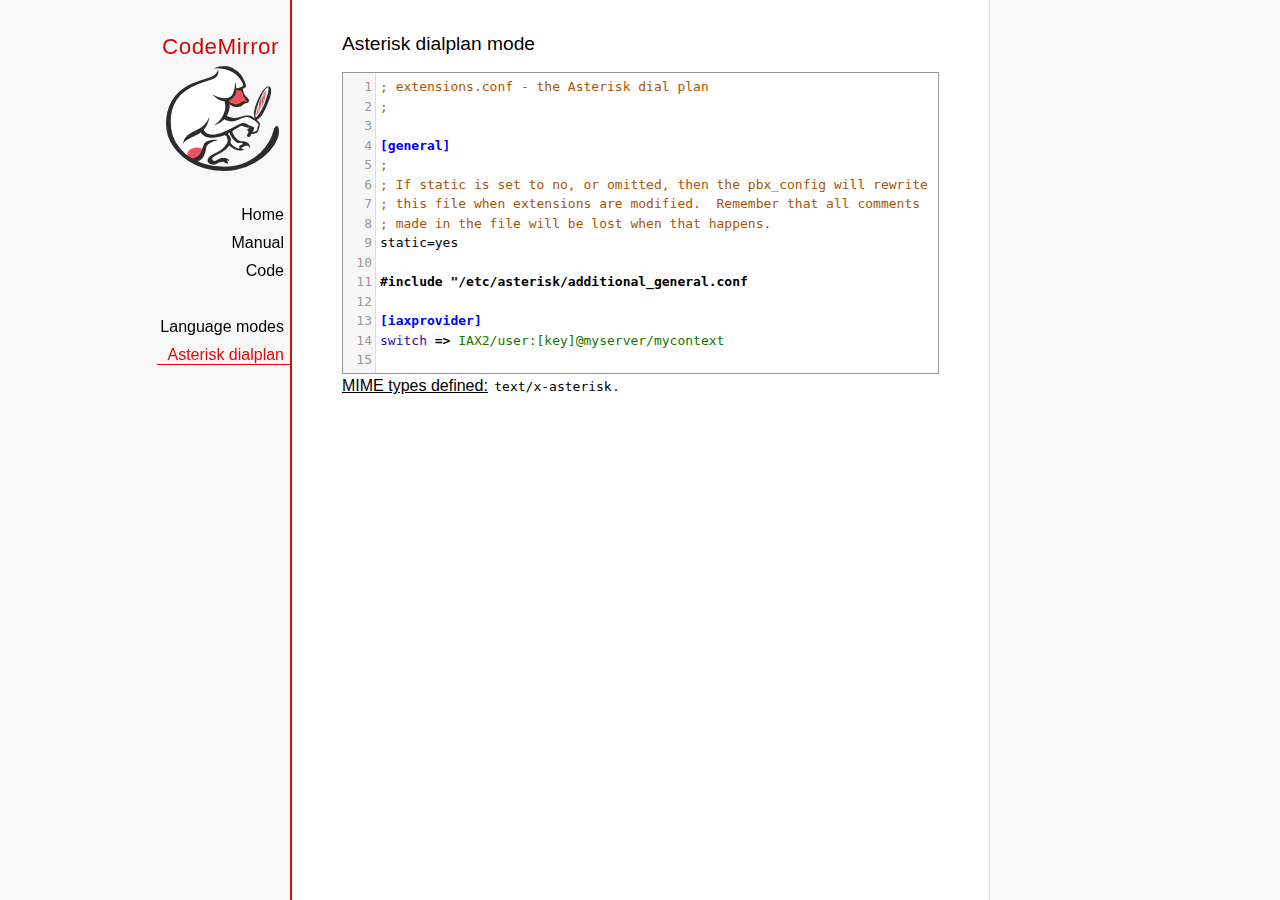
<file: codemirror/mode/asterisk/index.html>
<!doctype html>

<title>CodeMirror: Asterisk dialplan mode</title>
<meta charset="utf-8"/>
<link rel=stylesheet href="../../doc/docs.css">

<link rel="stylesheet" href="../../lib/codemirror.css">
<script src="../../lib/codemirror.js"></script>
<script src="../../addon/edit/matchbrackets.js"></script>
<script src="asterisk.js"></script>
<style>
      .CodeMirror {border: 1px solid #999;}
      .cm-s-default span.cm-arrow { color: red; }
    </style>
<div id=nav>
  <a href="https://codemirror.net"><h1>CodeMirror</h1><img id=logo src="../../doc/logo.png" alt=""></a>

  <ul>
    <li><a href="../../index.html">Home</a>
    <li><a href="../../doc/manual.html">Manual</a>
    <li><a href="https://github.com/codemirror/codemirror">Code</a>
  </ul>
  <ul>
    <li><a href="../index.html">Language modes</a>
    <li><a class=active href="#">Asterisk dialplan</a>
  </ul>
</div>

<article>
<h2>Asterisk dialplan mode</h2>
<form><textarea id="code" name="code">
; extensions.conf - the Asterisk dial plan
;

[general]
;
; If static is set to no, or omitted, then the pbx_config will rewrite
; this file when extensions are modified.  Remember that all comments
; made in the file will be lost when that happens.
static=yes

#include "/etc/asterisk/additional_general.conf

[iaxprovider]
switch => IAX2/user:[key]@myserver/mycontext

[dynamic]
#exec /usr/bin/dynamic-peers.pl

[trunkint]
;
; International long distance through trunk
;
exten => _9011.,1,Macro(dundi-e164,${EXTEN:4})
exten => _9011.,n,Dial(${GLOBAL(TRUNK)}/${FILTER(0-9,${EXTEN:${GLOBAL(TRUNKMSD)}})})

[local]
;
; Master context for local, toll-free, and iaxtel calls only
;
ignorepat => 9
include => default

[demo]
include => stdexten
;
; We start with what to do when a call first comes in.
;
exten => s,1,Wait(1)			; Wait a second, just for fun
same  => n,Answer			; Answer the line
same  => n,Set(TIMEOUT(digit)=5)	; Set Digit Timeout to 5 seconds
same  => n,Set(TIMEOUT(response)=10)	; Set Response Timeout to 10 seconds
same  => n(restart),BackGround(demo-congrats)	; Play a congratulatory message
same  => n(instruct),BackGround(demo-instruct)	; Play some instructions
same  => n,WaitExten			; Wait for an extension to be dialed.

exten => 2,1,BackGround(demo-moreinfo)	; Give some more information.
exten => 2,n,Goto(s,instruct)

exten => 3,1,Set(LANGUAGE()=fr)		; Set language to french
exten => 3,n,Goto(s,restart)		; Start with the congratulations

exten => 1000,1,Goto(default,s,1)
;
; We also create an example user, 1234, who is on the console and has
; voicemail, etc.
;
exten => 1234,1,Playback(transfer,skip)		; "Please hold while..."
					; (but skip if channel is not up)
exten => 1234,n,Gosub(${EXTEN},stdexten(${GLOBAL(CONSOLE)}))
exten => 1234,n,Goto(default,s,1)		; exited Voicemail

exten => 1235,1,Voicemail(1234,u)		; Right to voicemail

exten => 1236,1,Dial(Console/dsp)		; Ring forever
exten => 1236,n,Voicemail(1234,b)		; Unless busy

;
; # for when they're done with the demo
;
exten => #,1,Playback(demo-thanks)	; "Thanks for trying the demo"
exten => #,n,Hangup			; Hang them up.

;
; A timeout and "invalid extension rule"
;
exten => t,1,Goto(#,1)			; If they take too long, give up
exten => i,1,Playback(invalid)		; "That's not valid, try again"

;
; Create an extension, 500, for dialing the
; Asterisk demo.
;
exten => 500,1,Playback(demo-abouttotry); Let them know what's going on
exten => 500,n,Dial(IAX2/guest@pbx.digium.com/s@default)	; Call the Asterisk demo
exten => 500,n,Playback(demo-nogo)	; Couldn't connect to the demo site
exten => 500,n,Goto(s,6)		; Return to the start over message.

;
; Create an extension, 600, for evaluating echo latency.
;
exten => 600,1,Playback(demo-echotest)	; Let them know what's going on
exten => 600,n,Echo			; Do the echo test
exten => 600,n,Playback(demo-echodone)	; Let them know it's over
exten => 600,n,Goto(s,6)		; Start over

;
;	You can use the Macro Page to intercom a individual user
exten => 76245,1,Macro(page,SIP/Grandstream1)
; or if your peernames are the same as extensions
exten => _7XXX,1,Macro(page,SIP/${EXTEN})
;
;
; System Wide Page at extension 7999
;
exten => 7999,1,Set(TIMEOUT(absolute)=60)
exten => 7999,2,Page(Local/Grandstream1@page&Local/Xlite1@page&Local/1234@page/n,d)

; Give voicemail at extension 8500
;
exten => 8500,1,VoicemailMain
exten => 8500,n,Goto(s,6)

    </textarea></form>
    <script>
      var editor = CodeMirror.fromTextArea(document.getElementById("code"), {
        mode: "text/x-asterisk",
        matchBrackets: true,
        lineNumbers: true
      });
    </script>

    <p><strong>MIME types defined:</strong> <code>text/x-asterisk</code>.</p>

  </article>
</file>
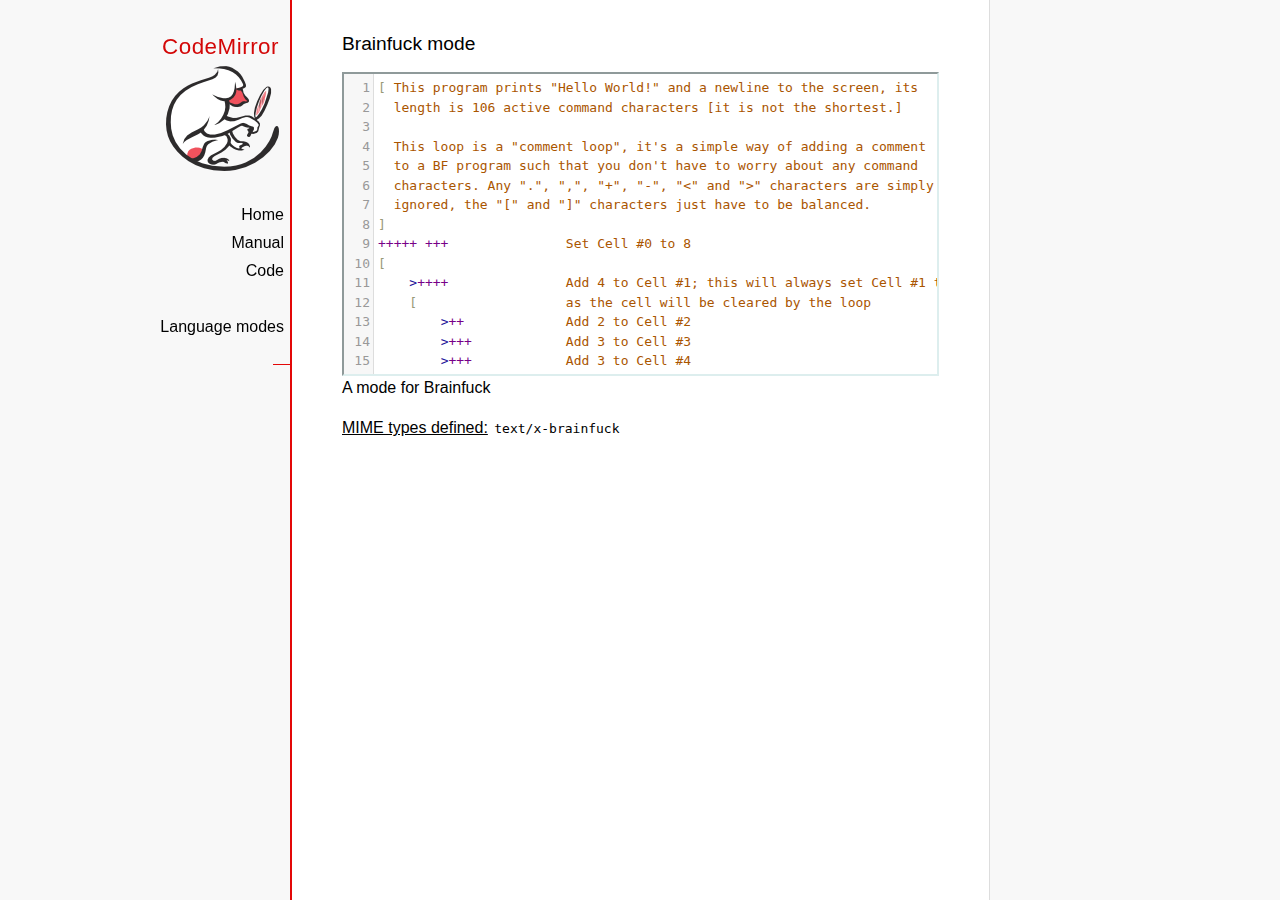
<file: codemirror/mode/brainfuck/index.html>
<!doctype html>

<title>CodeMirror: Brainfuck mode</title>
<meta charset="utf-8"/>
<link rel=stylesheet href="../../doc/docs.css">

<link rel="stylesheet" href="../../lib/codemirror.css">
<script src="../../lib/codemirror.js"></script>
<script src="../../addon/edit/matchbrackets.js"></script>
<script src="./brainfuck.js"></script>
<style>
	.CodeMirror { border: 2px inset #dee; }
    </style>
<div id=nav>
  <a href="https://codemirror.net"><h1>CodeMirror</h1><img id=logo src="../../doc/logo.png" alt=""></a>

  <ul>
    <li><a href="../../index.html">Home</a>
    <li><a href="../../doc/manual.html">Manual</a>
    <li><a href="https://github.com/codemirror/codemirror">Code</a>
  </ul>
  <ul>
    <li><a href="../index.html">Language modes</a>
    <li><a class=active href="#"></a>
  </ul>
</div>

<article>
<h2>Brainfuck mode</h2>
<form><textarea id="code" name="code">
[ This program prints "Hello World!" and a newline to the screen, its
  length is 106 active command characters [it is not the shortest.]

  This loop is a "comment loop", it's a simple way of adding a comment
  to a BF program such that you don't have to worry about any command
  characters. Any ".", ",", "+", "-", "&lt;" and "&gt;" characters are simply
  ignored, the "[" and "]" characters just have to be balanced.
]
+++++ +++               Set Cell #0 to 8
[
    &gt;++++               Add 4 to Cell #1; this will always set Cell #1 to 4
    [                   as the cell will be cleared by the loop
        &gt;++             Add 2 to Cell #2
        &gt;+++            Add 3 to Cell #3
        &gt;+++            Add 3 to Cell #4
        &gt;+              Add 1 to Cell #5
        &lt;&lt;&lt;&lt;-           Decrement the loop counter in Cell #1
    ]                   Loop till Cell #1 is zero; number of iterations is 4
    &gt;+                  Add 1 to Cell #2
    &gt;+                  Add 1 to Cell #3
    &gt;-                  Subtract 1 from Cell #4
    &gt;&gt;+                 Add 1 to Cell #6
    [&lt;]                 Move back to the first zero cell you find; this will
                        be Cell #1 which was cleared by the previous loop
    &lt;-                  Decrement the loop Counter in Cell #0
]                       Loop till Cell #0 is zero; number of iterations is 8

The result of this is:
Cell No :   0   1   2   3   4   5   6
Contents:   0   0  72 104  88  32   8
Pointer :   ^

&gt;&gt;.                     Cell #2 has value 72 which is 'H'
&gt;---.                   Subtract 3 from Cell #3 to get 101 which is 'e'
+++++++..+++.           Likewise for 'llo' from Cell #3
&gt;&gt;.                     Cell #5 is 32 for the space
&lt;-.                     Subtract 1 from Cell #4 for 87 to give a 'W'
&lt;.                      Cell #3 was set to 'o' from the end of 'Hello'
+++.------.--------.    Cell #3 for 'rl' and 'd'
&gt;&gt;+.                    Add 1 to Cell #5 gives us an exclamation point
&gt;++.                    And finally a newline from Cell #6
</textarea></form>

    <script>
      var editor = CodeMirror.fromTextArea(document.getElementById("code"), {
        lineNumbers: true,
        matchBrackets: true,
        mode: "text/x-brainfuck"
      });
    </script>

    <p>A mode for Brainfuck</p>

    <p><strong>MIME types defined:</strong> <code>text/x-brainfuck</code></p>
  </article>
</file>
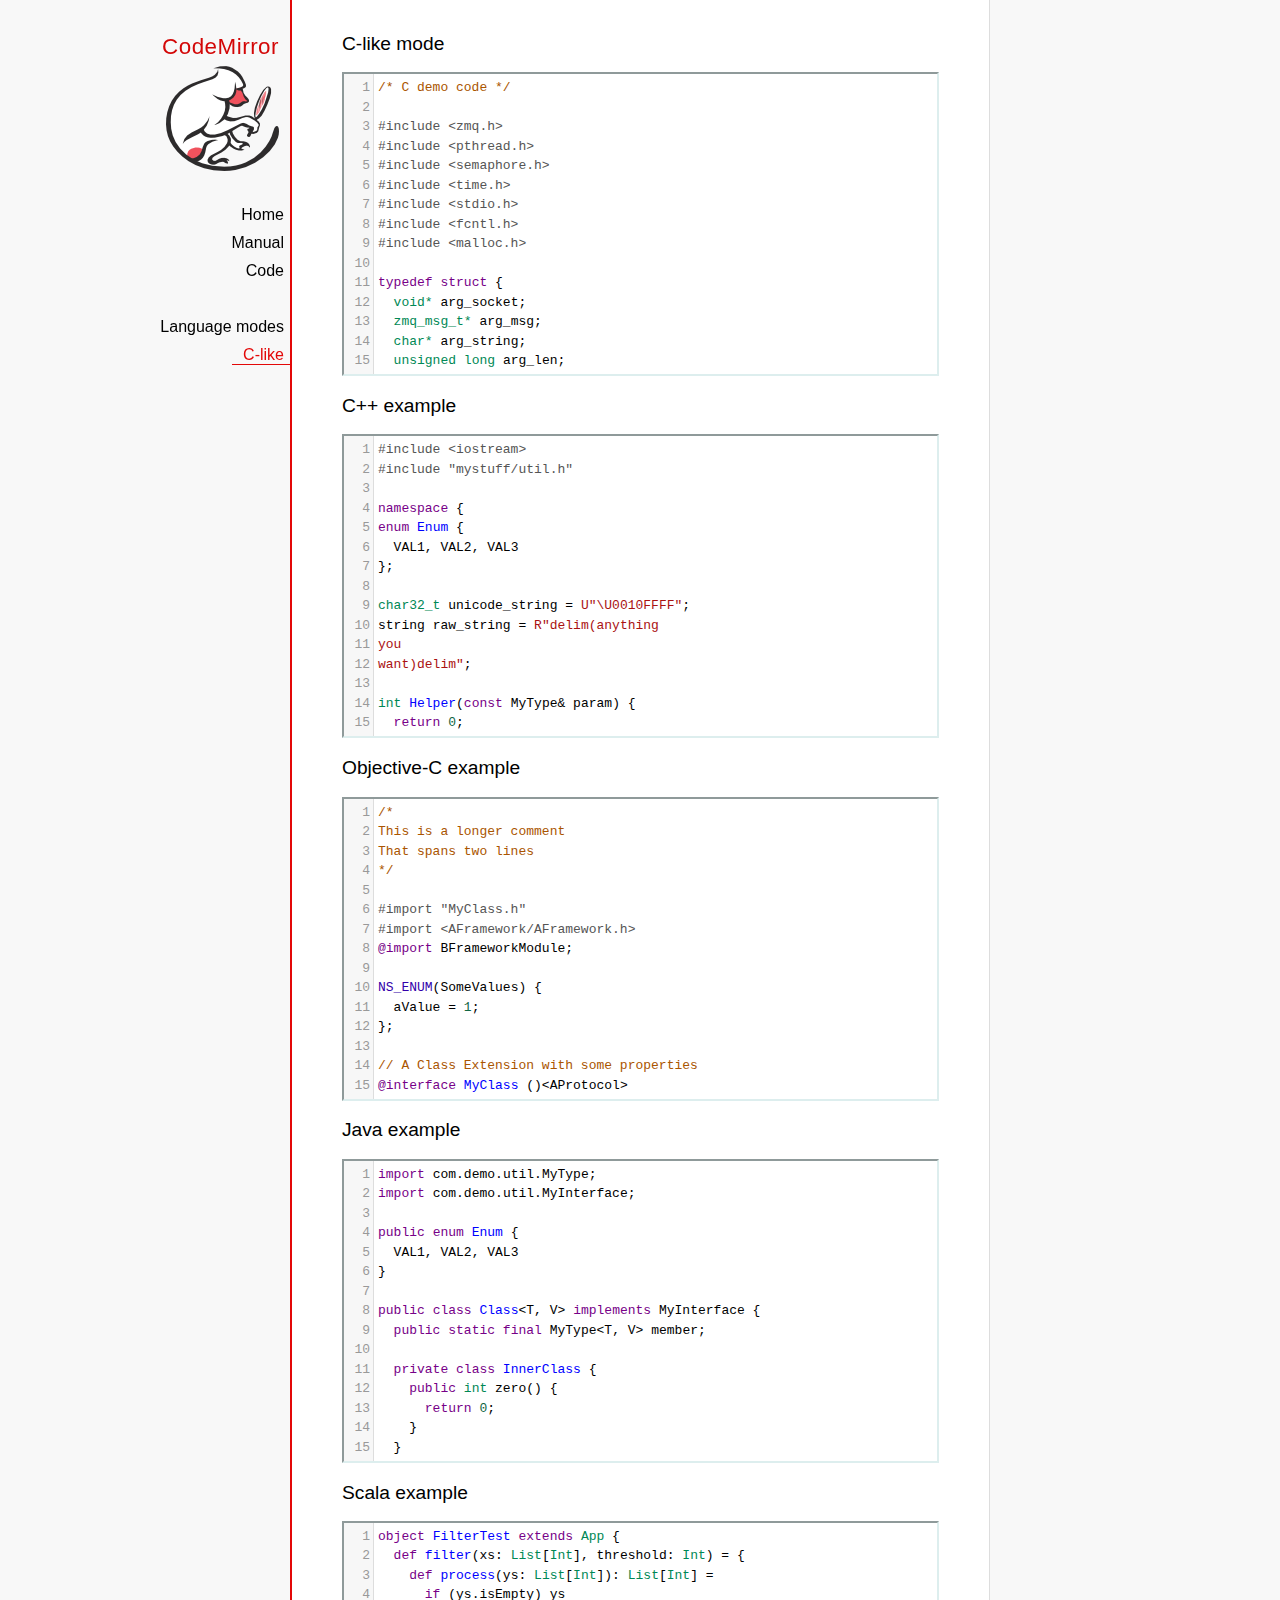
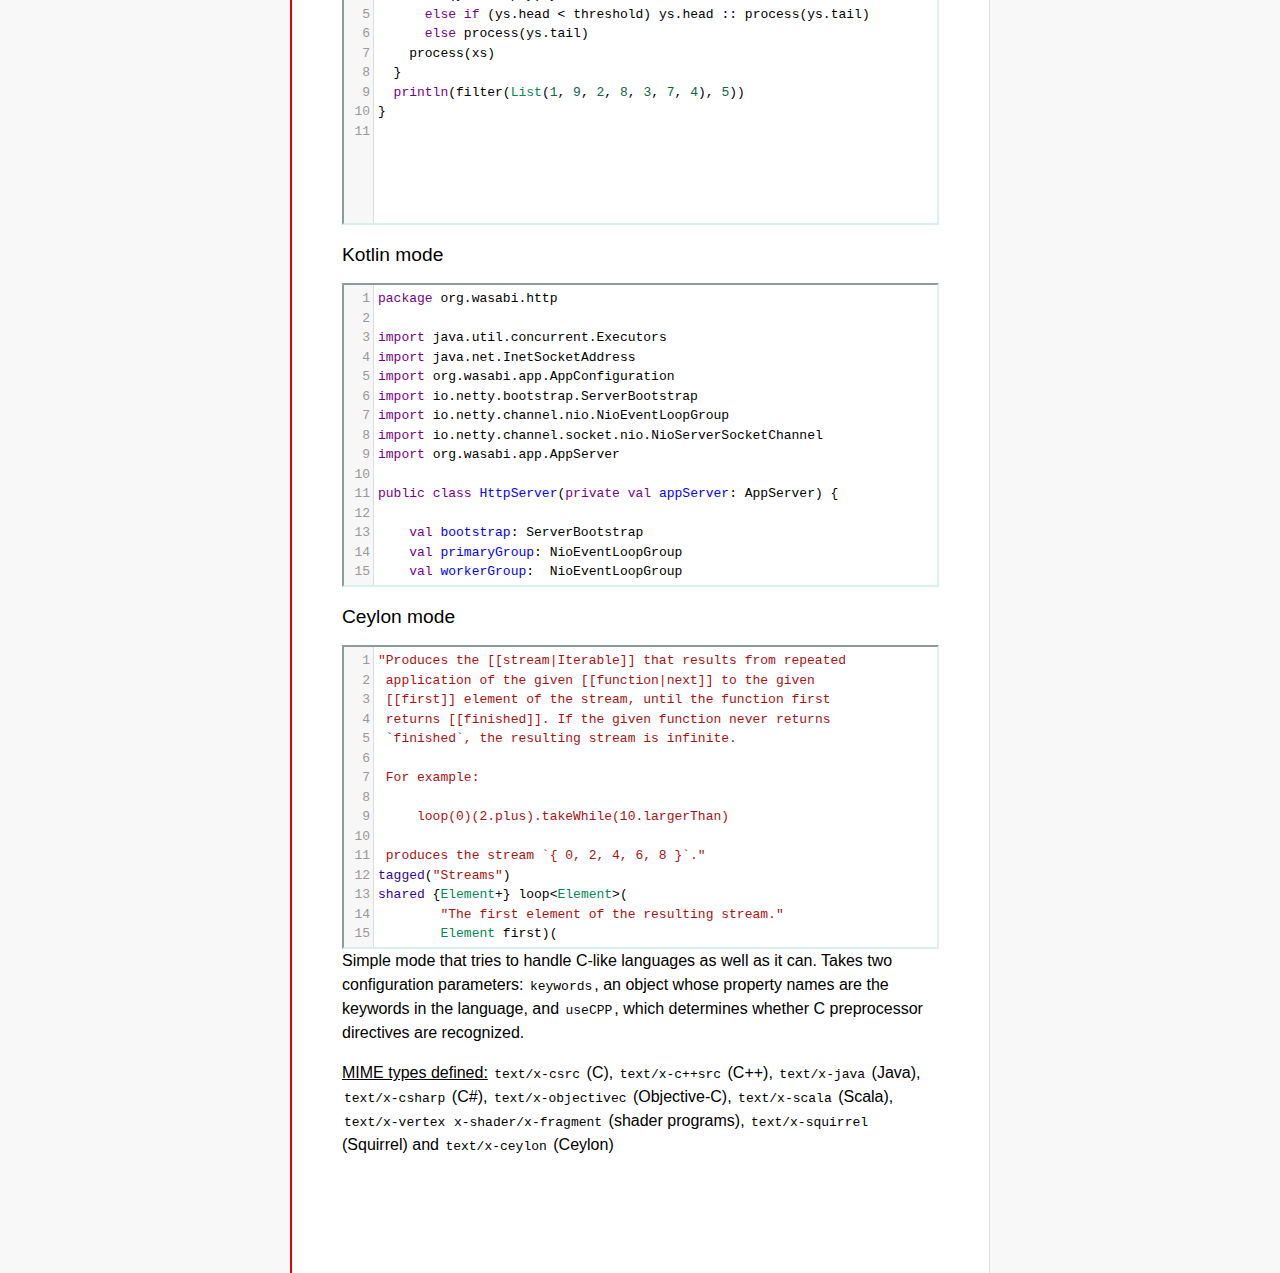
<file: codemirror/mode/clike/index.html>
<!doctype html>

<title>CodeMirror: C-like mode</title>
<meta charset="utf-8"/>
<link rel=stylesheet href="../../doc/docs.css">

<link rel="stylesheet" href="../../lib/codemirror.css">
<script src="../../lib/codemirror.js"></script>
<script src="../../addon/edit/matchbrackets.js"></script>
<link rel="stylesheet" href="../../addon/hint/show-hint.css">
<script src="../../addon/hint/show-hint.js"></script>
<script src="clike.js"></script>
<style>.CodeMirror {border: 2px inset #dee;}</style>
<div id=nav>
  <a href="https://codemirror.net"><h1>CodeMirror</h1><img id=logo src="../../doc/logo.png" alt=""></a>

  <ul>
    <li><a href="../../index.html">Home</a>
    <li><a href="../../doc/manual.html">Manual</a>
    <li><a href="https://github.com/codemirror/codemirror">Code</a>
  </ul>
  <ul>
    <li><a href="../index.html">Language modes</a>
    <li><a class=active href="#">C-like</a>
  </ul>
</div>

<article>
<h2>C-like mode</h2>

<div><textarea id="c-code">
/* C demo code */

#include <zmq.h>
#include <pthread.h>
#include <semaphore.h>
#include <time.h>
#include <stdio.h>
#include <fcntl.h>
#include <malloc.h>

typedef struct {
  void* arg_socket;
  zmq_msg_t* arg_msg;
  char* arg_string;
  unsigned long arg_len;
  int arg_int, arg_command;

  int signal_fd;
  int pad;
  void* context;
  sem_t sem;
} acl_zmq_context;

#define p(X) (context->arg_##X)

void* zmq_thread(void* context_pointer) {
  acl_zmq_context* context = (acl_zmq_context*)context_pointer;
  char ok = 'K', err = 'X';
  int res;

  while (1) {
    while ((res = sem_wait(&amp;context->sem)) == EINTR);
    if (res) {write(context->signal_fd, &amp;err, 1); goto cleanup;}
    switch(p(command)) {
    case 0: goto cleanup;
    case 1: p(socket) = zmq_socket(context->context, p(int)); break;
    case 2: p(int) = zmq_close(p(socket)); break;
    case 3: p(int) = zmq_bind(p(socket), p(string)); break;
    case 4: p(int) = zmq_connect(p(socket), p(string)); break;
    case 5: p(int) = zmq_getsockopt(p(socket), p(int), (void*)p(string), &amp;p(len)); break;
    case 6: p(int) = zmq_setsockopt(p(socket), p(int), (void*)p(string), p(len)); break;
    case 7: p(int) = zmq_send(p(socket), p(msg), p(int)); break;
    case 8: p(int) = zmq_recv(p(socket), p(msg), p(int)); break;
    case 9: p(int) = zmq_poll(p(socket), p(int), p(len)); break;
    }
    p(command) = errno;
    write(context->signal_fd, &amp;ok, 1);
  }
 cleanup:
  close(context->signal_fd);
  free(context_pointer);
  return 0;
}

void* zmq_thread_init(void* zmq_context, int signal_fd) {
  acl_zmq_context* context = malloc(sizeof(acl_zmq_context));
  pthread_t thread;

  context->context = zmq_context;
  context->signal_fd = signal_fd;
  sem_init(&amp;context->sem, 1, 0);
  pthread_create(&amp;thread, 0, &amp;zmq_thread, context);
  pthread_detach(thread);
  return context;
}
</textarea></div>

<h2>C++ example</h2>

<div><textarea id="cpp-code">
#include <iostream>
#include "mystuff/util.h"

namespace {
enum Enum {
  VAL1, VAL2, VAL3
};

char32_t unicode_string = U"\U0010FFFF";
string raw_string = R"delim(anything
you
want)delim";

int Helper(const MyType& param) {
  return 0;
}
} // namespace

class ForwardDec;

template <class T, class V>
class Class : public BaseClass {
  const MyType<T, V> member_;

 public:
  const MyType<T, V>& Method() const {
    return member_;
  }

  void Method2(MyType<T, V>* value);
}

template <class T, class V>
void Class::Method2(MyType<T, V>* value) {
  std::out << 1 >> method();
  value->Method3(member_);
  member_ = value;
}
</textarea></div>

<h2>Objective-C example</h2>

<div><textarea id="objectivec-code">
/*
This is a longer comment
That spans two lines
*/

#import "MyClass.h"
#import <AFramework/AFramework.h>
@import BFrameworkModule;

NS_ENUM(SomeValues) {
  aValue = 1;
};

// A Class Extension with some properties
@interface MyClass ()<AProtocol>
@property(atomic, readwrite, assign) NSInteger anInt;
@property(nonatomic, strong, nullable) NSString *aString;
@end

@implementation YourAppDelegate

- (instancetype)initWithString:(NSString *)aStringVar {
  if ((self = [super init])) {
    aString = aStringVar;
  }
  return self;
}

- (BOOL)doSomething:(float)progress {
  NSString *myString = @"This is a ObjC string %f ";
  myString = [[NSString stringWithFormat:myString, progress] stringByAppendingString:self.aString];
  return myString.length > 100 ? NO : YES;
}

@end
</textarea></div>

<h2>Java example</h2>

<div><textarea id="java-code">
import com.demo.util.MyType;
import com.demo.util.MyInterface;

public enum Enum {
  VAL1, VAL2, VAL3
}

public class Class<T, V> implements MyInterface {
  public static final MyType<T, V> member;
  
  private class InnerClass {
    public int zero() {
      return 0;
    }
  }

  @Override
  public MyType method() {
    return member;
  }

  public void method2(MyType<T, V> value) {
    method();
    value.method3();
    member = value;
  }
}
</textarea></div>

<h2>Scala example</h2>

<div><textarea id="scala-code">
object FilterTest extends App {
  def filter(xs: List[Int], threshold: Int) = {
    def process(ys: List[Int]): List[Int] =
      if (ys.isEmpty) ys
      else if (ys.head < threshold) ys.head :: process(ys.tail)
      else process(ys.tail)
    process(xs)
  }
  println(filter(List(1, 9, 2, 8, 3, 7, 4), 5))
}
</textarea></div>

<h2>Kotlin mode</h2>

<div><textarea id="kotlin-code">
package org.wasabi.http

import java.util.concurrent.Executors
import java.net.InetSocketAddress
import org.wasabi.app.AppConfiguration
import io.netty.bootstrap.ServerBootstrap
import io.netty.channel.nio.NioEventLoopGroup
import io.netty.channel.socket.nio.NioServerSocketChannel
import org.wasabi.app.AppServer

public class HttpServer(private val appServer: AppServer) {

    val bootstrap: ServerBootstrap
    val primaryGroup: NioEventLoopGroup
    val workerGroup:  NioEventLoopGroup

    init {
        // Define worker groups
        primaryGroup = NioEventLoopGroup()
        workerGroup = NioEventLoopGroup()

        // Initialize bootstrap of server
        bootstrap = ServerBootstrap()

        bootstrap.group(primaryGroup, workerGroup)
        bootstrap.channel(javaClass<NioServerSocketChannel>())
        bootstrap.childHandler(NettyPipelineInitializer(appServer))
    }

    public fun start(wait: Boolean = true) {
        val channel = bootstrap.bind(appServer.configuration.port)?.sync()?.channel()

        if (wait) {
            channel?.closeFuture()?.sync()
        }
    }

    public fun stop() {
        // Shutdown all event loops
        primaryGroup.shutdownGracefully()
        workerGroup.shutdownGracefully()

        // Wait till all threads are terminated
        primaryGroup.terminationFuture().sync()
        workerGroup.terminationFuture().sync()
    }
}
</textarea></div>

<h2>Ceylon mode</h2>

<div><textarea id="ceylon-code">
"Produces the [[stream|Iterable]] that results from repeated
 application of the given [[function|next]] to the given
 [[first]] element of the stream, until the function first
 returns [[finished]]. If the given function never returns 
 `finished`, the resulting stream is infinite.

 For example:

     loop(0)(2.plus).takeWhile(10.largerThan)

 produces the stream `{ 0, 2, 4, 6, 8 }`."
tagged("Streams")
shared {Element+} loop&lt;Element&gt;(
        "The first element of the resulting stream."
        Element first)(
        "The function that produces the next element of the
         stream, given the current element. The function may
         return [[finished]] to indicate the end of the 
         stream."
        Element|Finished next(Element element))
    =&gt; let (start = first)
    object satisfies {Element+} {
        first =&gt; start;
        empty =&gt; false;
        function nextElement(Element element)
                =&gt; next(element);
        iterator()
                =&gt; object satisfies Iterator&lt;Element&gt; {
            variable Element|Finished current = start;
            shared actual Element|Finished next() {
                if (!is Finished result = current) {
                    current = nextElement(result);
                    return result;
                }
                else {
                    return finished;
                }
            }
        };
    };
</textarea></div>

    <script>
      var cEditor = CodeMirror.fromTextArea(document.getElementById("c-code"), {
        lineNumbers: true,
        matchBrackets: true,
        mode: "text/x-csrc"
      });
      var cppEditor = CodeMirror.fromTextArea(document.getElementById("cpp-code"), {
        lineNumbers: true,
        matchBrackets: true,
        mode: "text/x-c++src"
      });
      var javaEditor = CodeMirror.fromTextArea(document.getElementById("java-code"), {
        lineNumbers: true,
        matchBrackets: true,
        mode: "text/x-java"
      });
      var objectivecEditor = CodeMirror.fromTextArea(document.getElementById("objectivec-code"), {
        lineNumbers: true,
        matchBrackets: true,
        mode: "text/x-objectivec"
      });
      var scalaEditor = CodeMirror.fromTextArea(document.getElementById("scala-code"), {
        lineNumbers: true,
        matchBrackets: true,
        mode: "text/x-scala"
      });
      var kotlinEditor = CodeMirror.fromTextArea(document.getElementById("kotlin-code"), {
          lineNumbers: true,
          matchBrackets: true,
          mode: "text/x-kotlin"
      });
      var ceylonEditor = CodeMirror.fromTextArea(document.getElementById("ceylon-code"), {
          lineNumbers: true,
          matchBrackets: true,
          mode: "text/x-ceylon"
      });
      var mac = CodeMirror.keyMap.default == CodeMirror.keyMap.macDefault;
      CodeMirror.keyMap.default[(mac ? "Cmd" : "Ctrl") + "-Space"] = "autocomplete";
    </script>

    <p>Simple mode that tries to handle C-like languages as well as it
    can. Takes two configuration parameters: <code>keywords</code>, an
    object whose property names are the keywords in the language,
    and <code>useCPP</code>, which determines whether C preprocessor
    directives are recognized.</p>

    <p><strong>MIME types defined:</strong> <code>text/x-csrc</code>
    (C), <code>text/x-c++src</code> (C++), <code>text/x-java</code>
    (Java), <code>text/x-csharp</code> (C#),
    <code>text/x-objectivec</code> (Objective-C),
    <code>text/x-scala</code> (Scala), <code>text/x-vertex</code>
    <code>x-shader/x-fragment</code> (shader programs),
    <code>text/x-squirrel</code> (Squirrel) and
    <code>text/x-ceylon</code> (Ceylon)</p>
</article>
</file>
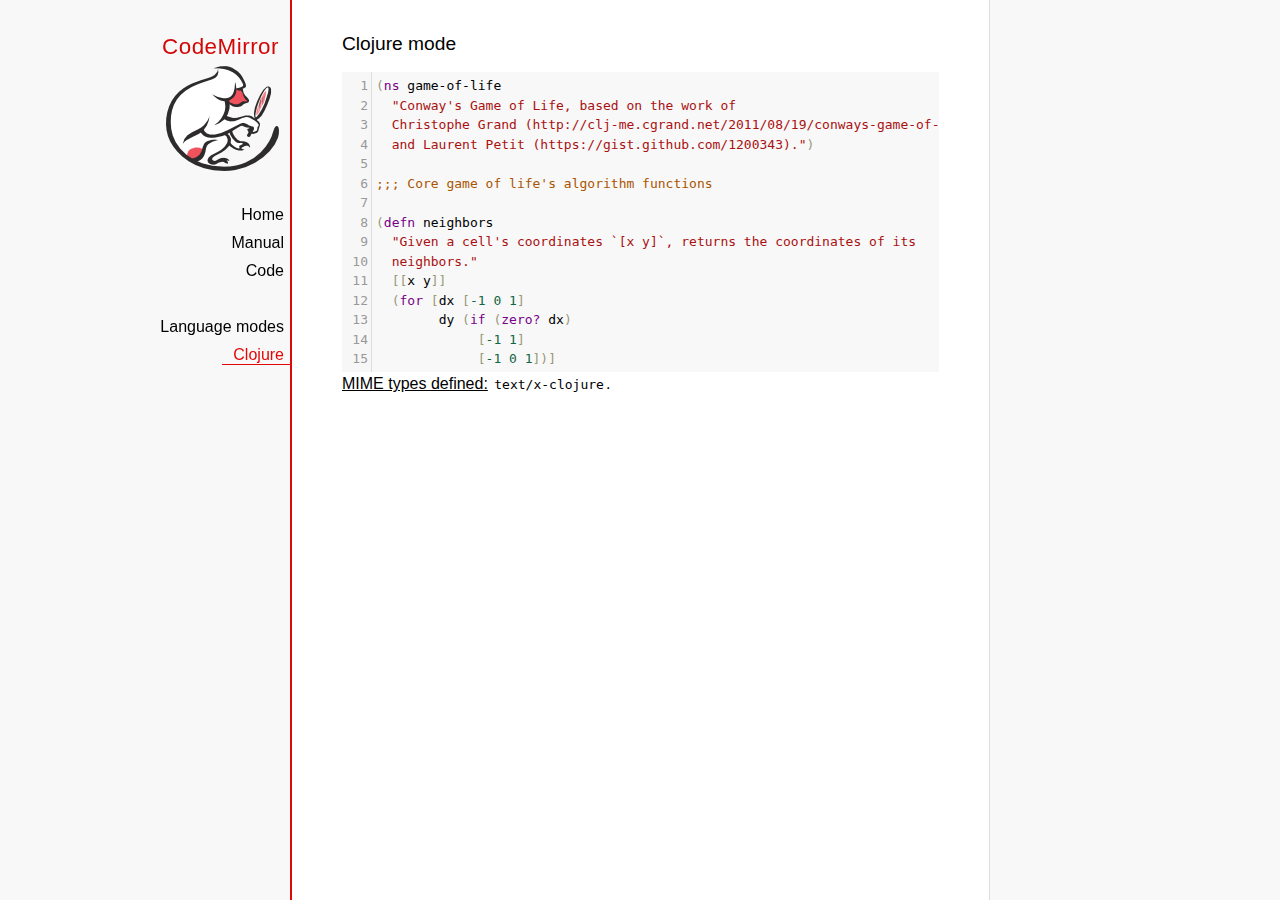
<file: codemirror/mode/clojure/index.html>
<!doctype html>

<title>CodeMirror: Clojure mode</title>
<meta charset="utf-8"/>
<link rel=stylesheet href="../../doc/docs.css">

<link rel="stylesheet" href="../../lib/codemirror.css">
<script src="../../lib/codemirror.js"></script>
<script src="../../addon/edit/closebrackets.js"></script>
<script src="../../addon/edit/matchbrackets.js"></script>
<script src="clojure.js"></script>
<style>.CodeMirror {background: #f8f8f8;}</style>
<div id=nav>
  <a href="https://codemirror.net"><h1>CodeMirror</h1><img id=logo src="../../doc/logo.png" alt=""></a>

  <ul>
    <li><a href="../../index.html">Home</a>
    <li><a href="../../doc/manual.html">Manual</a>
    <li><a href="https://github.com/codemirror/codemirror">Code</a>
  </ul>
  <ul>
    <li><a href="../index.html">Language modes</a>
    <li><a class=active href="#">Clojure</a>
  </ul>
</div>

<article>
<h2>Clojure mode</h2>
<form><textarea id="code" name="code">
(ns game-of-life
  "Conway's Game of Life, based on the work of
  Christophe Grand (http://clj-me.cgrand.net/2011/08/19/conways-game-of-life)
  and Laurent Petit (https://gist.github.com/1200343).")

;;; Core game of life's algorithm functions

(defn neighbors
  "Given a cell's coordinates `[x y]`, returns the coordinates of its
  neighbors."
  [[x y]]
  (for [dx [-1 0 1]
        dy (if (zero? dx)
             [-1 1]
             [-1 0 1])]
    [(+ dx x) (+ dy y)]))

(defn step
  "Given a set of living `cells`, computes the new set of living cells."
  [cells]
  (set (for [[cell n] (frequencies (mapcat neighbors cells))
             :when (or (= n 3)
                       (and (= n 2)
                            (cells cell)))]
         cell)))

;;; Utility methods for displaying game on a text terminal

(defn print-grid
  "Prints a `grid` of `w` columns and `h` rows, on *out*, representing a
  step in the game."
  [grid w h]
  (doseq [x (range (inc w))
          y (range (inc h))]
    (when (= y 0) (println))
    (print (if (grid [x y])
             "[X]"
             " . "))))

(defn print-grids
  "Prints a sequence of `grids` of `w` columns and `h` rows on *out*,
  representing several steps."
  [grids w h]
  (doseq [grid grids]
    (print-grid grid w h)
    (println)))

;;; Launches an example grid

(def grid
  "`grid` represents the initial set of living cells"
  #{[2 1] [2 2] [2 3]})

(print-grids (take 3 (iterate step grid)) 5 5)</textarea></form>
    <script>
      var editor = CodeMirror.fromTextArea(document.getElementById("code"), {
          autoCloseBrackets: true,
          lineNumbers: true,
          matchBrackets: true,
          mode: 'text/x-clojure'
      });
    </script>

    <p><strong>MIME types defined:</strong> <code>text/x-clojure</code>.</p>

  </article>
</file>
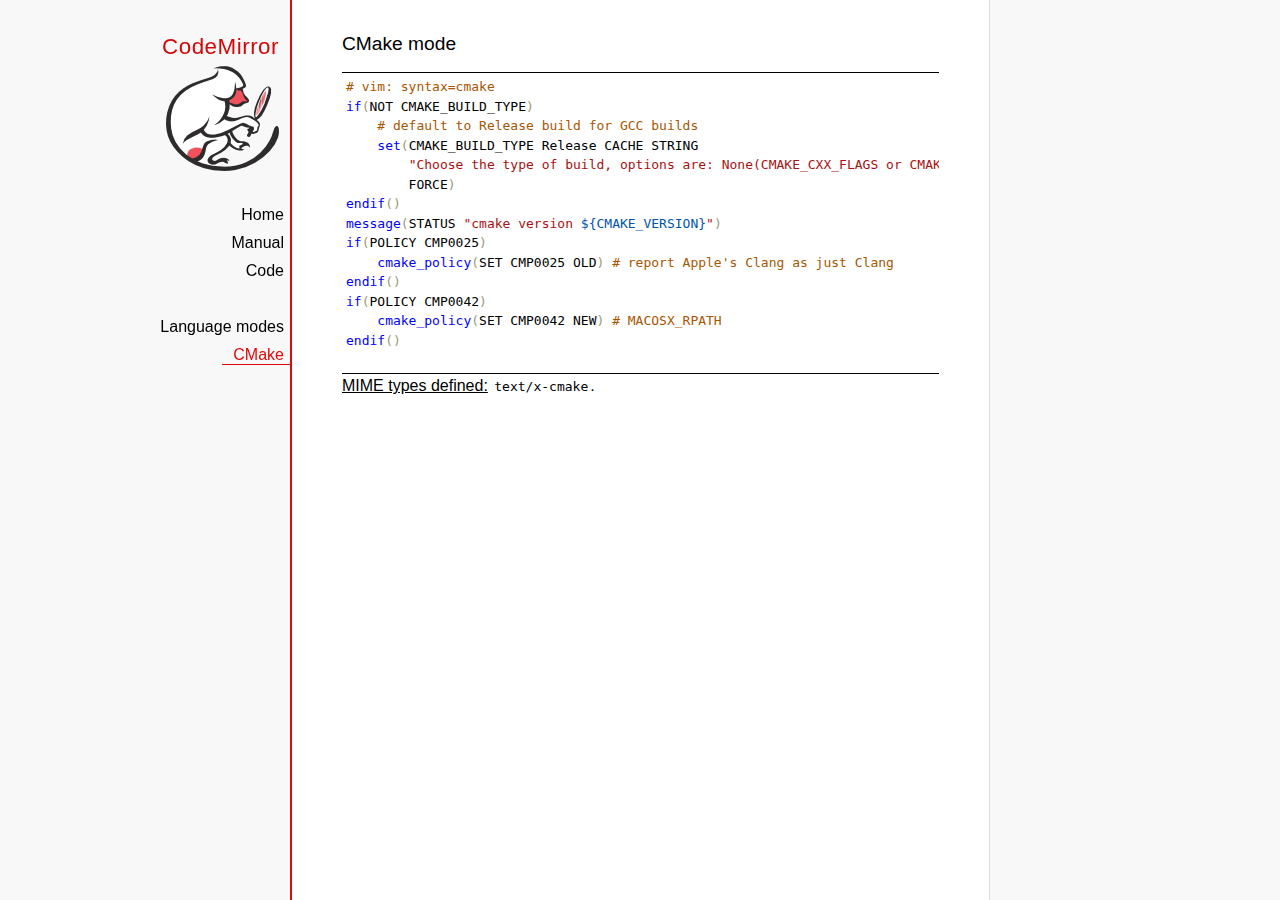
<file: codemirror/mode/cmake/index.html>
<!doctype html>

<title>CodeMirror: CMake mode</title>
<meta charset="utf-8"/>
<link rel=stylesheet href="../../doc/docs.css">

<link rel="stylesheet" href="../../lib/codemirror.css">
<script src="../../lib/codemirror.js"></script>
<script src="../../addon/edit/matchbrackets.js"></script>
<script src="cmake.js"></script>
<style>
      .CodeMirror {border-top: 1px solid black; border-bottom: 1px solid black;}
      .cm-s-default span.cm-arrow { color: red; }
    </style>
<div id=nav>
  <a href="https://codemirror.net"><h1>CodeMirror</h1><img id=logo src="../../doc/logo.png" alt=""></a>

  <ul>
    <li><a href="../../index.html">Home</a>
    <li><a href="../../doc/manual.html">Manual</a>
    <li><a href="https://github.com/codemirror/codemirror">Code</a>
  </ul>
  <ul>
    <li><a href="../index.html">Language modes</a>
    <li><a class=active href="#">CMake</a>
  </ul>
</div>

<article>
<h2>CMake mode</h2>
<form><textarea id="code" name="code">
# vim: syntax=cmake
if(NOT CMAKE_BUILD_TYPE)
    # default to Release build for GCC builds
    set(CMAKE_BUILD_TYPE Release CACHE STRING
        "Choose the type of build, options are: None(CMAKE_CXX_FLAGS or CMAKE_C_FLAGS used) Debug Release RelWithDebInfo MinSizeRel."
        FORCE)
endif()
message(STATUS "cmake version ${CMAKE_VERSION}")
if(POLICY CMP0025)
    cmake_policy(SET CMP0025 OLD) # report Apple's Clang as just Clang
endif()
if(POLICY CMP0042)
    cmake_policy(SET CMP0042 NEW) # MACOSX_RPATH
endif()

project (x265)
cmake_minimum_required (VERSION 2.8.8) # OBJECT libraries require 2.8.8
include(CheckIncludeFiles)
include(CheckFunctionExists)
include(CheckSymbolExists)
include(CheckCXXCompilerFlag)

# X265_BUILD must be incremented each time the public API is changed
set(X265_BUILD 48)
configure_file("${PROJECT_SOURCE_DIR}/x265.def.in"
               "${PROJECT_BINARY_DIR}/x265.def")
configure_file("${PROJECT_SOURCE_DIR}/x265_config.h.in"
               "${PROJECT_BINARY_DIR}/x265_config.h")

SET(CMAKE_MODULE_PATH "${PROJECT_SOURCE_DIR}/cmake" "${CMAKE_MODULE_PATH}")

# System architecture detection
string(TOLOWER "${CMAKE_SYSTEM_PROCESSOR}" SYSPROC)
set(X86_ALIASES x86 i386 i686 x86_64 amd64)
list(FIND X86_ALIASES "${SYSPROC}" X86MATCH)
if("${SYSPROC}" STREQUAL "" OR X86MATCH GREATER "-1")
    message(STATUS "Detected x86 target processor")
    set(X86 1)
    add_definitions(-DX265_ARCH_X86=1)
    if("${CMAKE_SIZEOF_VOID_P}" MATCHES 8)
        set(X64 1)
        add_definitions(-DX86_64=1)
    endif()
elseif(${SYSPROC} STREQUAL "armv6l")
    message(STATUS "Detected ARM target processor")
    set(ARM 1)
    add_definitions(-DX265_ARCH_ARM=1 -DHAVE_ARMV6=1)
else()
    message(STATUS "CMAKE_SYSTEM_PROCESSOR value `${CMAKE_SYSTEM_PROCESSOR}` is unknown")
    message(STATUS "Please add this value near ${CMAKE_CURRENT_LIST_FILE}:${CMAKE_CURRENT_LIST_LINE}")
endif()

if(UNIX)
    list(APPEND PLATFORM_LIBS pthread)
    find_library(LIBRT rt)
    if(LIBRT)
        list(APPEND PLATFORM_LIBS rt)
    endif()
    find_package(Numa)
    if(NUMA_FOUND)
        list(APPEND CMAKE_REQUIRED_LIBRARIES ${NUMA_LIBRARY})
        check_symbol_exists(numa_node_of_cpu numa.h NUMA_V2)
        if(NUMA_V2)
            add_definitions(-DHAVE_LIBNUMA)
            message(STATUS "libnuma found, building with support for NUMA nodes")
            list(APPEND PLATFORM_LIBS ${NUMA_LIBRARY})
            link_directories(${NUMA_LIBRARY_DIR})
            include_directories(${NUMA_INCLUDE_DIR})
        endif()
    endif()
    mark_as_advanced(LIBRT NUMA_FOUND)
endif(UNIX)

if(X64 AND NOT WIN32)
    option(ENABLE_PIC "Enable Position Independent Code" ON)
else()
    option(ENABLE_PIC "Enable Position Independent Code" OFF)
endif(X64 AND NOT WIN32)

# Compiler detection
if(CMAKE_GENERATOR STREQUAL "Xcode")
  set(XCODE 1)
endif()
if (APPLE)
  add_definitions(-DMACOS)
endif()
</textarea></form>
    <script>
      var editor = CodeMirror.fromTextArea(document.getElementById("code"), {
        mode: "text/x-cmake",
        matchBrackets: true,
        indentUnit: 4
      });
    </script>

    <p><strong>MIME types defined:</strong> <code>text/x-cmake</code>.</p>

  </article>
</file>
<file: codemirror/lib/codemirror.css>
/* BASICS */

.CodeMirror {
  /* Set height, width, borders, and global font properties here */
  font-family: monospace;
  height: 300px;
  color: black;
  direction: ltr;
}

/* PADDING */

.CodeMirror-lines {
  padding: 4px 0; /* Vertical padding around content */
}
.CodeMirror pre.CodeMirror-line,
.CodeMirror pre.CodeMirror-line-like {
  padding: 0 4px; /* Horizontal padding of content */
}

.CodeMirror-scrollbar-filler, .CodeMirror-gutter-filler {
  background-color: white; /* The little square between H and V scrollbars */
}

/* GUTTER */

.CodeMirror-gutters {
  border-right: 1px solid #ddd;
  background-color: #f7f7f7;
  white-space: nowrap;
}
.CodeMirror-linenumbers {}
.CodeMirror-linenumber {
  padding: 0 3px 0 5px;
  min-width: 20px;
  text-align: right;
  color: #999;
  white-space: nowrap;
}

.CodeMirror-guttermarker { color: black; }
.CodeMirror-guttermarker-subtle { color: #999; }

/* CURSOR */

.CodeMirror-cursor {
  border-left: 1px solid black;
  border-right: none;
  width: 0;
}
/* Shown when moving in bi-directional text */
.CodeMirror div.CodeMirror-secondarycursor {
  border-left: 1px solid silver;
}
.cm-fat-cursor .CodeMirror-cursor {
  width: auto;
  border: 0 !important;
  background: #7e7;
}
.cm-fat-cursor div.CodeMirror-cursors {
  z-index: 1;
}
.cm-fat-cursor .CodeMirror-line::selection,
.cm-fat-cursor .CodeMirror-line > span::selection, 
.cm-fat-cursor .CodeMirror-line > span > span::selection { background: transparent; }
.cm-fat-cursor .CodeMirror-line::-moz-selection,
.cm-fat-cursor .CodeMirror-line > span::-moz-selection,
.cm-fat-cursor .CodeMirror-line > span > span::-moz-selection { background: transparent; }
.cm-fat-cursor { caret-color: transparent; }
@-moz-keyframes blink {
  0% {}
  50% { background-color: transparent; }
  100% {}
}
@-webkit-keyframes blink {
  0% {}
  50% { background-color: transparent; }
  100% {}
}
@keyframes blink {
  0% {}
  50% { background-color: transparent; }
  100% {}
}

/* Can style cursor different in overwrite (non-insert) mode */
.CodeMirror-overwrite .CodeMirror-cursor {}

.cm-tab { display: inline-block; text-decoration: inherit; }

.CodeMirror-rulers {
  position: absolute;
  left: 0; right: 0; top: -50px; bottom: 0;
  overflow: hidden;
}
.CodeMirror-ruler {
  border-left: 1px solid #ccc;
  top: 0; bottom: 0;
  position: absolute;
}

/* DEFAULT THEME */

.cm-s-default .cm-header {color: blue;}
.cm-s-default .cm-quote {color: #090;}
.cm-negative {color: #d44;}
.cm-positive {color: #292;}
.cm-header, .cm-strong {font-weight: bold;}
.cm-em {font-style: italic;}
.cm-link {text-decoration: underline;}
.cm-strikethrough {text-decoration: line-through;}

.cm-s-default .cm-keyword {color: #708;}
.cm-s-default .cm-atom {color: #219;}
.cm-s-default .cm-number {color: #164;}
.cm-s-default .cm-def {color: #00f;}
.cm-s-default .cm-variable,
.cm-s-default .cm-punctuation,
.cm-s-default .cm-property,
.cm-s-default .cm-operator {}
.cm-s-default .cm-variable-2 {color: #05a;}
.cm-s-default .cm-variable-3, .cm-s-default .cm-type {color: #085;}
.cm-s-default .cm-comment {color: #a50;}
.cm-s-default .cm-string {color: #a11;}
.cm-s-default .cm-string-2 {color: #f50;}
.cm-s-default .cm-meta {color: #555;}
.cm-s-default .cm-qualifier {color: #555;}
.cm-s-default .cm-builtin {color: #30a;}
.cm-s-default .cm-bracket {color: #997;}
.cm-s-default .cm-tag {color: #170;}
.cm-s-default .cm-attribute {color: #00c;}
.cm-s-default .cm-hr {color: #999;}
.cm-s-default .cm-link {color: #00c;}

.cm-s-default .cm-error {color: #f00;}
.cm-invalidchar {color: #f00;}

.CodeMirror-composing { border-bottom: 2px solid; }

/* Default styles for common addons */

div.CodeMirror span.CodeMirror-matchingbracket {color: #0b0;}
div.CodeMirror span.CodeMirror-nonmatchingbracket {color: #a22;}
.CodeMirror-matchingtag { background: rgba(255, 150, 0, .3); }
.CodeMirror-activeline-background {background: #e8f2ff;}

/* STOP */

/* The rest of this file contains styles related to the mechanics of
   the editor. You probably shouldn't touch them. */

.CodeMirror {
  position: relative;
  overflow: hidden;
  background: white;
}

.CodeMirror-scroll {
  overflow: scroll !important; /* Things will break if this is overridden */
  /* 50px is the magic margin used to hide the element's real scrollbars */
  /* See overflow: hidden in .CodeMirror */
  margin-bottom: -50px; margin-right: -50px;
  padding-bottom: 50px;
  height: 100%;
  outline: none; /* Prevent dragging from highlighting the element */
  position: relative;
}
.CodeMirror-sizer {
  position: relative;
  border-right: 50px solid transparent;
}

/* The fake, visible scrollbars. Used to force redraw during scrolling
   before actual scrolling happens, thus preventing shaking and
   flickering artifacts. */
.CodeMirror-vscrollbar, .CodeMirror-hscrollbar, .CodeMirror-scrollbar-filler, .CodeMirror-gutter-filler {
  position: absolute;
  z-index: 6;
  display: none;
  outline: none;
}
.CodeMirror-vscrollbar {
  right: 0; top: 0;
  overflow-x: hidden;
  overflow-y: scroll;
}
.CodeMirror-hscrollbar {
  bottom: 0; left: 0;
  overflow-y: hidden;
  overflow-x: scroll;
}
.CodeMirror-scrollbar-filler {
  right: 0; bottom: 0;
}
.CodeMirror-gutter-filler {
  left: 0; bottom: 0;
}

.CodeMirror-gutters {
  position: absolute; left: 0; top: 0;
  min-height: 100%;
  z-index: 3;
}
.CodeMirror-gutter {
  white-space: normal;
  height: 100%;
  display: inline-block;
  vertical-align: top;
  margin-bottom: -50px;
}
.CodeMirror-gutter-wrapper {
  position: absolute;
  z-index: 4;
  background: none !important;
  border: none !important;
}
.CodeMirror-gutter-background {
  position: absolute;
  top: 0; bottom: 0;
  z-index: 4;
}
.CodeMirror-gutter-elt {
  position: absolute;
  cursor: default;
  z-index: 4;
}
.CodeMirror-gutter-wrapper ::selection { background-color: transparent }
.CodeMirror-gutter-wrapper ::-moz-selection { background-color: transparent }

.CodeMirror-lines {
  cursor: text;
  min-height: 1px; /* prevents collapsing before first draw */
}
.CodeMirror pre.CodeMirror-line,
.CodeMirror pre.CodeMirror-line-like {
  /* Reset some styles that the rest of the page might have set */
  -moz-border-radius: 0; -webkit-border-radius: 0; border-radius: 0;
  border-width: 0;
  background: transparent;
  font-family: inherit;
  font-size: inherit;
  margin: 0;
  white-space: pre;
  word-wrap: normal;
  line-height: inherit;
  color: inherit;
  z-index: 2;
  position: relative;
  overflow: visible;
  -webkit-tap-highlight-color: transparent;
  -webkit-font-variant-ligatures: contextual;
  font-variant-ligatures: contextual;
}
.CodeMirror-wrap pre.CodeMirror-line,
.CodeMirror-wrap pre.CodeMirror-line-like {
  word-wrap: break-word;
  white-space: pre-wrap;
  word-break: normal;
}

.CodeMirror-linebackground {
  position: absolute;
  left: 0; right: 0; top: 0; bottom: 0;
  z-index: 0;
}

.CodeMirror-linewidget {
  position: relative;
  z-index: 2;
  padding: 0.1px; /* Force widget margins to stay inside of the container */
}

.CodeMirror-widget {}

.CodeMirror-rtl pre { direction: rtl; }

.CodeMirror-code {
  outline: none;
}

/* Force content-box sizing for the elements where we expect it */
.CodeMirror-scroll,
.CodeMirror-sizer,
.CodeMirror-gutter,
.CodeMirror-gutters,
.CodeMirror-linenumber {
  -moz-box-sizing: content-box;
  box-sizing: content-box;
}

.CodeMirror-measure {
  position: absolute;
  width: 100%;
  height: 0;
  overflow: hidden;
  visibility: hidden;
}

.CodeMirror-cursor {
  position: absolute;
  pointer-events: none;
}
.CodeMirror-measure pre { position: static; }

div.CodeMirror-cursors {
  visibility: hidden;
  position: relative;
  z-index: 3;
}
div.CodeMirror-dragcursors {
  visibility: visible;
}

.CodeMirror-focused div.CodeMirror-cursors {
  visibility: visible;
}

.CodeMirror-selected { background: #d9d9d9; }
.CodeMirror-focused .CodeMirror-selected { background: #d7d4f0; }
.CodeMirror-crosshair { cursor: crosshair; }
.CodeMirror-line::selection, .CodeMirror-line > span::selection, .CodeMirror-line > span > span::selection { background: #d7d4f0; }
.CodeMirror-line::-moz-selection, .CodeMirror-line > span::-moz-selection, .CodeMirror-line > span > span::-moz-selection { background: #d7d4f0; }

.cm-searching {
  background-color: #ffa;
  background-color: rgba(255, 255, 0, .4);
}

/* Used to force a border model for a node */
.cm-force-border { padding-right: .1px; }

@media print {
  /* Hide the cursor when printing */
  .CodeMirror div.CodeMirror-cursors {
    visibility: hidden;
  }
}

/* See issue #2901 */
.cm-tab-wrap-hack:after { content: ''; }

/* Help users use markselection to safely style text background */
span.CodeMirror-selectedtext { background: none; }
</file>
<file: codemirror/doc/docs.css>
@font-face {
  font-family: 'Source Sans Pro';
  font-style: normal;
  font-weight: 400;
  src: local('Source Sans Pro'), local('SourceSansPro-Regular'), url(//themes.googleusercontent.com/static/fonts/sourcesanspro/v5/ODelI1aHBYDBqgeIAH2zlBM0YzuT7MdOe03otPbuUS0.woff) format('woff');
}

body, html { margin: 0; padding: 0; height: 100%; }
section, article { display: block; padding: 0; }

body {
  background: #f8f8f8;
  font-family: 'Source Sans Pro', Helvetica, Arial, sans-serif;
  line-height: 1.5;
}

p { margin-top: 0; }

h2, h3, h1 {
  font-weight: normal;
  margin-bottom: .7em;
}
h1 { font-size: 140%; }
h2 { font-size: 120%; }
h3 { font-size: 110%; }
article > h2:first-child, section:first-child > h2 { margin-top: 0; }

#nav h1 {
  margin-right: 12px;
  margin-top: 0;
  margin-bottom: 2px;
  color: #d30707;
  letter-spacing: .5px;
}

a, a:visited, a:link, .quasilink {
  color: #A21313;
}

em {
  padding-right: 2px;
}

.quasilink {
  cursor: pointer;
}

article {
  max-width: 700px;
  margin: 0 0 0 160px;
  border-left: 2px solid #E30808;
  border-right: 1px solid #ddd;
  padding: 30px 50px 100px 50px;
  background: white;
  z-index: 2;
  position: relative;
  min-height: 100%;
  box-sizing: border-box;
  -moz-box-sizing: border-box;
}

#nav {
  position: fixed;
  padding-top: 30px;
  max-height: 100%;
  box-sizing: -moz-border-box;
  box-sizing: border-box;
  overflow-y: auto;
  left: 0; right: none;
  width: 160px;
  text-align: right;
  z-index: 1;
}

@media screen and (min-width: 1000px) {
  article {
    margin: 0 auto;
  }
  #nav {
    right: 50%;
    width: auto;
    border-right: 349px solid transparent;
  }
}

#nav ul {
  display: block;
  margin: 0; padding: 0;
  margin-bottom: 32px;
}

#nav a {
  text-decoration: none;
}

#nav li {
  display: block;
  margin-bottom: 4px;
}

#nav li ul {
  font-size: 80%;
  margin-bottom: 0;
  display: none;
}

#nav li.active ul {
  display: block;
}

#nav li li a {
  padding-right: 20px;
  display: inline-block;
}

#nav ul a {
  color: black;
  padding: 0 7px 1px 11px;
}

#nav ul a.active, #nav ul a:hover {
  border-bottom: 1px solid #E30808;
  margin-bottom: -1px;
  color: #E30808;
}

#logo {
  border: 0;
  margin-right: 12px;
  margin-bottom: 25px;
}

section {
  border-top: 1px solid #E30808;
  margin: 1.5em 0;
}

section.first {
  border: none;
  margin-top: 0;
}

#demo {
  position: relative;
}

#demolist {
  position: absolute;
  right: 5px;
  top: 5px;
  z-index: 25;
}

.yinyang {
  position: absolute;
  top: -10px;
  left: 0; right: 0;
  margin: auto;
  display: block;
  height: 120px;
}

.actions {
  margin: 1em 0 0;
  min-height: 100px;
  position: relative;
}

.actionspicture {
  pointer-events: none;
  position: absolute;
  height: 100px;
  top: 0; left: 0; right: 0;
}

.actionlink {
  pointer-events: auto;
  font-family: arial;
  font-size: 80%;
  font-weight: bold;
  position: absolute;
  top: 0; bottom: 0;
  line-height: 1;
  height: 1em;
  margin: auto;
}

.actionlink.download {
  color: white;
  right: 50%;
  margin-right: 13px;
  text-shadow: -1px 1px 3px #b00, -1px -1px 3px #b00, 1px 0px 3px #b00;
}

.actionlink.fund {
  color: #b00;
  left: 50%;
  margin-left: 15px;
}

.actionlink:hover {
  text-decoration: underline;
}

.actionlink a {
  color: inherit;
}

.actionsleft {
  float: left;
}

.actionsright {
  float: right;
  text-align: right;
}

@media screen and (max-width: 800px) {
  .actions {
    padding-top: 120px;
  }
  .actionsleft, .actionsright {
    float: none;
    text-align: left;
    margin-bottom: 1em;
  }
}

th {
  text-decoration: underline;
  font-weight: normal;
  text-align: left;
}

#features ul {
  list-style: none;
  margin: 0 0 1em;
  padding: 0 0 0 1.2em;
}

#features li:before {
  content: "-";
  width: 1em;
  display: inline-block;
  padding: 0;
  margin: 0;
  margin-left: -1em;
}

.rel {
  margin-bottom: 0;
}
.rel-note {
  margin-top: 0;
  color: #555;
}

pre {
  padding-left: 15px;
  border-left: 2px solid #ddd;
}

code {
  padding: 0 2px;
}

strong {
  text-decoration: underline;
  font-weight: normal;
}

.field {
  border: 1px solid #A21313;
}
</file>
<file: codemirror/test/mode_test.css>
.mt-output .mt-token {
  border: 1px solid #ddd;
  white-space: pre;
  font-family: "Consolas", monospace;
  text-align: center;
}

.mt-output .mt-style {
  font-size: x-small;
}

.mt-output .mt-state {
  font-size: x-small;
  vertical-align: top;
}

.mt-output .mt-state-row {
  display: none;
}

.mt-state-unhide .mt-output .mt-state-row {
  display: table-row;
}
</file>
<file: codemirror/addon/hint/show-hint.css>
.CodeMirror-hints {
  position: absolute;
  z-index: 10;
  overflow: hidden;
  list-style: none;

  margin: 0;
  padding: 2px;

  -webkit-box-shadow: 2px 3px 5px rgba(0,0,0,.2);
  -moz-box-shadow: 2px 3px 5px rgba(0,0,0,.2);
  box-shadow: 2px 3px 5px rgba(0,0,0,.2);
  border-radius: 3px;
  border: 1px solid silver;

  background: white;
  font-size: 90%;
  font-family: monospace;

  max-height: 20em;
  overflow-y: auto;
}

.CodeMirror-hint {
  margin: 0;
  padding: 0 4px;
  border-radius: 2px;
  white-space: pre;
  color: black;
  cursor: pointer;
}

li.CodeMirror-hint-active {
  background: #08f;
  color: white;
}
</file>
